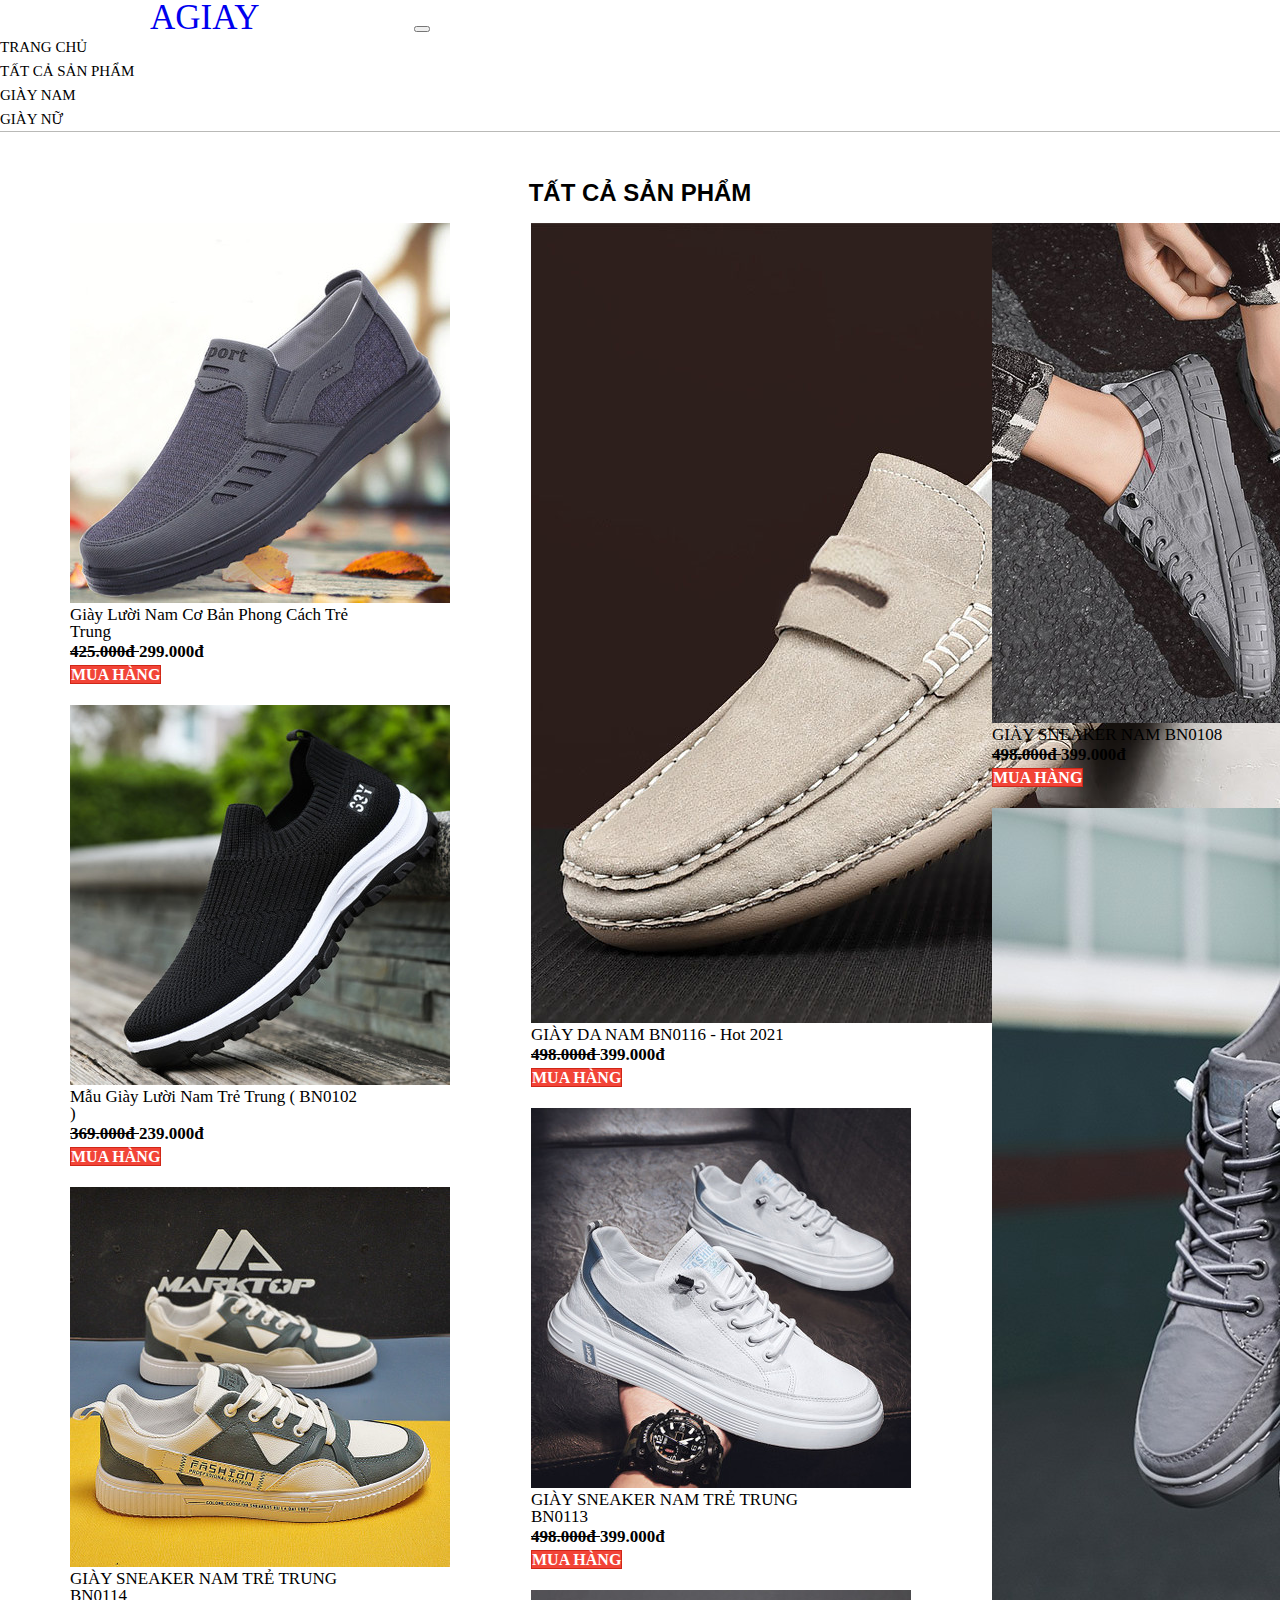
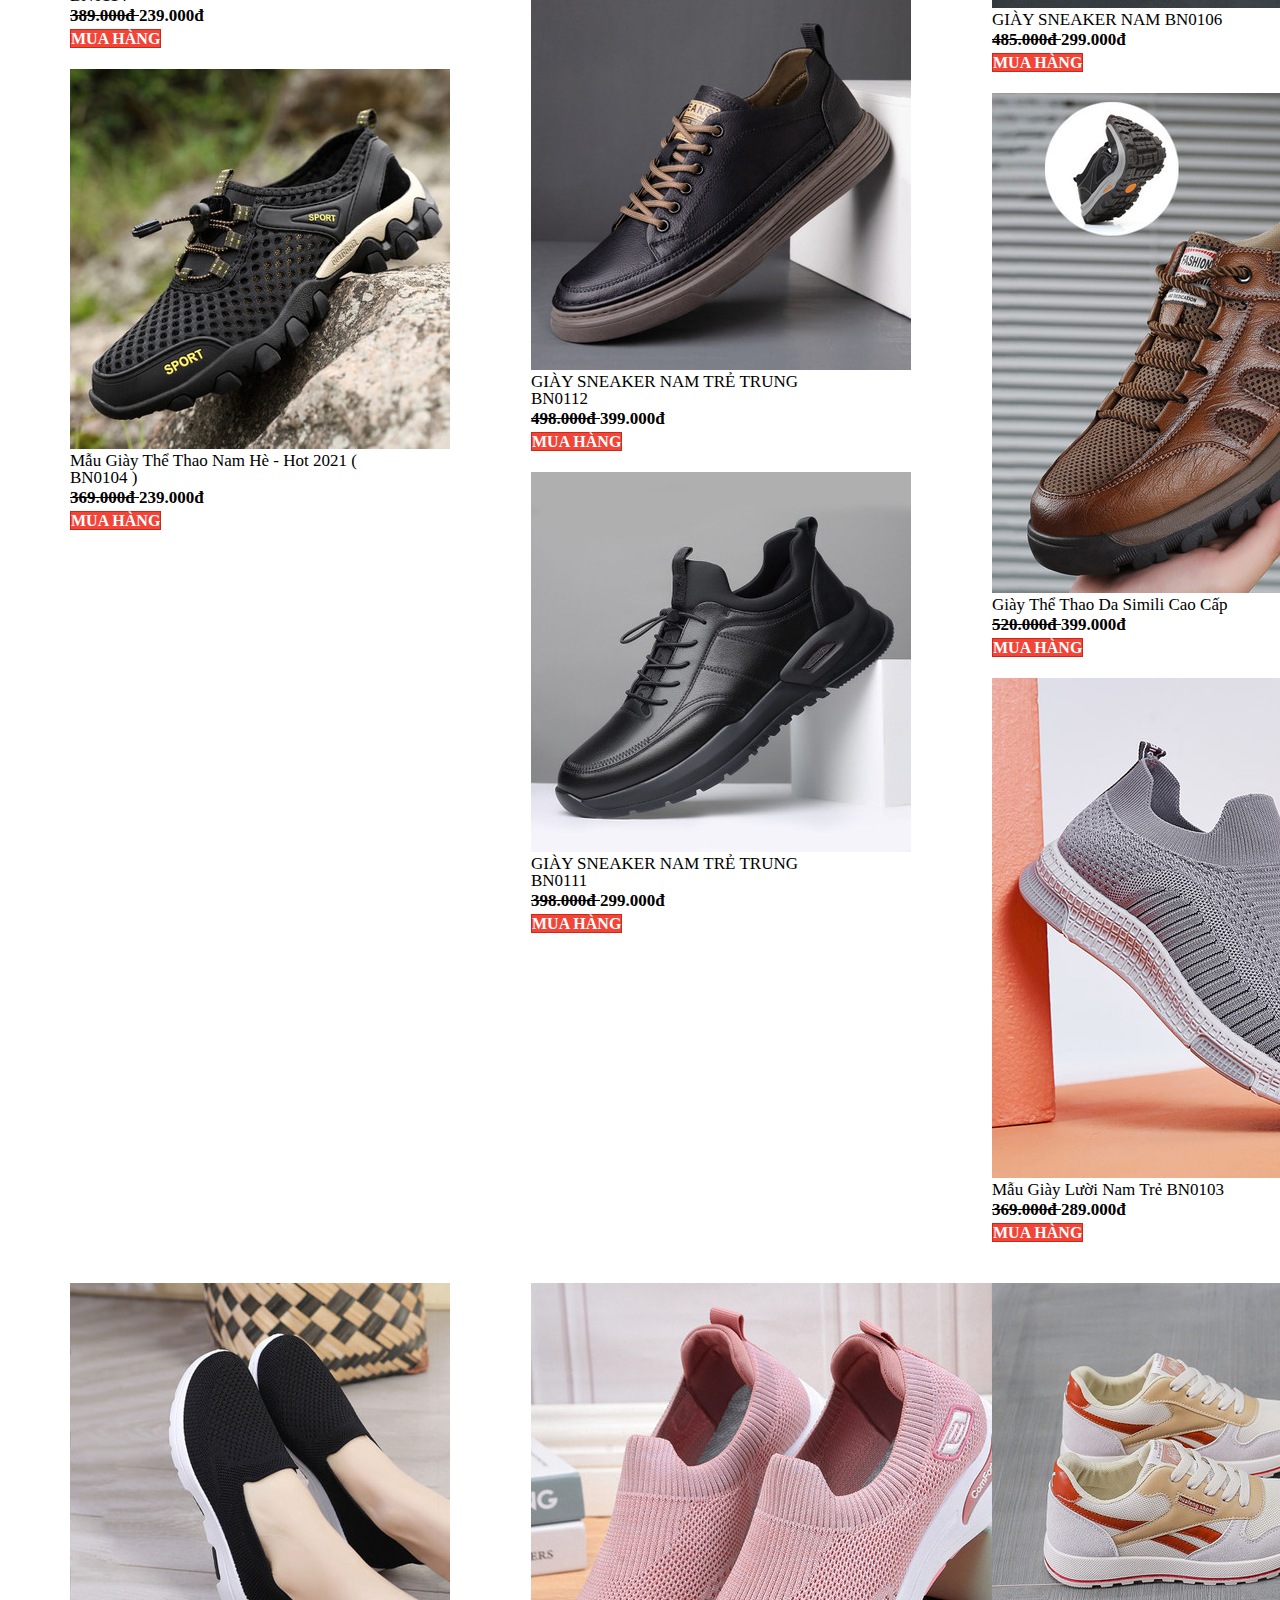
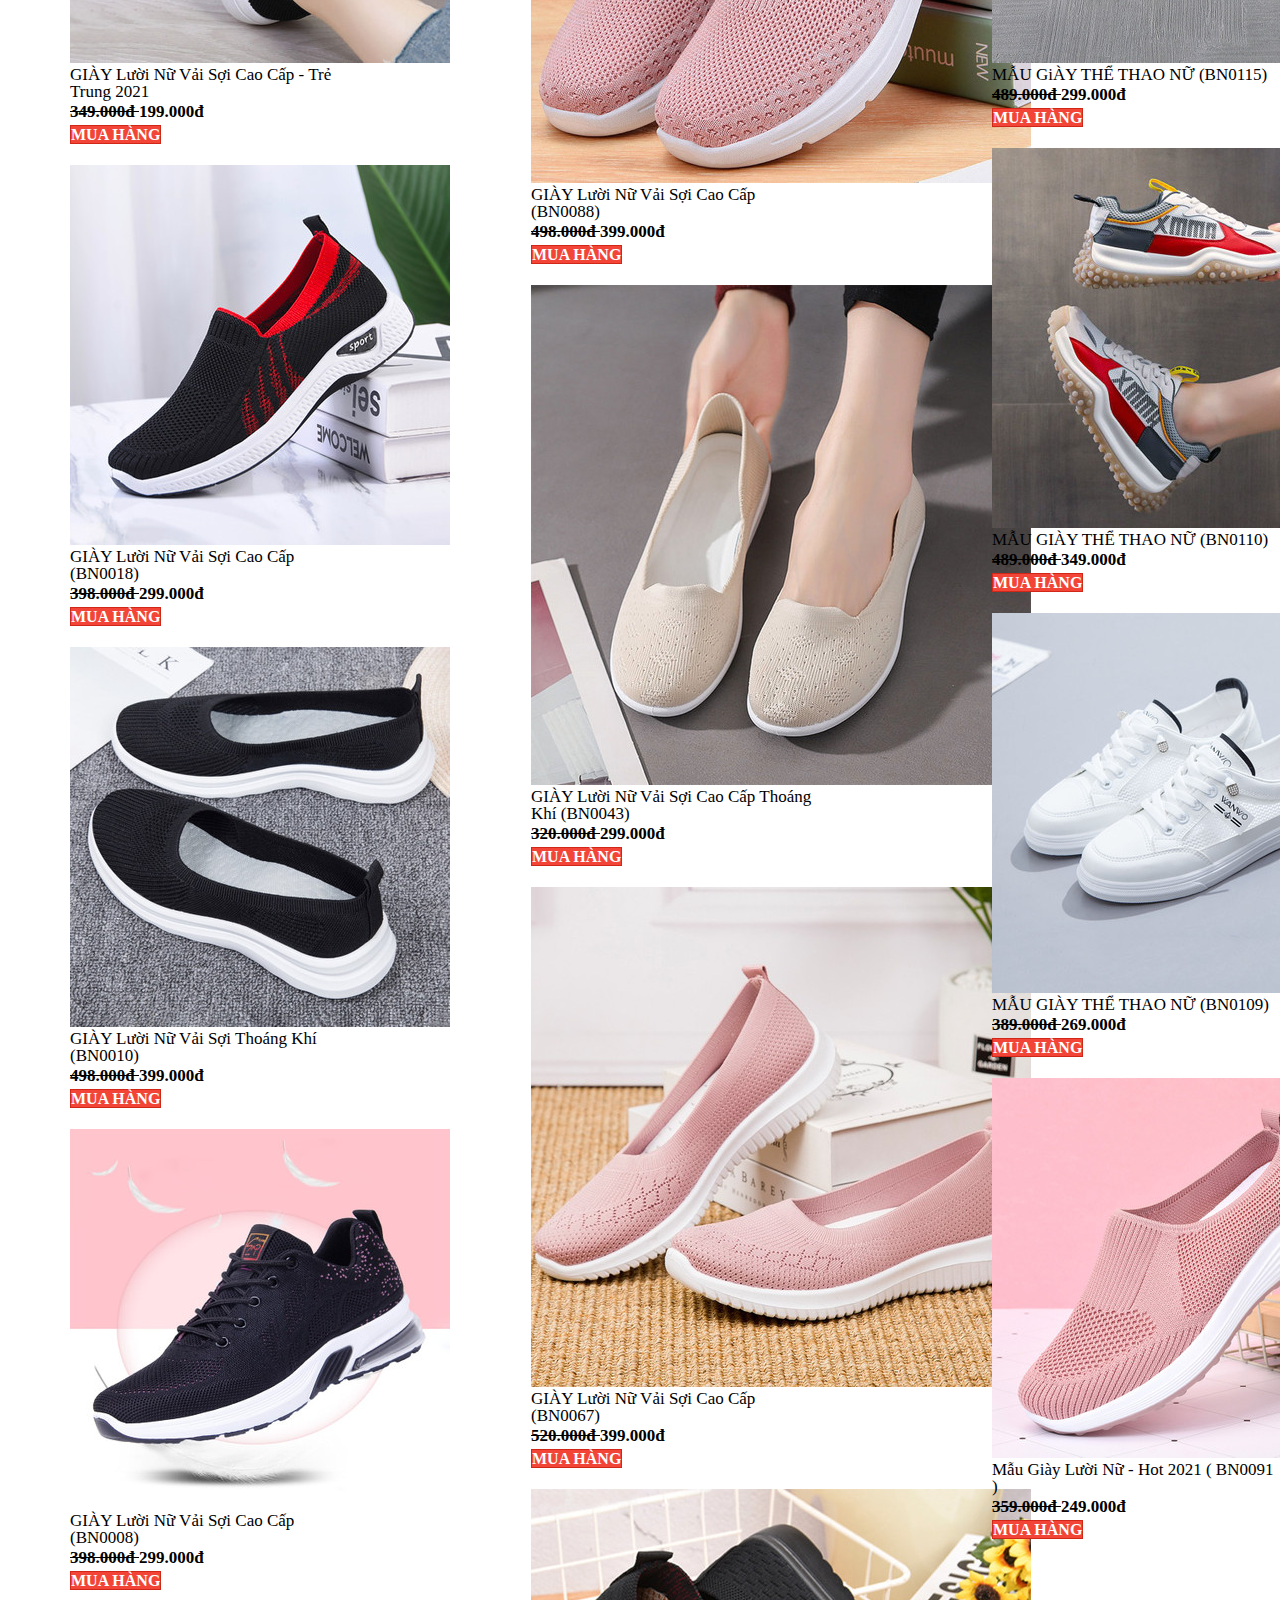
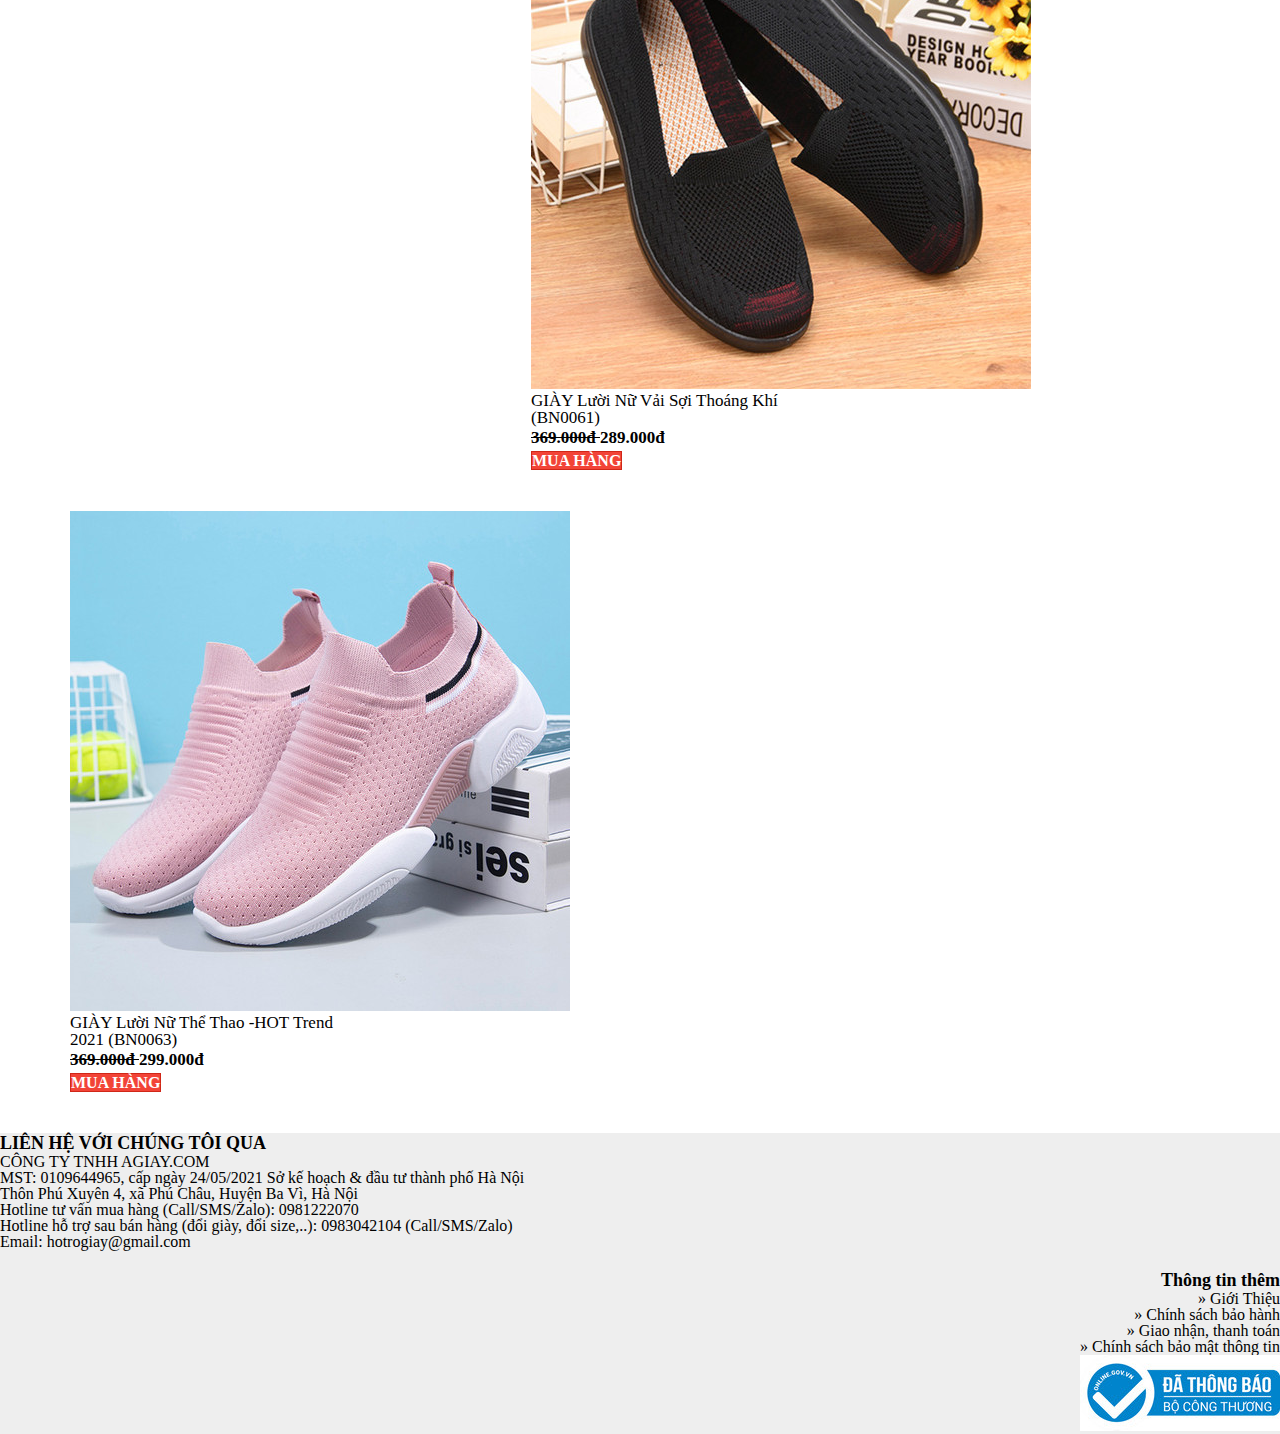
<file: AllProducts.html>
<!DOCTYPE html>
<html lang="en">

<head>
  <meta charset="UTF-8">
  <meta http-equiv="X-UA-Compatible" content="IE=edge">
  <meta name="viewport" content="width=device-width, initial-scale=1.0">
  <link rel="stylesheet" href="./Assets/css/reset.css">
  <link href="https://cdn.jsdelivr.net/npm/bootstrap@5.1.3/dist/css/bootstrap.min.css" rel="stylesheet"
    integrity="sha384-1BmE4kWBq78iYhFldvKuhfTAU6auU8tT94WrHftjDbrCEXSU1oBoqyl2QvZ6jIW3" crossorigin="anonymous" />
  <link rel="stylesheet" href="./Assets/css/style.css">
  <title>TẤT CẢ SẢN PHẨM - AGIAY</title>
</head>

<body>
  <!-- menu -->
  <div class="header">
    <div class="row w-100">
      <div class="col">
        <nav class="navbar navbar-expand-lg navbar-light bg-white">
          <div class="container-fluid">
            <a class="navbar-brand" href="./index.html">AGIAY</a>
            <button class="navbar-toggler" type="button" data-bs-toggle="collapse"
              data-bs-target="#navbarSupportedContent" aria-controls="navbarSupportedContent" aria-expanded="false"
              aria-label="Toggle navigation">
              <span class="navbar-toggler-icon"></span>
            </button>
            <div class="collapse navbar-collapse" id="navbarSupportedContent">
              <ul class="navbar-nav me-auto mb-2 mb-lg-0">
                <li class="nav-item">
                  <a class="nav-link" href="index.html">Trang chủ</a>
                </li>
                <li class="nav-item">
                  <a class="nav-link" href="#">Tất Cả Sản Phẩm</a>
                </li>
                <li class="nav-item">
                  <a class="nav-link" href="shoeMale.html">Giày Nam</a>
                </li>
                <li class="nav-item">
                  <a class="nav-link " href="shoeFemale.html">Giày Nữ</a>
                </li>
              </ul>

              </ul>
            </div>
          </div>
        </nav>
      </div>
    </div>
  </div>
  <!-- end:menu -->



  <div class="content">
    <h1>TẤT CẢ SẢN PHẨM</h1>
  </div>
  <div class="content-shoe">


    <!--product items -->
    <div class="row ">
      <div class="col">
        <div class="card" style="width: 18rem">
          <img src="./Assets/img/content-img/shoeMale/shoe1/shoe1.jpg" class="card-img-top" alt="..." />
          <div class="card-body">
            <h5 class="card-title">
              Giày Lười Nam Cơ Bản Phong Cách Trẻ Trung
            </h5>
            <p class="product-price">
              <span class="listed-price"> 425.000đ </span>
              <span class="promotional-price"> 299.000đ </span>
            </p>
            <a href="./view_informationMale.html" class="btn btn-primary">Mua hàng</a>
          </div>
        </div>
      </div>
      <!--product items -->
      <div class="col">
        <div class="card" style="width: 18rem">
          <img src="./Assets/img/content-img/shoeMale/shoe2/shoe2.jpg" class="card-img-top" alt="..." />
          <div class="card-body">
            <h5 class="card-title">
              Mẫu Giày Lười Nam Trẻ Trung ( BN0102 )
            </h5>
            <p class="product-price">
              <span class="listed-price"> 369.000đ </span>
              <span class="promotional-price"> 239.000đ </span>
            </p>
            <a href="./view_informationMale.html" class="btn btn-primary">Mua hàng</a>
          </div>
        </div>
      </div>
      <!--product items -->
      <div class="col">
        <div class="card" style="width: 18rem">
          <img src="./Assets/img/content-img/shoeMale/shoe3/shoe3.jpg" class="card-img-top" alt="..." />
          <div class="card-body">
            <h5 class="card-title">
              GIÀY SNEAKER NAM TRẺ TRUNG BN0114
            </h5>
            <p class="product-price">
              <span class="listed-price"> 389.000đ </span>
              <span class="promotional-price"> 239.000đ </span>
            </p>
            <a href="./view_informationMale.html" class="btn btn-primary">Mua hàng</a>
          </div>
        </div>
      </div>
      <!--product items -->
      <div class="col">
        <div class="card" style="width: 18rem">
          <img src="./Assets/img/content-img/shoeMale/shoe4/shoe4.jpg" class="card-img-top" alt="..." />
          <div class="card-body">
            <h5 class="card-title">
              Mẫu Giày Thể Thao Nam Hè - Hot 2021 ( BN0104 )
            </h5>
            <p class="product-price">
              <span class="listed-price"> 369.000đ </span>
              <span class="promotional-price"> 239.000đ </span>
            </p>
            <a href="./view_informationMale.html" class="btn btn-primary">Mua hàng</a>
          </div>
        </div>
      </div>
    </div>
    <!--product items -->
    <div class="row">
      <div class="col">
        <div class="card" style="width: 18rem">
          <img src="./Assets/img/content-img/shoeMale/shoe5/shoe5.jpg" class="card-img-top" alt="..." />
          <div class="card-body">
            <h5 class="card-title">
              GIÀY DA NAM BN0116 - Hot 2021
            </h5>
            <p class="product-price">
              <span class="listed-price"> 498.000đ </span>
              <span class="promotional-price"> 399.000đ </span>
            </p>
            <a href="./view_informationMale.html" class="btn btn-primary">Mua hàng</a>
          </div>
        </div>
      </div>
      <!--product items -->
      <div class="col">
        <div class="card" style="width: 18rem">
          <img src="./Assets/img/content-img/shoeMale/shoe6/shoe6.jpg" class="card-img-top" alt="..." />
          <div class="card-body">
            <h5 class="card-title">
              GIÀY SNEAKER NAM TRẺ TRUNG BN0113
            </h5>
            <p class="product-price">
              <span class="listed-price"> 498.000đ </span>
              <span class="promotional-price"> 399.000đ </span>
            </p>
            <a href="./view_informationMale.html" class="btn btn-primary">Mua hàng</a>
          </div>
        </div>
      </div>
      <!--product items -->
      <div class="col">
        <div class="card" style="width: 18rem">
          <img src="./Assets/img/content-img/shoeMale/shoe7/shoe7.jpg" class="card-img-top" alt="..." />
          <div class="card-body">
            <h5 class="card-title">
              GIÀY SNEAKER NAM TRẺ TRUNG BN0112
            </h5>
            <p class="product-price">
              <span class="listed-price"> 498.000đ </span>
              <span class="promotional-price"> 399.000đ </span>
            </p>
            <a href="./view_informationMale.html" class="btn btn-primary">Mua hàng</a>
          </div>
        </div>
      </div>
      <!--product items -->
      <div class="col">
        <div class="card" style="width: 18rem">
          <img src="./Assets/img/content-img/shoeMale/shoe8/shoe8.jpg" class="card-img-top" alt="..." />
          <div class="card-body">
            <h5 class="card-title">
              GIÀY SNEAKER NAM TRẺ TRUNG BN0111
            </h5>
            <p class="product-price">
              <span class="listed-price"> 398.000đ </span>
              <span class="promotional-price"> 299.000đ </span>
            </p>
            <a href="./view_informationMale.html" class="btn btn-primary">Mua hàng</a>
          </div>
        </div>

      </div>
    </div>
    <!--product items -->
    <div class="row">
      <div class="col">
        <div class="card" style="width: 18rem">
          <img src="./Assets/img/content-img/shoeMale/shoe9/shoe9.jpg" class="card-img-top" alt="..." />
          <div class="card-body">
            <h5 class="card-title">
              GIÀY SNEAKER NAM BN0108
            </h5>
            <p class="product-price">
              <span class="listed-price"> 498.000đ </span>
              <span class="promotional-price"> 399.000đ </span>
            </p>
            <a href="./view_informationMale.html" class="btn btn-primary">Mua hàng</a>
          </div>
        </div>
      </div>
      <!--product items -->
      <div class="col">
        <div class="card" style="width: 18rem">
          <img src="./Assets/img/content-img/shoeMale/shoe10/shoe10.jpg" class="card-img-top" alt="..." />
          <div class="card-body">
            <h5 class="card-title">
              GIÀY SNEAKER NAM BN0106
            </h5>
            <p class="product-price">
              <span class="listed-price"> 485.000đ </span>
              <span class="promotional-price"> 299.000đ </span>
            </p>
            <a href="./view_informationMale.html" class="btn btn-primary">Mua hàng</a>
          </div>
        </div>
      </div>
      <!--product items -->
      <div class="col">
        <div class="card" style="width: 18rem">
          <img src="./Assets/img/content-img/shoeMale/shoe11/shoe11.jpg" class="card-img-top" alt="..." />
          <div class="card-body">
            <h5 class="card-title">
              Giày Thể Thao Da Simili Cao Cấp
            </h5>
            <p class="product-price">
              <span class="listed-price"> 520.000đ </span>
              <span class="promotional-price"> 399.000đ </span>
            </p>
            <a href="./view_informationMale.html" class="btn btn-primary">Mua hàng</a>
          </div>
        </div>
      </div>
      <!--product items -->
      <div class="col">
        <div class="card" style="width: 18rem">
          <img src="./Assets/img/content-img/shoeMale/shoe12/shoe12.jpg" class="card-img-top" alt="..." />
          <div class="card-body">
            <h5 class="card-title">
              Mẫu Giày Lười Nam Trẻ BN0103
            </h5>
            <p class="product-price">
              <span class="listed-price"> 369.000đ </span>
              <span class="promotional-price"> 289.000đ </span>
            </p>
            <a href="./view-informationFeMale.html" class="btn btn-primary">Mua hàng</a>
          </div>
        </div>
      </div>
    </div>
    <!--product items -->
    <div class="row">
      <div class="col">
        <div class="card" style="width: 18rem">
          <img src="./Assets/img/content-img/shoeFemale/shoe5/shoe5.jpg" class="card-img-top" alt="..." />
          <div class="card-body">
            <h5 class="card-title">
              GIÀY Lười Nữ Vải Sợi Cao Cấp - Trẻ Trung 2021
            </h5>
            <p class="product-price">
              <span class="listed-price"> 349.000đ </span>
              <span class="promotional-price"> 199.000đ </span>
            </p>
            <a href="./view-informationFeMale.html" class="btn btn-primary">Mua hàng</a>
          </div>
        </div>
      </div>
      <!--product items -->
      <div class="col">
        <div class="card" style="width: 18rem">
          <img src="./Assets/img/content-img/shoeFemale/shoe6/shoe6.jpg" class="card-img-top" alt="..." />
          <div class="card-body">
            <h5 class="card-title">
              GIÀY Lười Nữ Vải Sợi Cao Cấp (BN0018)
            </h5>
            <p class="product-price">
              <span class="listed-price"> 398.000đ </span>
              <span class="promotional-price"> 299.000đ </span>
            </p>
            <a href="./view-informationFeMale.html" class="btn btn-primary">Mua hàng</a>
          </div>
        </div>
      </div>
      <!--product items -->
      <div class="col">
        <div class="card" style="width: 18rem">
          <img src="./Assets/img/content-img/shoeFemale/shoe7/shoe7.jpg" class="card-img-top" alt="..." />
          <div class="card-body">
            <h5 class="card-title">
              GIÀY Lười Nữ Vải Sợi Thoáng Khí (BN0010)
            </h5>
            <p class="product-price">
              <span class="listed-price"> 498.000đ </span>
              <span class="promotional-price"> 399.000đ </span>
            </p>
            <a href="./view-informationFeMale.html" class="btn btn-primary">Mua hàng</a>
          </div>
        </div>
      </div>
      <!--product items -->
      <div class="col">
        <div class="card" style="width: 18rem">
          <img src="./Assets/img/content-img/shoeFemale/shoe8/shoe8.jpg" class="card-img-top" alt="..." />
          <div class="card-body">
            <h5 class="card-title">
              GIÀY Lười Nữ Vải Sợi Cao Cấp (BN0008)
            </h5>
            <p class="product-price">
              <span class="listed-price"> 398.000đ </span>
              <span class="promotional-price"> 299.000đ </span>
            </p>
            <a href="./view-informationFeMale.html" class="btn btn-primary">Mua hàng</a>
          </div>
        </div>

      </div>
    </div>
    <!--product items -->
    <div class="row">
      <div class="col">
        <div class="card" style="width: 18rem">
          <img src="./Assets/img/content-img/shoeFemale/shoe9/shoe9.jpg" class="card-img-top" alt="..." />
          <div class="card-body">
            <h5 class="card-title">
              GIÀY Lười Nữ Vải Sợi Cao Cấp (BN0088)
            </h5>
            <p class="product-price">
              <span class="listed-price"> 498.000đ </span>
              <span class="promotional-price"> 399.000đ </span>
            </p>
            <a href="./view-informationFeMale.html" class="btn btn-primary">Mua hàng</a>
          </div>
        </div>
      </div>
      <!--product items -->
      <div class="col">
        <div class="card" style="width: 18rem">
          <img src="./Assets/img/content-img/shoeFemale/shoe10/shoe10.jpg" class="card-img-top" alt="..." />
          <div class="card-body">
            <h5 class="card-title">
              GIÀY Lười Nữ Vải Sợi Cao Cấp Thoáng Khí (BN0043)
            </h5>
            <p class="product-price">
              <span class="listed-price"> 320.000đ </span>
              <span class="promotional-price"> 299.000đ </span>
            </p>
            <a href="./view-informationFeMale.html" class="btn btn-primary">Mua hàng</a>
          </div>
        </div>
      </div>
      <!--product items -->
      <div class="col">
        <div class="card" style="width: 18rem">
          <img src="./Assets/img/content-img/shoeFemale/shoe11/shoe11.jpg" class="card-img-top" alt="..." />
          <div class="card-body">
            <h5 class="card-title">
              GIÀY Lười Nữ Vải Sợi Cao Cấp (BN0067)
            </h5>
            <p class="product-price">
              <span class="listed-price"> 520.000đ </span>
              <span class="promotional-price"> 399.000đ </span>
            </p>
            <a href="./view-informationFeMale.html" class="btn btn-primary">Mua hàng</a>
          </div>
        </div>
      </div>
      <!--product items -->
      <div class="col">
        <div class="card" style="width: 18rem">
          <img src="./Assets/img/content-img/shoeFemale/shoe12/shoe12.jpg" class="card-img-top" alt="..." />
          <div class="card-body">
            <h5 class="card-title">
              GIÀY Lười Nữ Vải Sợi Thoáng Khí (BN0061)
            </h5>
            <p class="product-price">
              <span class="listed-price"> 369.000đ </span>
              <span class="promotional-price"> 289.000đ </span>
            </p>
            <a href="./view-informationFeMale.html" class="btn btn-primary">Mua hàng</a>
          </div>
        </div>
      </div>
    </div>
    <div class="row ">
      <div class="col">
          <div class="card" style="width: 18rem">
              <img src="./Assets/img/content-img/shoeFemale/shoe1/shoe1.jpg" class="card-img-top" alt="..." />
              <div class="card-body">
                  <h5 class="card-title">
                      MẪU GiÀY THỂ THAO NỮ (BN0115)
                  </h5>
                  <p class="product-price">
                      <span class="listed-price"> 489.000đ </span>
                      <span class="promotional-price"> 299.000đ </span>
                  </p>
                  <a href="./view-informationFeMale.html" class="btn btn-primary">Mua hàng</a>
              </div>
          </div>
      </div>

      <div class="col">
          <div class="card" style="width: 18rem">
              <img src="./Assets/img/content-img/shoeFemale/shoe2/shoe2.jpg" class="card-img-top" alt="..." />
              <div class="card-body">
                  <h5 class="card-title">
                      MẪU GIÀY THỂ THAO NỮ (BN0110)
                  </h5>
                  <p class="product-price">
                      <span class="listed-price"> 489.000đ </span>
                      <span class="promotional-price"> 349.000đ </span>
                  </p>
                  <a href="./view-informationFeMale.html" class="btn btn-primary">Mua hàng</a>
              </div>
          </div>
      </div>

      <div class="col">
          <div class="card" style="width: 18rem">
              <img src="./Assets/img/content-img/shoeFemale/shoe3/shoe3.jpg" class="card-img-top" alt="..." />
              <div class="card-body">
                  <h5 class="card-title">
                      MẪU GIÀY THỂ THAO NỮ (BN0109)
                  </h5>
                  <p class="product-price">
                      <span class="listed-price"> 389.000đ </span>
                      <span class="promotional-price"> 269.000đ </span>
                  </p>
                  <a href="./view-informationFeMale.html" class="btn btn-primary">Mua hàng</a>
              </div>
          </div>
      </div>

      <div class="col">
          <div class="card" style="width: 18rem">
              <img src="./Assets/img/content-img/shoeFemale/shoe4/shoe4.jpg" class="card-img-top" alt="..." />
              <div class="card-body">
                  <h5 class="card-title">
                      Mẫu Giày Lười Nữ - Hot 2021 ( BN0091 )
                  </h5>
                  <p class="product-price">
                      <span class="listed-price"> 359.000đ </span>
                      <span class="promotional-price"> 249.000đ </span>
                  </p>
                  <a href="./view-informationFeMale.html" class="btn btn-primary">Mua hàng</a>
              </div>
          </div>
      </div>
  </div>
    <!--product items -->
    <div class="row ">
      <div class="col">
        <div class="card" style="width: 18rem">
          <img src="./Assets/img/content-img/shoeFemale/shoe13/shoe13.jpg" class="card-img-top" alt="..." />
          <div class="card-body">
            <h5 class="card-title ">
              GIÀY Lười Nữ Thể Thao -HOT Trend 2021 (BN0063)
            </h5>
            <p class="product-price">
              <span class="listed-price"> 369.000đ </span>
              <span class="promotional-price"> 299.000đ </span>
            </p>
            <a href="./view-informationFeMale.html" class="btn btn-primary">Mua hàng</a>
          </div>
        </div>
      </div>
    </div>
  </div>
  </div>

  
  <!-- </div> -->
  <!-- Start:Footer -->
  <div id="footer">
    <div class="container">
      <div class="row">
        <div class="col-xs-12 col-lg-6">
          <div class="contact-info">
            <h1>LIÊN HỆ VỚI CHÚNG TÔI QUA</h1>
            <P>
              <strong>CÔNG TY TNHH AGIAY.COM</strong>
            </P>
            <p>MST: 0109644965, cấp ngày 24/05/2021 Sở kế hoạch & đầu tư thành phố Hà Nội</p>
            <p>Thôn Phú Xuyên 4, xã Phú Châu, Huyện Ba Vì, Hà Nội</p>
            <p>Hotline tư vấn mua hàng (Call/SMS/Zalo): 0981222070</p>
            <p>Hotline hỗ trợ sau bán hàng (đổi giày, đổi size,..): 0983042104 (Call/SMS/Zalo)</p>
            <p>Email: hotrogiay@gmail.com</p>
          </div>
        </div>
        <div class="col-xs-12 col-lg-6">
          <div class="more-info">
            <h1 class="text-uppercase">Thông tin thêm</h1>
            <ul>
              <li><a href="">» Giới Thiệu</a></li>
              <li><a href="">» Chính sách bảo hành</a></li>
              <li><a href="">» Giao nhận, thanh toán</a></li>
              <li><a href="">» Chính sách bảo mật thông tin</a></li>
              <p>
                <img width="200px" height="76px" src="./Assets/img/footer/logo.jpg">
            </p>
            </ul>
          </div>

        </div>
      </div>
    </div>
  </div>
  <!-- end:footer -->
  <script src="https://cdn.jsdelivr.net/npm/bootstrap@5.1.3/dist/js/bootstrap.bundle.min.js"
    integrity="sha384-ka7Sk0Gln4gmtz2MlQnikT1wXgYsOg+OMhuP+IlRH9sENBO0LRn5q+8nbTov4+1p"
    crossorigin="anonymous"></script>
</body>

</html>
</file>
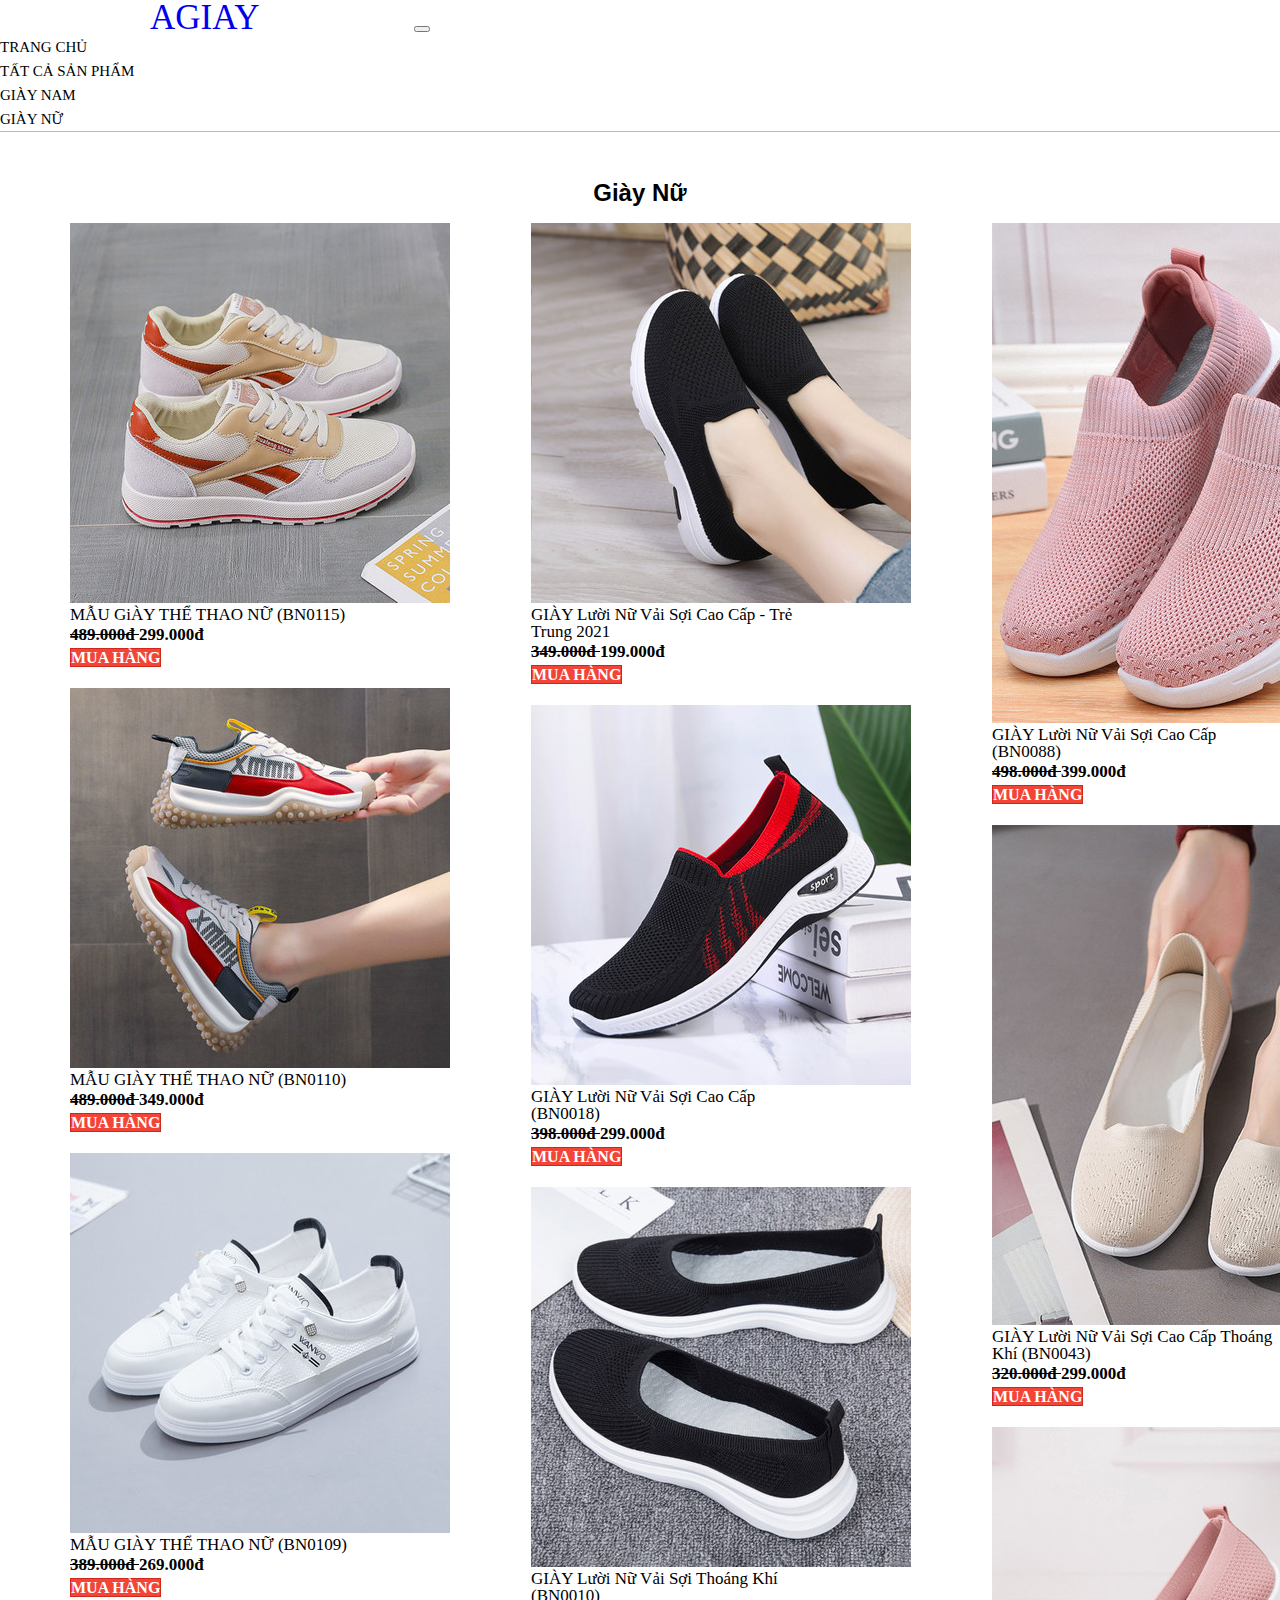
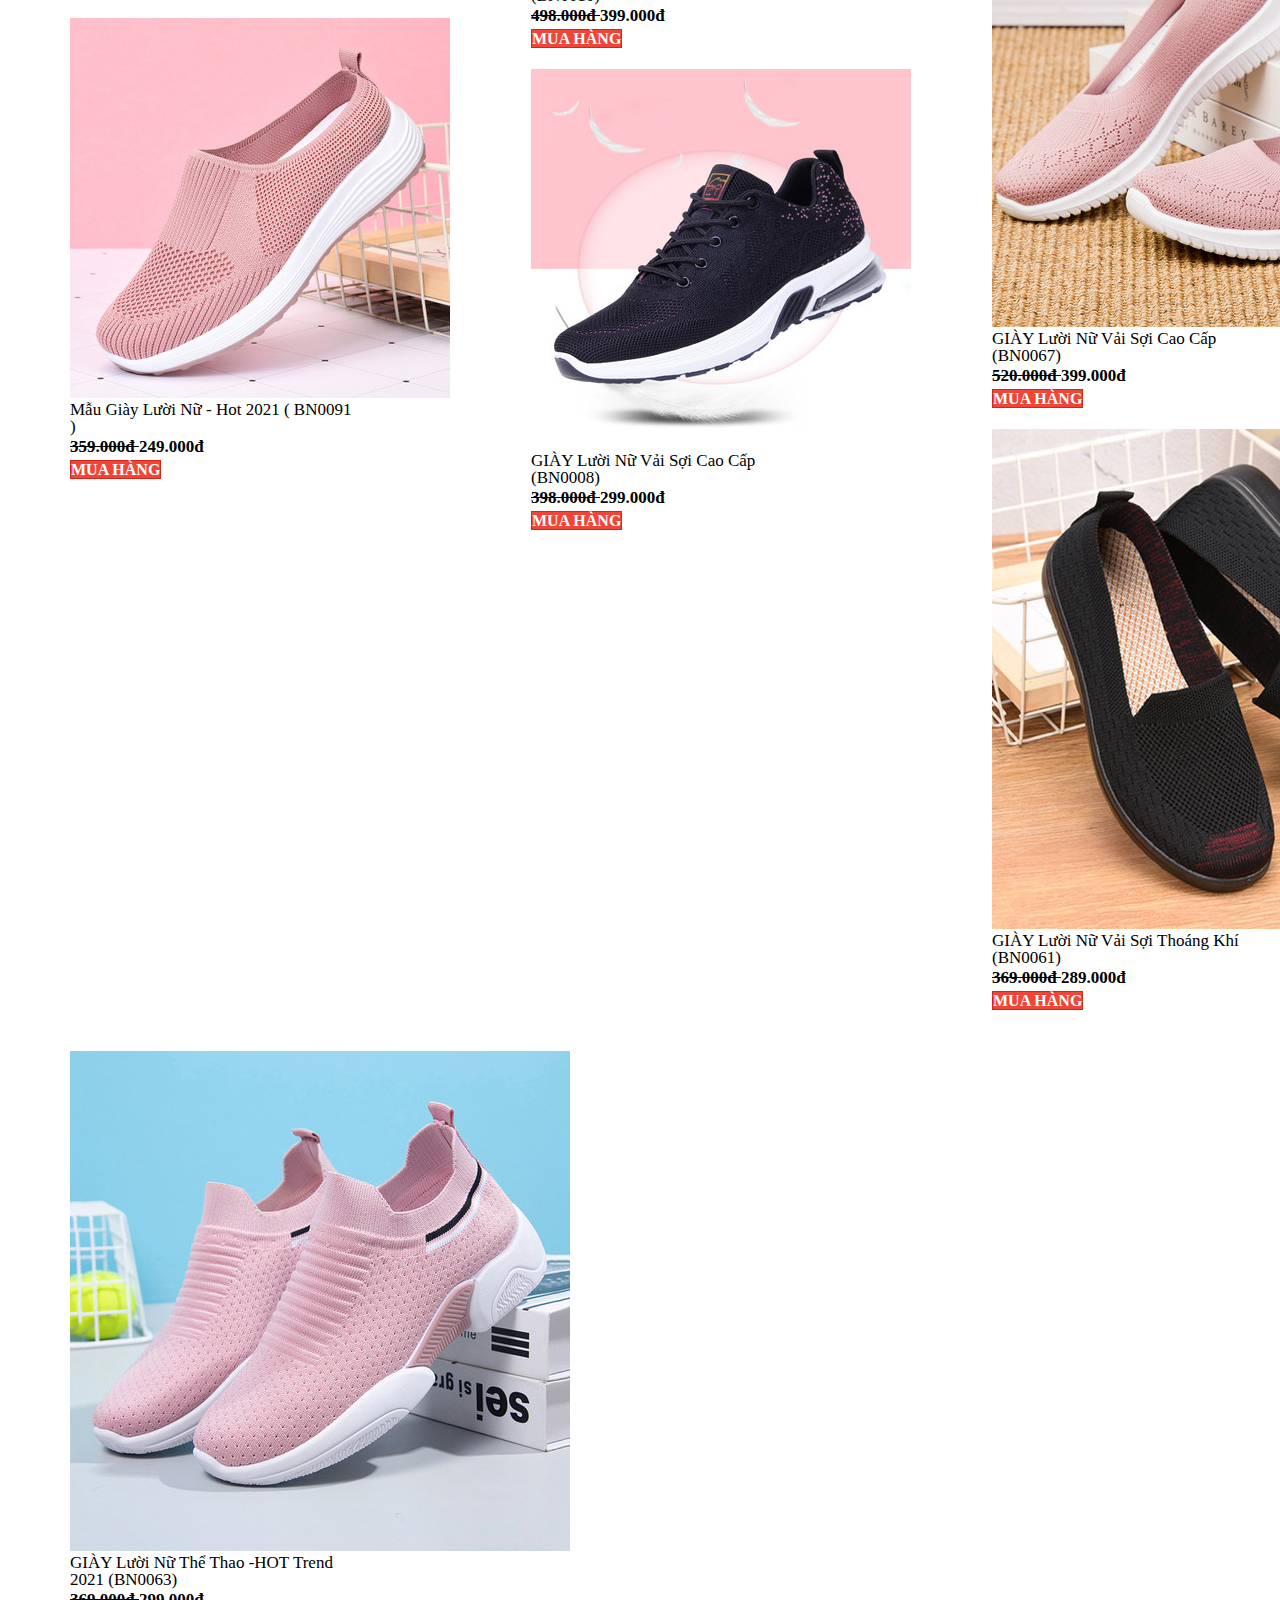
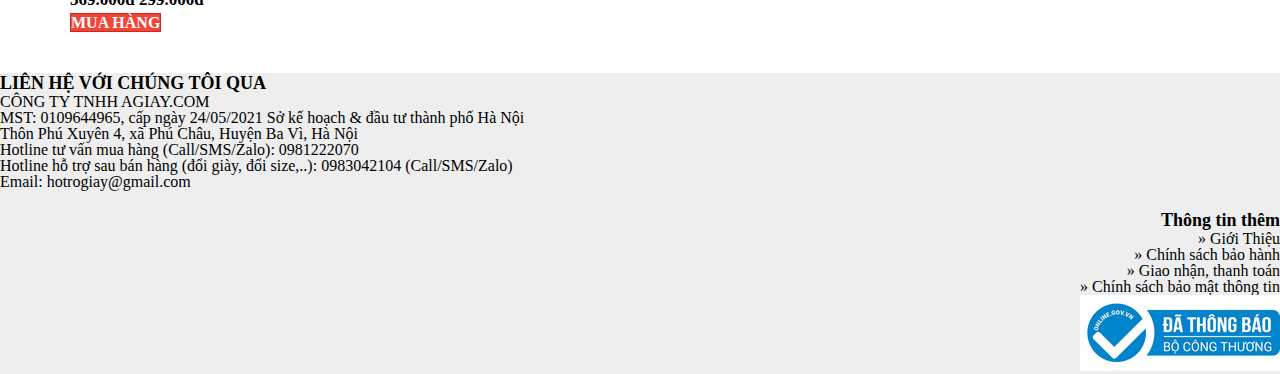
<file: shoeFemale.html>
<!DOCTYPE html>
<html lang="en">

<head>
    <meta charset="UTF-8">
    <meta http-equiv="X-UA-Compatible" content="IE=edge">
    <meta name="viewport" content="width=device-width, initial-scale=1.0">
    <link rel="stylesheet" href="./Assets/css/reset.css">
    <link href="https://cdn.jsdelivr.net/npm/bootstrap@5.1.3/dist/css/bootstrap.min.css" rel="stylesheet"
        integrity="sha384-1BmE4kWBq78iYhFldvKuhfTAU6auU8tT94WrHftjDbrCEXSU1oBoqyl2QvZ6jIW3" crossorigin="anonymous" />
    <link rel="stylesheet" href="./Assets/css/style.css">
    <title>GIÀY NỮ - AGIAY</title>
</head>

<body>
    <!-----------------------------------HEADER------------->
    <div class="header">
        <div class="row w-100">
            <div class="col">
                <nav class="navbar navbar-expand-lg navbar-light bg-white">
                    <div class="container-fluid">
                        <a class="navbar-brand" href="./index.html">AGIAY</a>
                        <button class="navbar-toggler" type="button" data-bs-toggle="collapse"
                            data-bs-target="#navbarSupportedContent" aria-controls="navbarSupportedContent"
                            aria-expanded="false" aria-label="Toggle navigation">
                            <span class="navbar-toggler-icon"></span>
                        </button>
                        <div class="collapse navbar-collapse" id="navbarSupportedContent">
                            <ul class="navbar-nav me-auto mb-2 mb-lg-0">
                                <li class="nav-item">
                                    <a class="nav-link" href="./index.html">Trang chủ</a>
                                </li>
                                <li class="nav-item">
                                    <a class="nav-link" href="./AllProducts.html">Tất Cả Sản Phẩm</a>
                                </li>
                                <li class="nav-item">
                                    <a class="nav-link" href="./shoeMale.html">Giày Nam</a>
                                </li>
                                <li class="nav-item">
                                    <a class="nav-link " href="./shoeFemale.html">Giày Nữ</a>
                                </li>
                            </ul>

                            </ul>
                        </div>
                    </div>
                </nav>
            </div>
        </div>
    </div>
    <!-----------------------------------END:HEADER------------->


    <!-- contentItems-cart -->
    <div class="content">
        <h1>Giày Nữ</h1>
    </div>
    <div class="content-shoe">
        <div class="row ">
            <div class="col">
                <div class="card" style="width: 18rem">
                    <img src="./Assets/img/content-img/shoeFemale/shoe1/shoe1.jpg" class="card-img-top" alt="..." />
                    <div class="card-body">
                        <h5 class="card-title">
                            MẪU GiÀY THỂ THAO NỮ (BN0115)
                        </h5>
                        <p class="product-price">
                            <span class="listed-price"> 489.000đ </span>
                            <span class="promotional-price"> 299.000đ </span>
                        </p>
                        <a href="./view-informationFeMale.html" class="btn btn-primary">Mua hàng</a>
                    </div>
                </div>
            </div>

            <div class="col">
                <div class="card" style="width: 18rem">
                    <img src="./Assets/img/content-img/shoeFemale/shoe2/shoe2.jpg" class="card-img-top" alt="..." />
                    <div class="card-body">
                        <h5 class="card-title">
                            MẪU GIÀY THỂ THAO NỮ (BN0110)
                        </h5>
                        <p class="product-price">
                            <span class="listed-price"> 489.000đ </span>
                            <span class="promotional-price"> 349.000đ </span>
                        </p>
                        <a href="./view-informationFeMale.html" class="btn btn-primary">Mua hàng</a>
                    </div>
                </div>
            </div>

            <div class="col">
                <div class="card" style="width: 18rem">
                    <img src="./Assets/img/content-img/shoeFemale/shoe3/shoe3.jpg" class="card-img-top" alt="..." />
                    <div class="card-body">
                        <h5 class="card-title">
                            MẪU GIÀY THỂ THAO NỮ (BN0109)
                        </h5>
                        <p class="product-price">
                            <span class="listed-price"> 389.000đ </span>
                            <span class="promotional-price"> 269.000đ </span>
                        </p>
                        <a href="./view-informationFeMale.html" class="btn btn-primary">Mua hàng</a>
                    </div>
                </div>
            </div>

            <div class="col">
                <div class="card" style="width: 18rem">
                    <img src="./Assets/img/content-img/shoeFemale/shoe4/shoe4.jpg" class="card-img-top" alt="..." />
                    <div class="card-body">
                        <h5 class="card-title">
                            Mẫu Giày Lười Nữ - Hot 2021 ( BN0091 )
                        </h5>
                        <p class="product-price">
                            <span class="listed-price"> 359.000đ </span>
                            <span class="promotional-price"> 249.000đ </span>
                        </p>
                        <a href="./view-informationFeMale.html" class="btn btn-primary">Mua hàng</a>
                    </div>
                </div>
            </div>
        </div>

        <div class="row">
            <div class="col">
                <div class="card" style="width: 18rem">
                    <img src="./Assets/img/content-img/shoeFemale/shoe5/shoe5.jpg" class="card-img-top" alt="..." />
                    <div class="card-body">
                        <h5 class="card-title">
                            GIÀY Lười Nữ Vải Sợi Cao Cấp - Trẻ Trung 2021
                        </h5>
                        <p class="product-price">
                            <span class="listed-price"> 349.000đ </span>
                            <span class="promotional-price"> 199.000đ </span>
                        </p>
                        <a href="./view-informationFeMale.html" class="btn btn-primary">Mua hàng</a>
                    </div>
                </div>
            </div>

            <div class="col">
                <div class="card" style="width: 18rem">
                    <img src="./Assets/img/content-img/shoeFemale/shoe6/shoe6.jpg" class="card-img-top" alt="..." />
                    <div class="card-body">
                        <h5 class="card-title">
                            GIÀY Lười Nữ Vải Sợi Cao Cấp (BN0018)
                        </h5>
                        <p class="product-price">
                            <span class="listed-price"> 398.000đ </span>
                            <span class="promotional-price"> 299.000đ </span>
                        </p>
                        <a href="./view-informationFeMale.html" class="btn btn-primary">Mua hàng</a>
                    </div>
                </div>
            </div>

            <div class="col">
                <div class="card" style="width: 18rem">
                    <img src="./Assets/img/content-img/shoeFemale/shoe7/shoe7.jpg" class="card-img-top" alt="..." />
                    <div class="card-body">
                        <h5 class="card-title">
                            GIÀY Lười Nữ Vải Sợi Thoáng Khí (BN0010)
                        </h5>
                        <p class="product-price">
                            <span class="listed-price"> 498.000đ </span>
                            <span class="promotional-price"> 399.000đ </span>
                        </p>
                        <a href="./view-informationFeMale.html" class="btn btn-primary">Mua hàng</a>
                    </div>
                </div>
            </div>

            <div class="col">
                <div class="card" style="width: 18rem">
                    <img src="./Assets/img/content-img/shoeFemale/shoe8/shoe8.jpg" class="card-img-top" alt="..." />
                    <div class="card-body">
                        <h5 class="card-title">
                            GIÀY Lười Nữ Vải Sợi Cao Cấp (BN0008)
                        </h5>
                        <p class="product-price">
                            <span class="listed-price"> 398.000đ </span>
                            <span class="promotional-price"> 299.000đ </span>
                        </p>
                        <a href="./view-informationFeMale.html" class="btn btn-primary">Mua hàng</a>
                    </div>
                </div>

            </div>
        </div>

        <div class="row">
            <div class="col">
                <div class="card" style="width: 18rem">
                    <img src="./Assets/img/content-img/shoeFemale/shoe9/shoe9.jpg" class="card-img-top" alt="..." />
                    <div class="card-body">
                        <h5 class="card-title">
                            GIÀY Lười Nữ Vải Sợi Cao Cấp (BN0088)
                        </h5>
                        <p class="product-price">
                            <span class="listed-price"> 498.000đ </span>
                            <span class="promotional-price"> 399.000đ </span>
                        </p>
                        <a href="./view-informationFeMale.html" class="btn btn-primary">Mua hàng</a>
                    </div>
                </div>
            </div>

            <div class="col">
                <div class="card" style="width: 18rem">
                    <img src="./Assets/img/content-img/shoeFemale/shoe10/shoe10.jpg" class="card-img-top" alt="..." />
                    <div class="card-body">
                        <h5 class="card-title">
                            GIÀY Lười Nữ Vải Sợi Cao Cấp Thoáng Khí (BN0043)
                        </h5>
                        <p class="product-price">
                            <span class="listed-price"> 320.000đ </span>
                            <span class="promotional-price"> 299.000đ </span>
                        </p>
                        <a href="./view-informationFeMale.html" class="btn btn-primary">Mua hàng</a>
                    </div>
                </div>
            </div>

            <div class="col">
                <div class="card" style="width: 18rem">
                    <img src="./Assets/img/content-img/shoeFemale/shoe11/shoe11.jpg" class="card-img-top" alt="..." />
                    <div class="card-body">
                        <h5 class="card-title">
                            GIÀY Lười Nữ Vải Sợi Cao Cấp (BN0067)
                        </h5>
                        <p class="product-price">
                            <span class="listed-price"> 520.000đ </span>
                            <span class="promotional-price"> 399.000đ </span>
                        </p>
                        <a href="./view-informationFeMale.html" class="btn btn-primary">Mua hàng</a>
                    </div>
                </div>
            </div>

            <div class="col">
                <div class="card" style="width: 18rem">
                    <img src="./Assets/img/content-img/shoeFemale/shoe12/shoe12.jpg" class="card-img-top" alt="..." />
                    <div class="card-body">
                        <h5 class="card-title">
                            GIÀY Lười Nữ Vải Sợi Thoáng Khí (BN0061)
                        </h5>
                        <p class="product-price">
                            <span class="listed-price"> 369.000đ </span>
                            <span class="promotional-price"> 289.000đ </span>
                        </p>
                        <a href="./view-informationFeMale.html" class="btn btn-primary">Mua hàng</a>
                    </div>
                </div>
            </div>
        </div>

        <div class="row ">
            <div class="col">
                <div class="card" style="width: 18rem">
                    <img src="./Assets/img/content-img/shoeFemale/shoe13/shoe13.jpg" class="card-img-top" alt="..." />
                    <div class="card-body">
                        <h5 class="card-title ">
                            GIÀY Lười Nữ Thể Thao -HOT Trend 2021 (BN0063)
                        </h5>
                        <p class="product-price">
                            <span class="listed-price"> 369.000đ </span>
                            <span class="promotional-price"> 299.000đ </span>
                        </p>
                        <a href="./view-informationFeMale.html" class="btn btn-primary">Mua hàng</a>
                    </div>
                </div>
            </div>
        </div>
    </div>
    <!-- Start:Footer -->
    <div id="footer">
        <div class="container">
            <div class="row">
                <div class="col-xs-12 col-lg-6">
                    <div class="contact-info">
                        <h1>LIÊN HỆ VỚI CHÚNG TÔI QUA</h1>
                        <P>
                            <strong>CÔNG TY TNHH AGIAY.COM</strong>
                        </P>
                        <p>MST: 0109644965, cấp ngày 24/05/2021 Sở kế hoạch & đầu tư thành phố Hà Nội</p>
                        <p>Thôn Phú Xuyên 4, xã Phú Châu, Huyện Ba Vì, Hà Nội</p>
                        <p>Hotline tư vấn mua hàng (Call/SMS/Zalo): 0981222070</p>
                        <p>Hotline hỗ trợ sau bán hàng (đổi giày, đổi size,..): 0983042104 (Call/SMS/Zalo)</p>
                        <p>Email: hotrogiay@gmail.com</p>
                    </div>
                </div>
                <div class="col-xs-12 col-lg-6">
                    <div class="more-info">
                        <h1 class="text-uppercase">Thông tin thêm</h1>
                        <ul>
                            <li><a href="">» Giới Thiệu</a></li>
                            <li><a href="">» Chính sách bảo hành</a></li>
                            <li><a href="">» Giao nhận, thanh toán</a></li>
                            <li><a href="">» Chính sách bảo mật thông tin</a></li>
                            <p>
                                <img width="200px" height="76px" src="./Assets/img/footer/logo.jpg">
                            </p>
                        </ul>
                    </div>

                </div>
            </div>
        </div>
    </div>
    <!-- end:footer -->
    <script src="https://cdn.jsdelivr.net/npm/bootstrap@5.1.3/dist/js/bootstrap.bundle.min.js"
    integrity="sha384-ka7Sk0Gln4gmtz2MlQnikT1wXgYsOg+OMhuP+IlRH9sENBO0LRn5q+8nbTov4+1p"
    crossorigin="anonymous"></script>
</body>

</html>
</file>
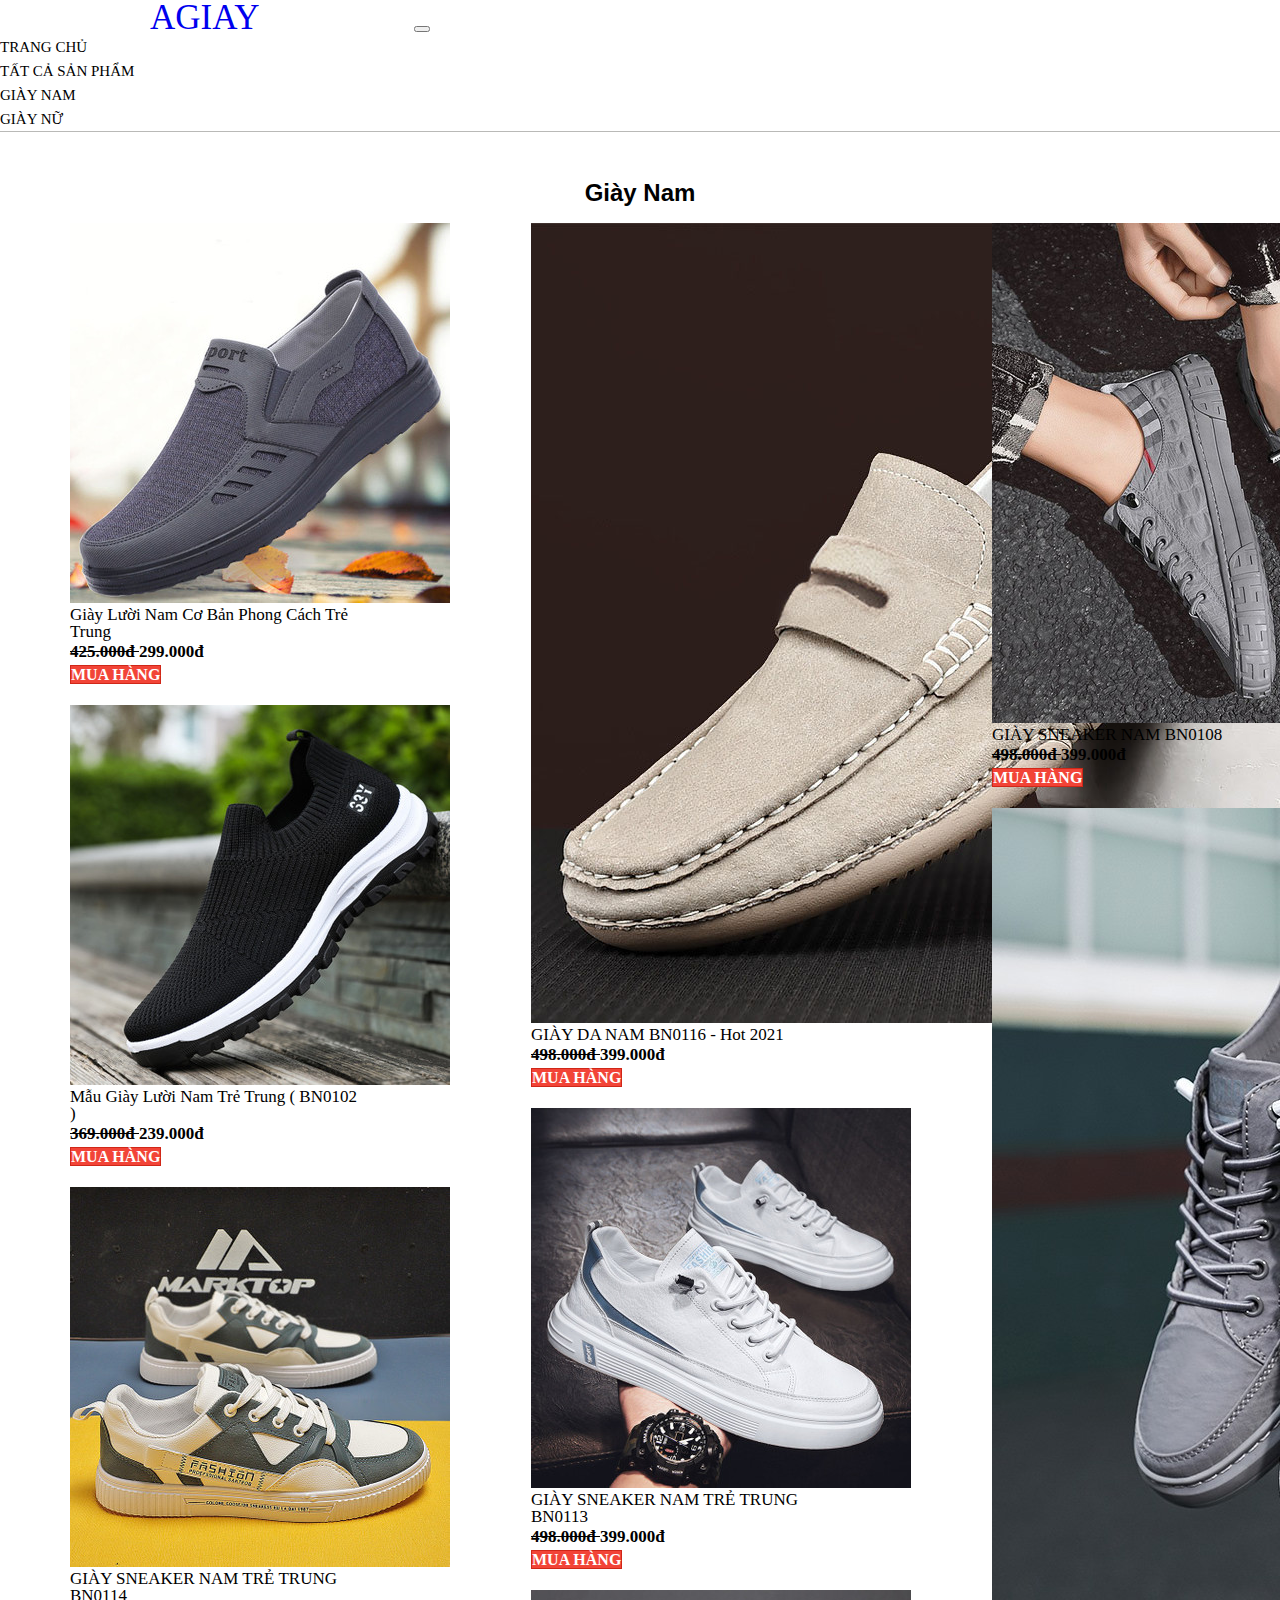
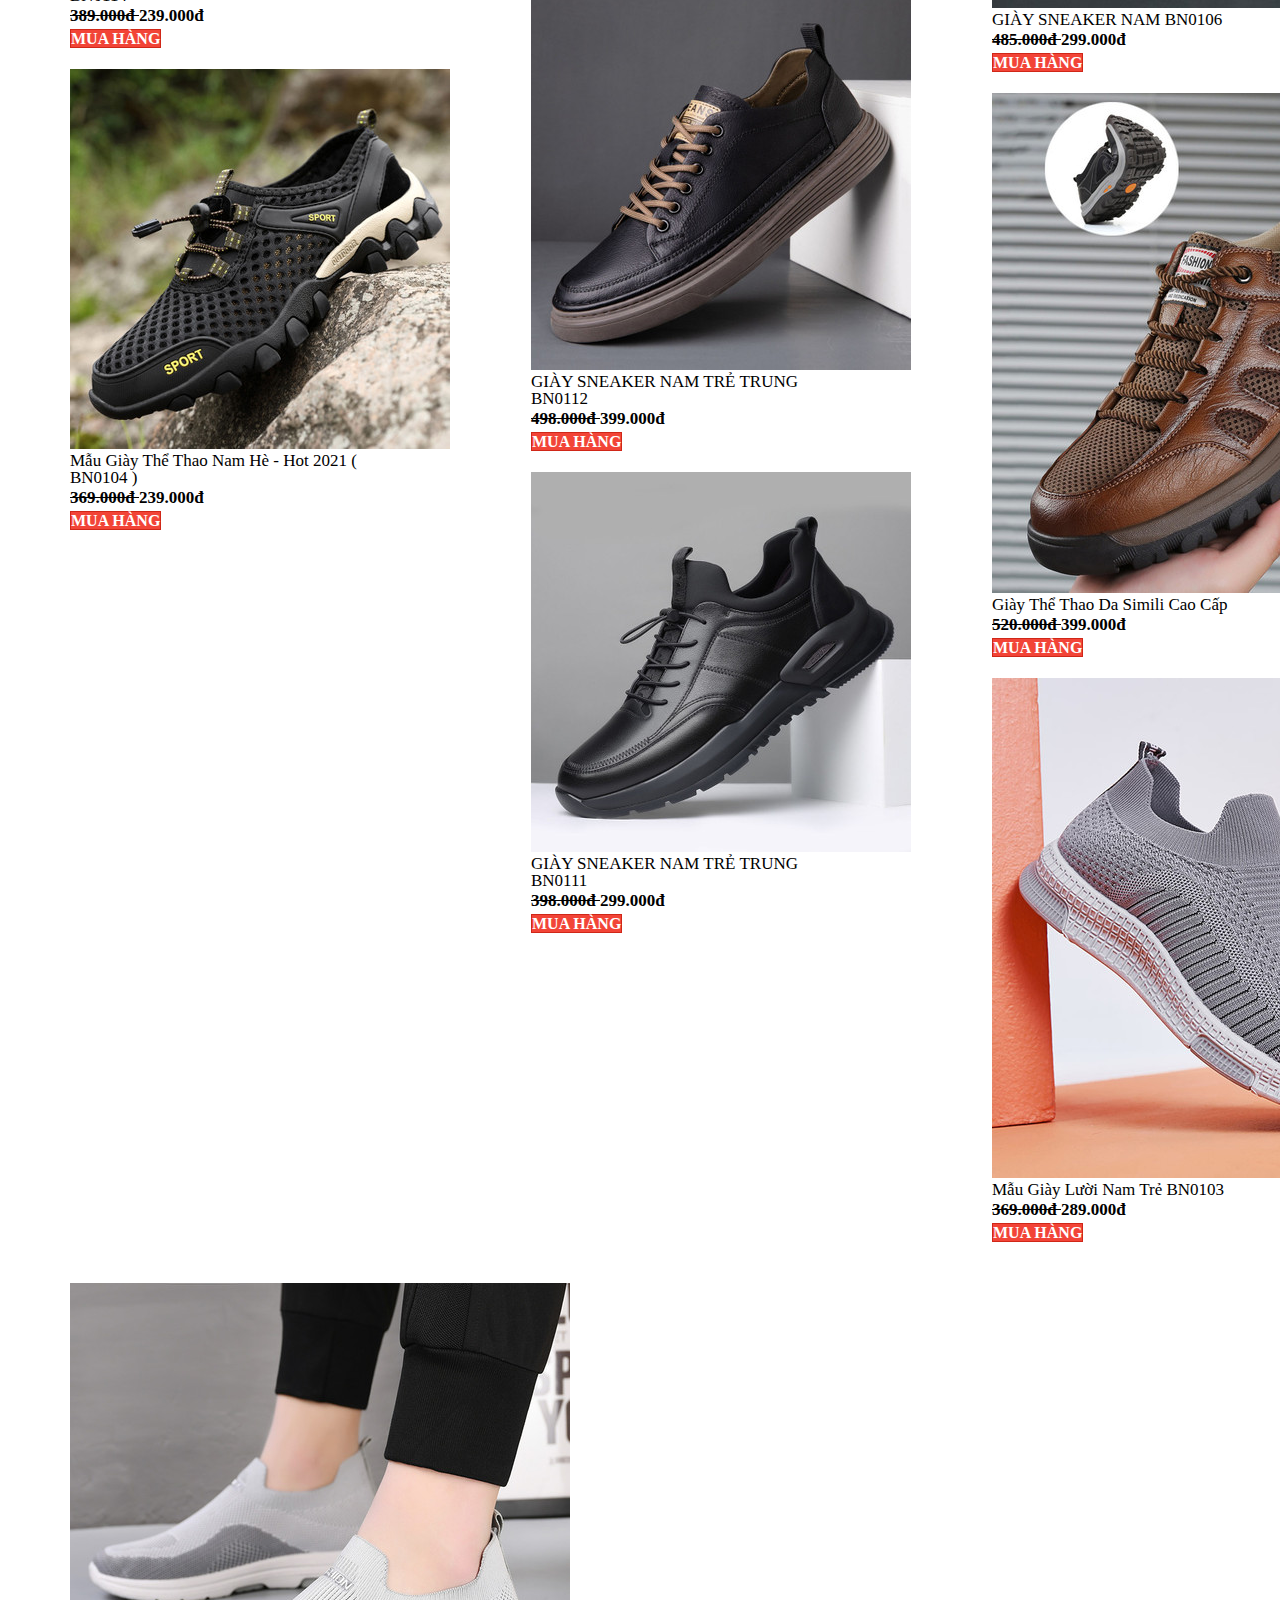
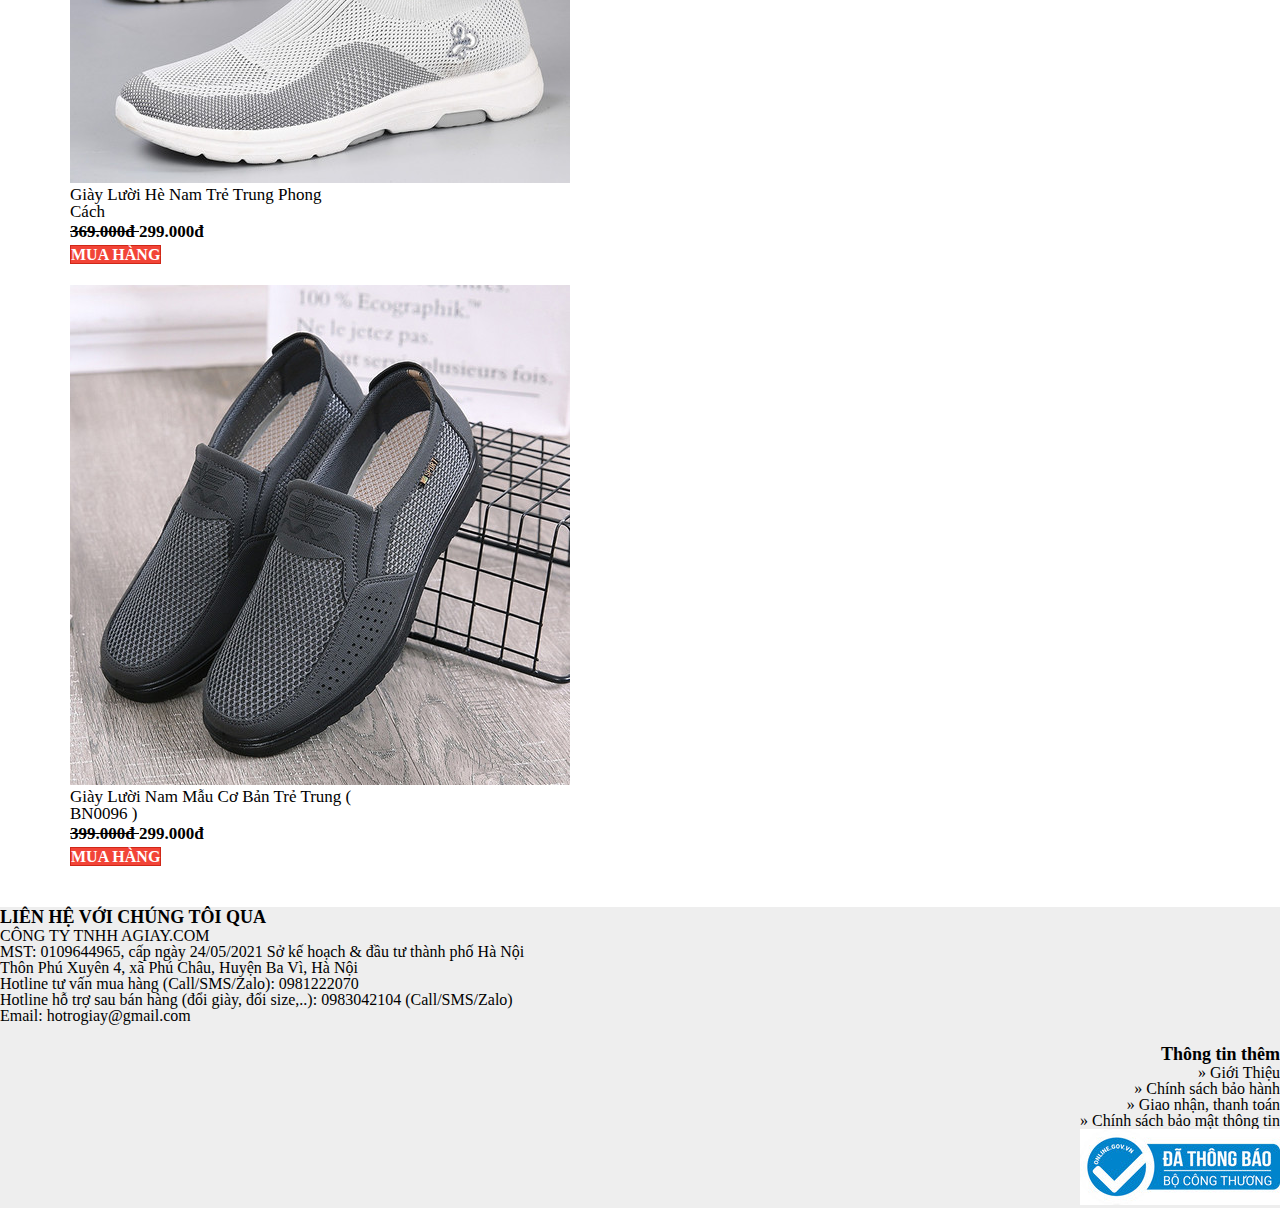
<file: shoeMale.html>
<!DOCTYPE html>
<html lang="en">

<head>
  <meta charset="UTF-8" />
  <meta http-equiv="X-UA-Compatible" content="IE=edge" />
  <meta name="viewport" content="width=device-width, initial-scale=1.0" />
  <link rel="stylesheet" href="./Assets/css/reset.css">
  <link href="https://cdn.jsdelivr.net/npm/bootstrap@5.1.3/dist/css/bootstrap.min.css" rel="stylesheet"
    integrity="sha384-1BmE4kWBq78iYhFldvKuhfTAU6auU8tT94WrHftjDbrCEXSU1oBoqyl2QvZ6jIW3" crossorigin="anonymous" />
  <link rel="stylesheet" href="./Assets/css/style.css" />
  <title>GIÀY NAM - AGIAY</title>
</head>

<body>
  <!-----------------------------------HEADER------------->
  <div class="header">
    <div class="row w-100">
      <div class="col">
        <nav class="navbar navbar-expand-lg navbar-light bg-white">
          <div class="container-fluid">
            <a class="navbar-brand" href="./index.html">AGIAY</a>
            <button class="navbar-toggler" type="button" data-bs-toggle="collapse"
              data-bs-target="#navbarSupportedContent" aria-controls="navbarSupportedContent" aria-expanded="false"
              aria-label="Toggle navigation">
              <span class="navbar-toggler-icon"></span>
            </button>
            <div class="collapse navbar-collapse" id="navbarSupportedContent">
              <ul class="navbar-nav me-auto mb-2 mb-lg-0">
                <li class="nav-item">
                  <a class="nav-link" href="./index.html">Trang chủ</a>
                </li>
                <li class="nav-item">
                  <a class="nav-link" href="./AllProducts.html">Tất Cả Sản Phẩm</a>
                </li>
                <li class="nav-item">
                  <a class="nav-link" href="./shoeMale.html">Giày Nam</a>
                </li>
                <li class="nav-item">
                  <a class="nav-link" href="./shoeFemale.html">Giày Nữ</a>
                </li>
              </ul>
            </div>
          </div>
        </nav>
      </div>
    </div>
  </div>
  <!-----------------------------------END:HEADER------------->

  <!-- contentItems-cart -->
  <div class="content">
    <h1>Giày Nam</h1>
  </div>
  <div class="content-shoe">
    <div class="row">
      <div class="col">
        <div class="card" style="width: 18rem">
          <img src="./Assets/img/content-img/shoeMale/shoe1/shoe1.jpg" class="card-img-top" alt="..." />
          <div class="card-body">
            <h5 class="card-title">
              Giày Lười Nam Cơ Bản Phong Cách Trẻ Trung
            </h5>
            <p class="product-price">
              <span class="listed-price"> 425.000đ </span>
              <span class="promotional-price"> 299.000đ </span>
            </p>
            <a href="./view_informationMale.html" class="btn btn-primary">Mua hàng</a>
          </div>
        </div>
      </div>

      <div class="col">
        <div class="card" style="width: 18rem">
          <img src="./Assets/img/content-img/shoeMale/shoe2/shoe2.jpg" class="card-img-top" alt="..." />
          <div class="card-body">
            <h5 class="card-title">Mẫu Giày Lười Nam Trẻ Trung ( BN0102 )</h5>
            <p class="product-price">
              <span class="listed-price"> 369.000đ </span>
              <span class="promotional-price"> 239.000đ </span>
            </p>
            <a href="./view_informationMale.html" class="btn btn-primary">Mua hàng</a>
          </div>
        </div>
      </div>

      <div class="col">
        <div class="card" style="width: 18rem">
          <img src="./Assets/img/content-img/shoeMale/shoe3/shoe3.jpg" class="card-img-top" alt="..." />
          <div class="card-body">
            <h5 class="card-title">GIÀY SNEAKER NAM TRẺ TRUNG BN0114</h5>
            <p class="product-price">
              <span class="listed-price"> 389.000đ </span>
              <span class="promotional-price"> 239.000đ </span>
            </p>
            <a href="./view_informationMale.html" class="btn btn-primary">Mua hàng</a>
          </div>
        </div>
      </div>

      <div class="col">
        <div class="card" style="width: 18rem">
          <img src="./Assets/img/content-img/shoeMale/shoe4/shoe4.jpg" class="card-img-top" alt="..." />
          <div class="card-body">
            <h5 class="card-title">
              Mẫu Giày Thể Thao Nam Hè - Hot 2021 ( BN0104 )
            </h5>
            <p class="product-price">
              <span class="listed-price"> 369.000đ </span>
              <span class="promotional-price"> 239.000đ </span>
            </p>
            <a href="./view_informationMale.html" class="btn btn-primary">Mua hàng</a>
          </div>
        </div>
      </div>
    </div>

    <div class="row">
      <div class="col">
        <div class="card" style="width: 18rem">
          <img src="./Assets/img/content-img/shoeMale/shoe5/shoe5.jpg" class="card-img-top" alt="..." />
          <div class="card-body">
            <h5 class="card-title">GIÀY DA NAM BN0116 - Hot 2021</h5>
            <p class="product-price">
              <span class="listed-price"> 498.000đ </span>
              <span class="promotional-price"> 399.000đ </span>
            </p>
            <a href="./view_informationMale.html" class="btn btn-primary">Mua hàng</a>
          </div>
        </div>
      </div>

      <div class="col">
        <div class="card" style="width: 18rem">
          <img src="./Assets/img/content-img/shoeMale/shoe6/shoe6.jpg" class="card-img-top" alt="..." />
          <div class="card-body">
            <h5 class="card-title">GIÀY SNEAKER NAM TRẺ TRUNG BN0113</h5>
            <p class="product-price">
              <span class="listed-price"> 498.000đ </span>
              <span class="promotional-price"> 399.000đ </span>
            </p>
            <a href="./view_informationMale.html" class="btn btn-primary">Mua hàng</a>
          </div>
        </div>
      </div>

      <div class="col">
        <div class="card" style="width: 18rem">
          <img src="./Assets/img/content-img/shoeMale/shoe7/shoe7.jpg" class="card-img-top" alt="..." />
          <div class="card-body">
            <h5 class="card-title">GIÀY SNEAKER NAM TRẺ TRUNG BN0112</h5>
            <p class="product-price">
              <span class="listed-price"> 498.000đ </span>
              <span class="promotional-price"> 399.000đ </span>
            </p>
            <a href="./view_informationMale.html" class="btn btn-primary">Mua hàng</a>
          </div>
        </div>
      </div>

      <div class="col">
        <div class="card" style="width: 18rem">
          <img src="./Assets/img/content-img/shoeMale/shoe8/shoe8.jpg" class="card-img-top" alt="..." />
          <div class="card-body">
            <h5 class="card-title">GIÀY SNEAKER NAM TRẺ TRUNG BN0111</h5>
            <p class="product-price">
              <span class="listed-price"> 398.000đ </span>
              <span class="promotional-price"> 299.000đ </span>
            </p>
            <a href="./view_informationMale.html" class="btn btn-primary">Mua hàng</a>
          </div>
        </div>
      </div>
    </div>

    <div class="row">
      <div class="col">
        <div class="card" style="width: 18rem">
          <img src="./Assets/img/content-img/shoeMale/shoe9/shoe9.jpg" class="card-img-top" alt="..." />
          <div class="card-body">
            <h5 class="card-title">GIÀY SNEAKER NAM BN0108</h5>
            <p class="product-price">
              <span class="listed-price"> 498.000đ </span>
              <span class="promotional-price"> 399.000đ </span>
            </p>
            <a href="./view_informationMale.html" class="btn btn-primary">Mua hàng</a>
          </div>
        </div>
      </div>

      <div class="col">
        <div class="card" style="width: 18rem">
          <img src="./Assets/img/content-img/shoeMale/shoe10/shoe10.jpg" class="card-img-top" alt="..." />
          <div class="card-body">
            <h5 class="card-title">GIÀY SNEAKER NAM BN0106</h5>
            <p class="product-price">
              <span class="listed-price"> 485.000đ </span>
              <span class="promotional-price"> 299.000đ </span>
            </p>
            <a href="./view_informationMale.html" class="btn btn-primary">Mua hàng</a>
          </div>
        </div>
      </div>

      <div class="col">
        <div class="card" style="width: 18rem">
          <img src="./Assets/img/content-img/shoeMale/shoe11/shoe11.jpg" class="card-img-top" alt="..." />
          <div class="card-body">
            <h5 class="card-title">Giày Thể Thao Da Simili Cao Cấp</h5>
            <p class="product-price">
              <span class="listed-price"> 520.000đ </span>
              <span class="promotional-price"> 399.000đ </span>
            </p>
            <a href="./view_informationMale.html" class="btn btn-primary">Mua hàng</a>
          </div>
        </div>
      </div>

      <div class="col">
        <div class="card" style="width: 18rem">
          <img src="./Assets/img/content-img/shoeMale/shoe12/shoe12.jpg" class="card-img-top" alt="..." />
          <div class="card-body">
            <h5 class="card-title">Mẫu Giày Lười Nam Trẻ BN0103</h5>
            <p class="product-price">
              <span class="listed-price"> 369.000đ </span>
              <span class="promotional-price"> 289.000đ </span>
            </p>
            <a href="./view_informationMale.html" class="btn btn-primary">Mua hàng</a>
          </div>
        </div>
      </div>
    </div>

    <div class="row">
      <div class="col">
        <div class="card" style="width: 18rem">
          <img src="./Assets/img/content-img/shoeMale/shoe13/shoe13.jpg" class="card-img-top" alt="..." />
          <div class="card-body">
            <h5 class="card-title">Giày Lười Hè Nam Trẻ Trung Phong Cách</h5>
            <p class="product-price">
              <span class="listed-price"> 369.000đ </span>
              <span class="promotional-price"> 299.000đ </span>
            </p>
            <a href="./view_informationMale.html" class="btn btn-primary">Mua hàng</a>
          </div>
        </div>
      </div>

      <div class="col">
        <div class="card" style="width: 18rem">
          <img src="./Assets/img/content-img/shoeMale/shoe14/shoe14.jpg" class="card-img-top" alt="..." />
          <div class="card-body">
            <h5 class="card-title">
              Giày Lười Nam Mẫu Cơ Bản Trẻ Trung ( BN0096 )
            </h5>
            <p class="product-price">
              <span class="listed-price"> 399.000đ </span>
              <span class="promotional-price"> 299.000đ </span>
            </p>
            <a href="./view_informationMale.html" class="btn btn-primary">Mua hàng</a>
          </div>
        </div>
      </div>
    </div>
  </div>
  <!-- Start:Footer -->
  <div id="footer">
    <div class="container">
      <div class="row">
        <div class="col-xs-12 col-lg-6">
          <div class="contact-info">
            <h1>LIÊN HỆ VỚI CHÚNG TÔI QUA</h1>
            <P>
              <strong>CÔNG TY TNHH AGIAY.COM</strong>
            </P>
            <p>MST: 0109644965, cấp ngày 24/05/2021 Sở kế hoạch & đầu tư thành phố Hà Nội</p>
            <p>Thôn Phú Xuyên 4, xã Phú Châu, Huyện Ba Vì, Hà Nội</p>
            <p>Hotline tư vấn mua hàng (Call/SMS/Zalo): 0981222070</p>
            <p>Hotline hỗ trợ sau bán hàng (đổi giày, đổi size,..): 0983042104 (Call/SMS/Zalo)</p>
            <p>Email: hotrogiay@gmail.com</p>
          </div>
        </div>
        <div class="col-xs-12 col-lg-6">
          <div class="more-info">
            <h1 class="text-uppercase">Thông tin thêm</h1>
            <ul>
              <li><a href="">» Giới Thiệu</a></li>
              <li><a href="">» Chính sách bảo hành</a></li>
              <li><a href="">» Giao nhận, thanh toán</a></li>
              <li><a href="">» Chính sách bảo mật thông tin</a></li>
              <p>
                <img width="200px" height="76px" src="./Assets/img/footer/logo.jpg">
            </p>
            </ul>
          </div>

        </div>
      </div>
    </div>
  </div>
  <!-- end:footer -->
  <script src="https://cdn.jsdelivr.net/npm/bootstrap@5.1.3/dist/js/bootstrap.bundle.min.js"
    integrity="sha384-ka7Sk0Gln4gmtz2MlQnikT1wXgYsOg+OMhuP+IlRH9sENBO0LRn5q+8nbTov4+1p"
    crossorigin="anonymous"></script>
</body>

</html>
</file>
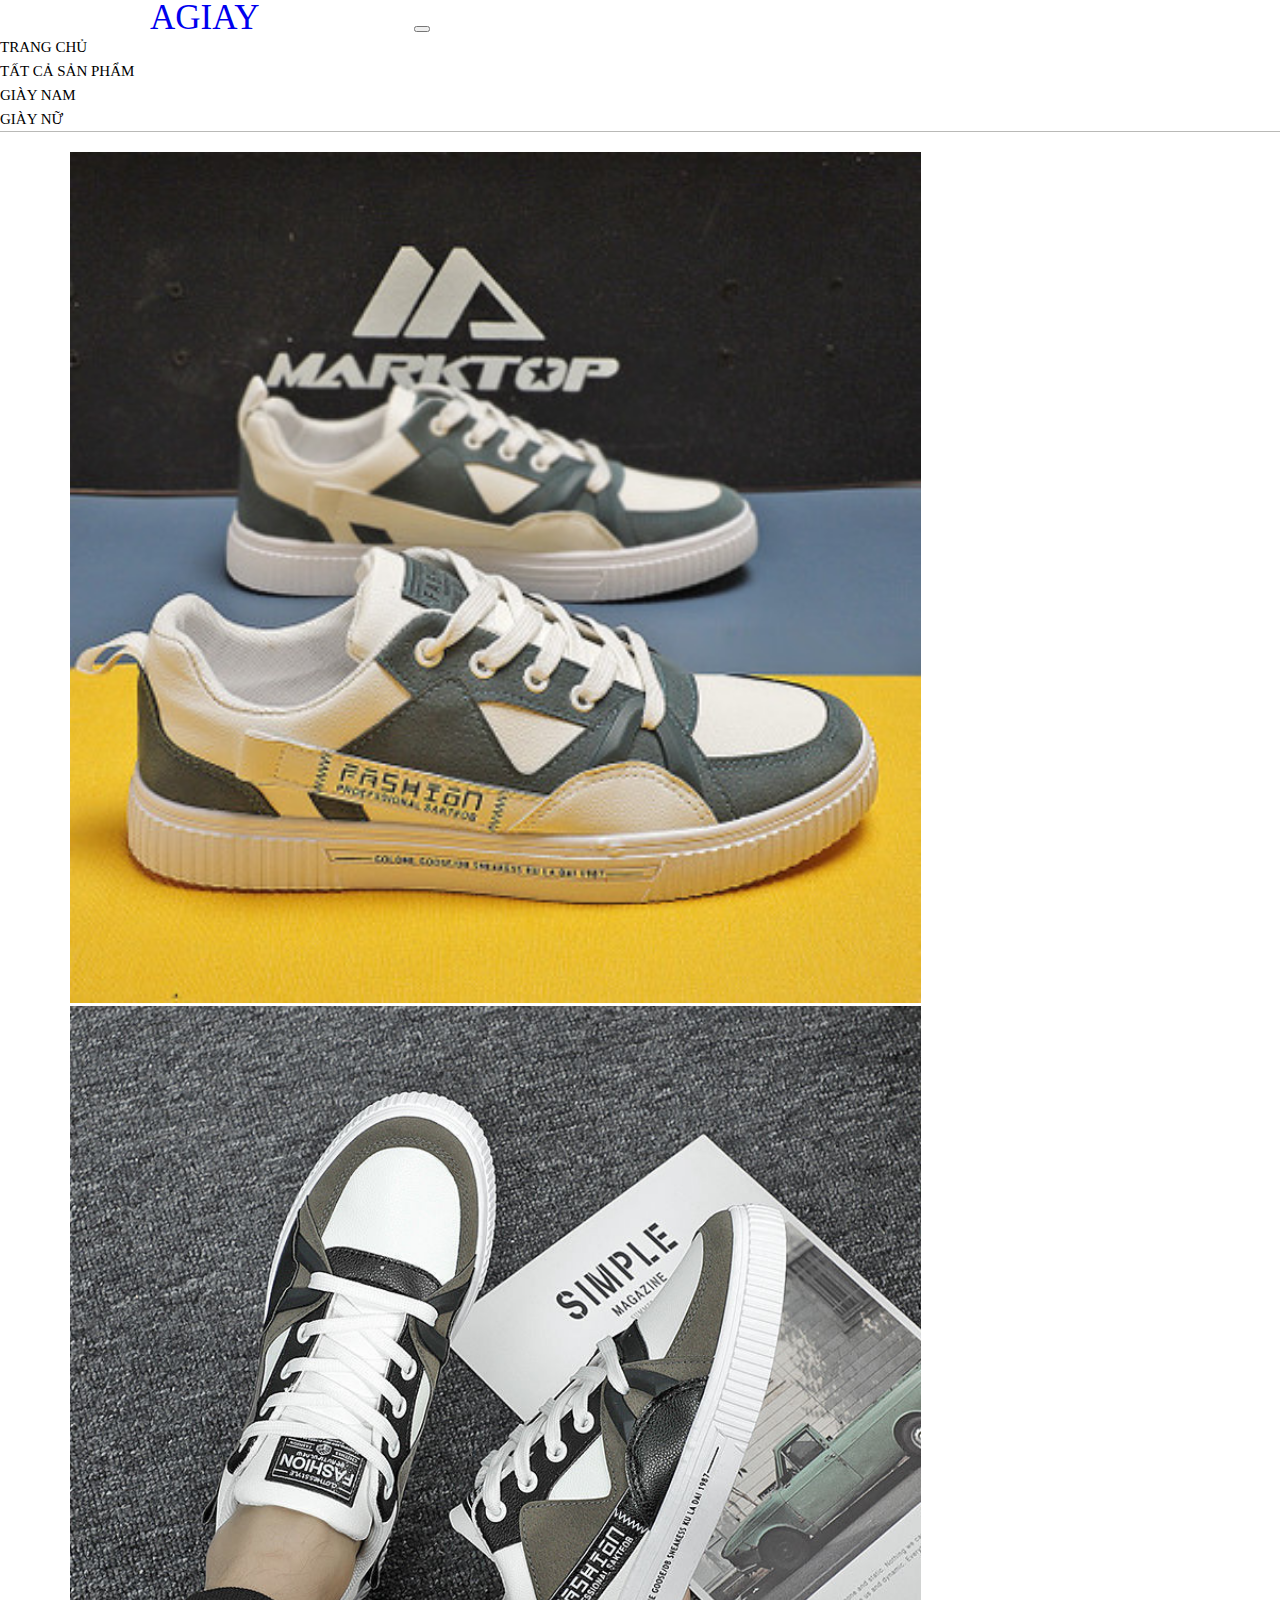
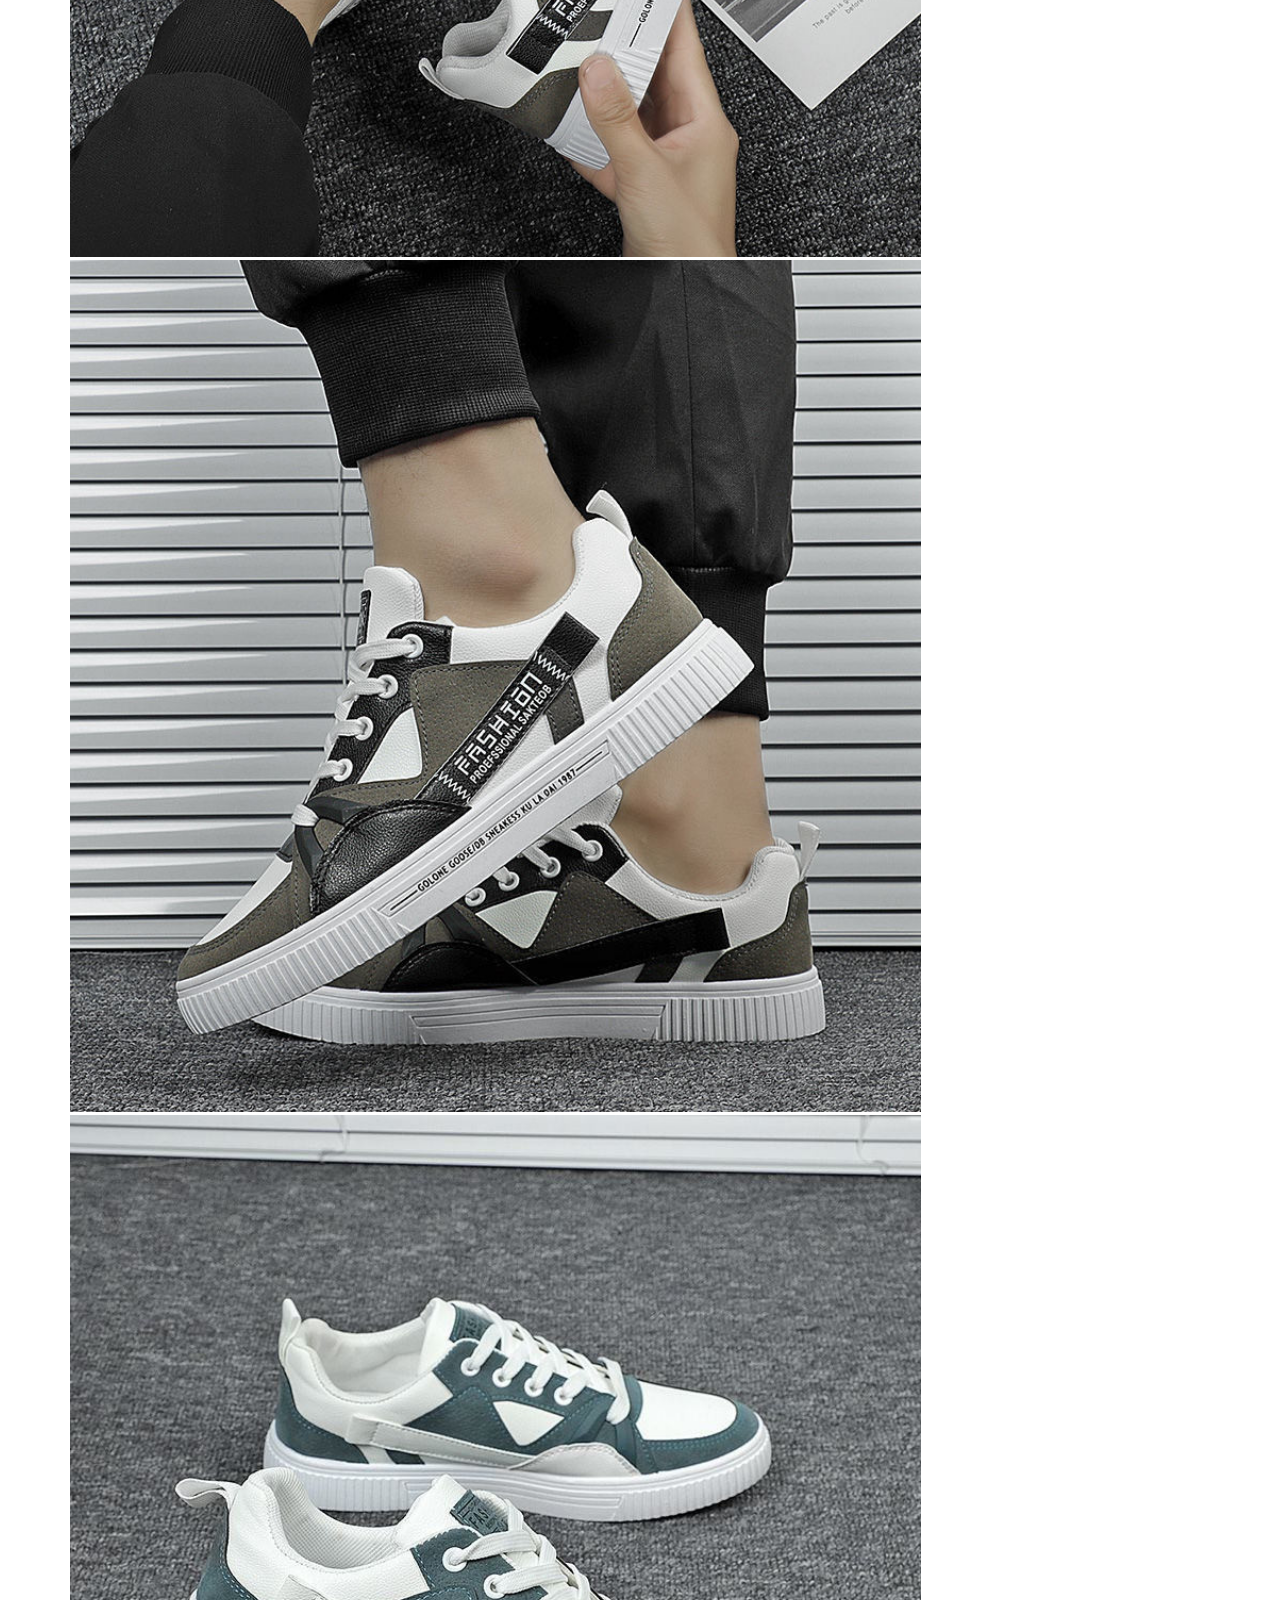
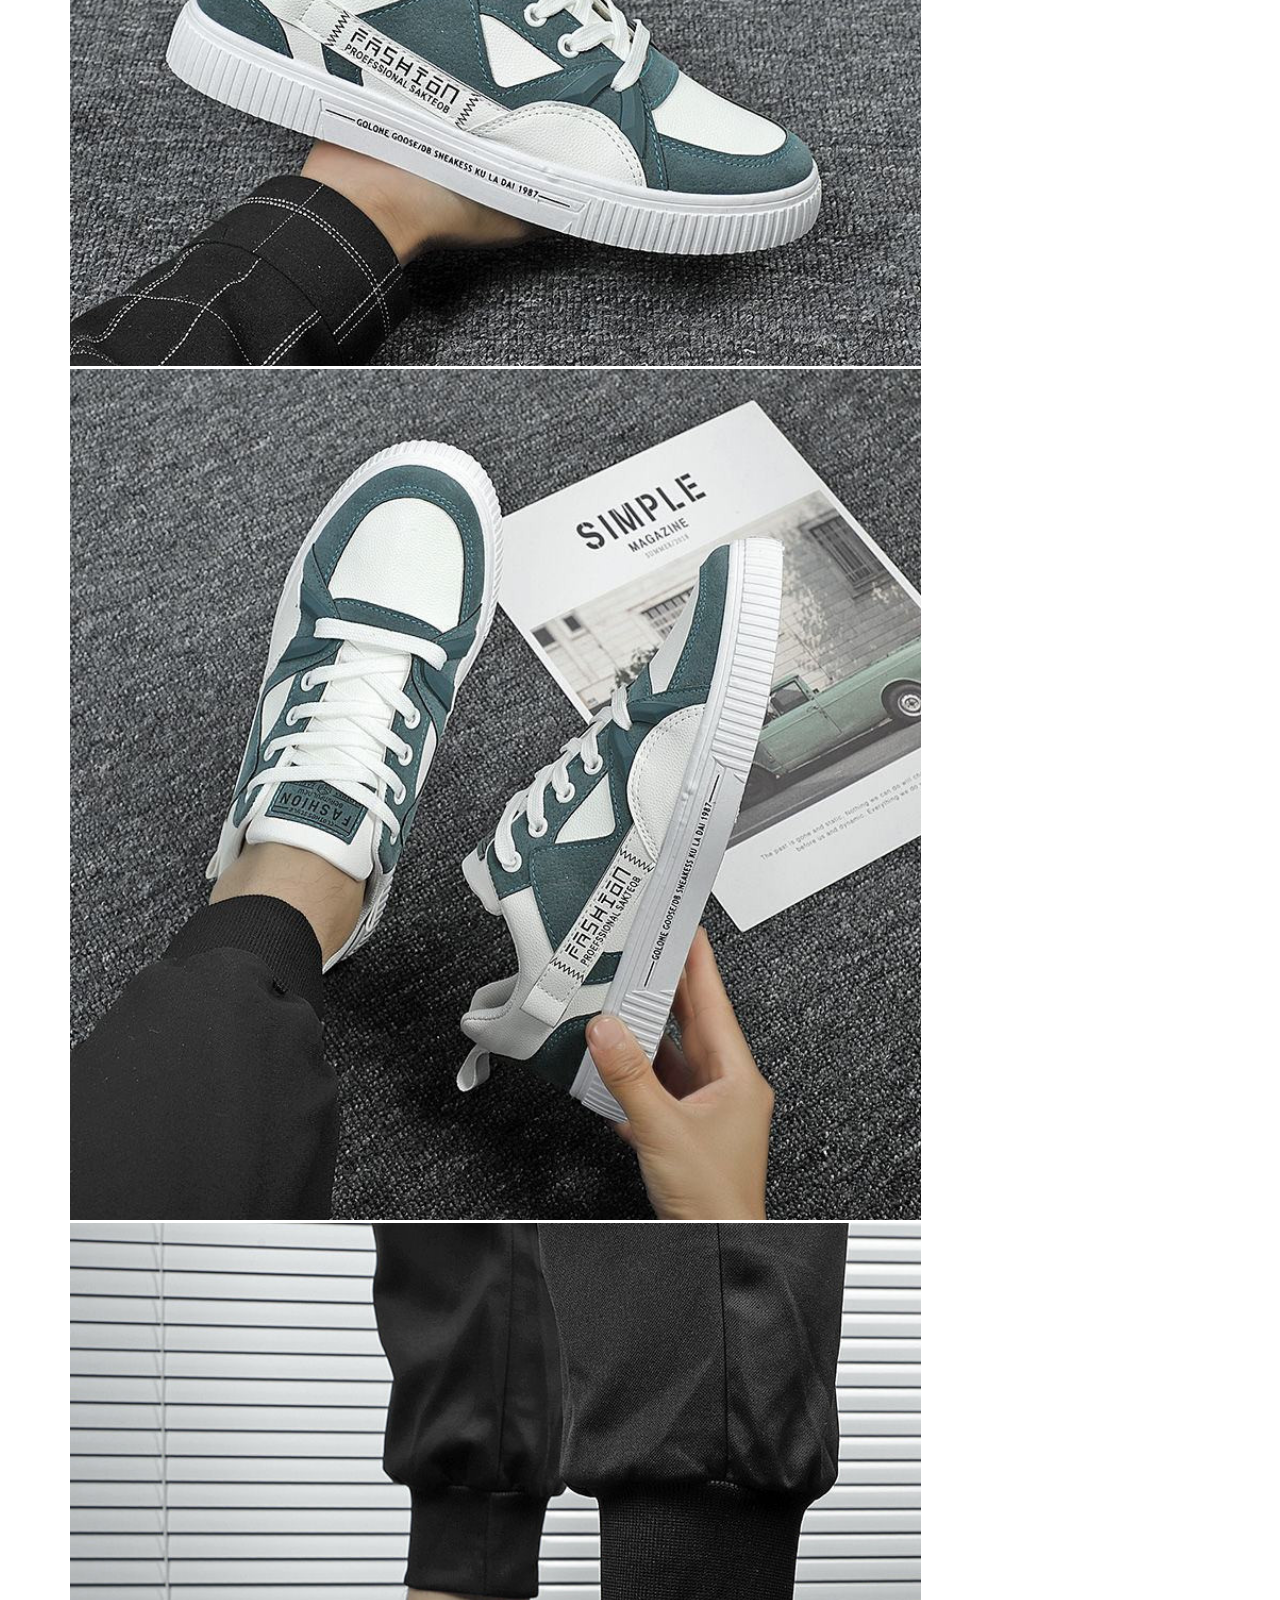
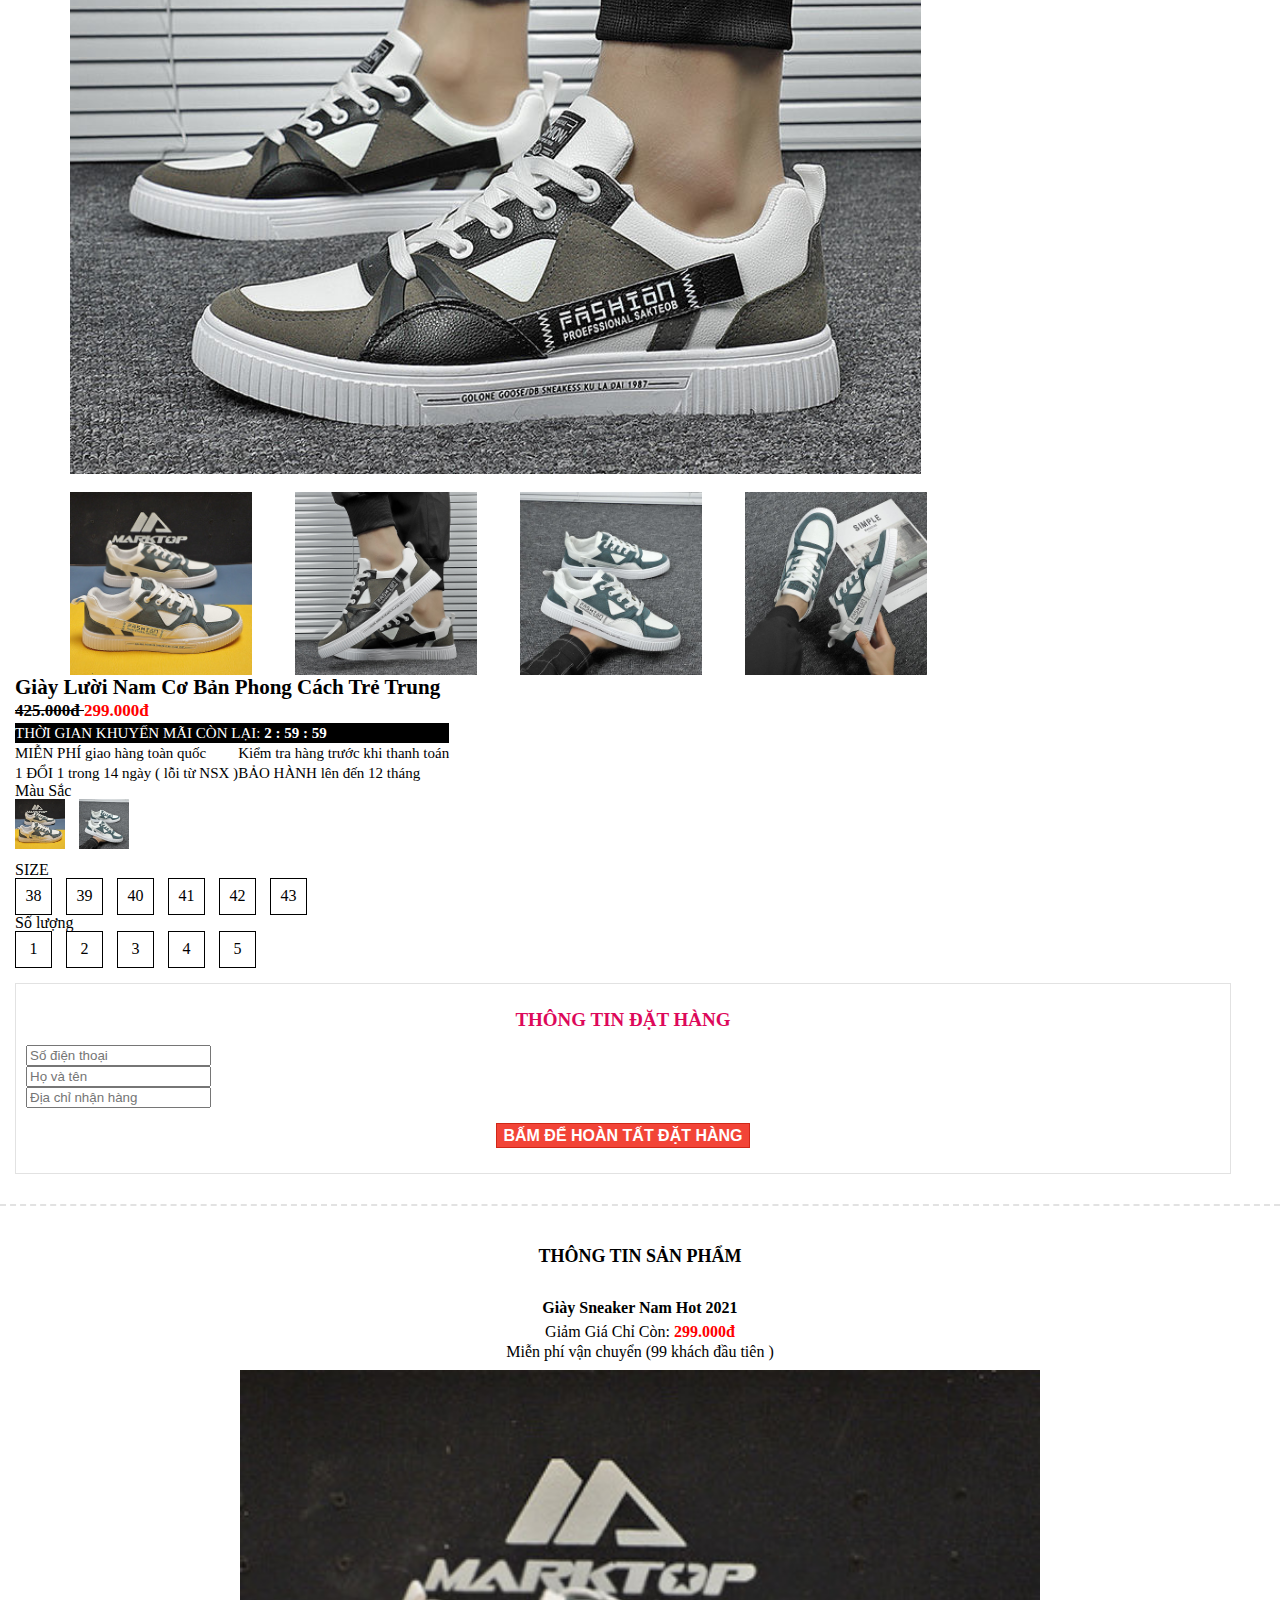
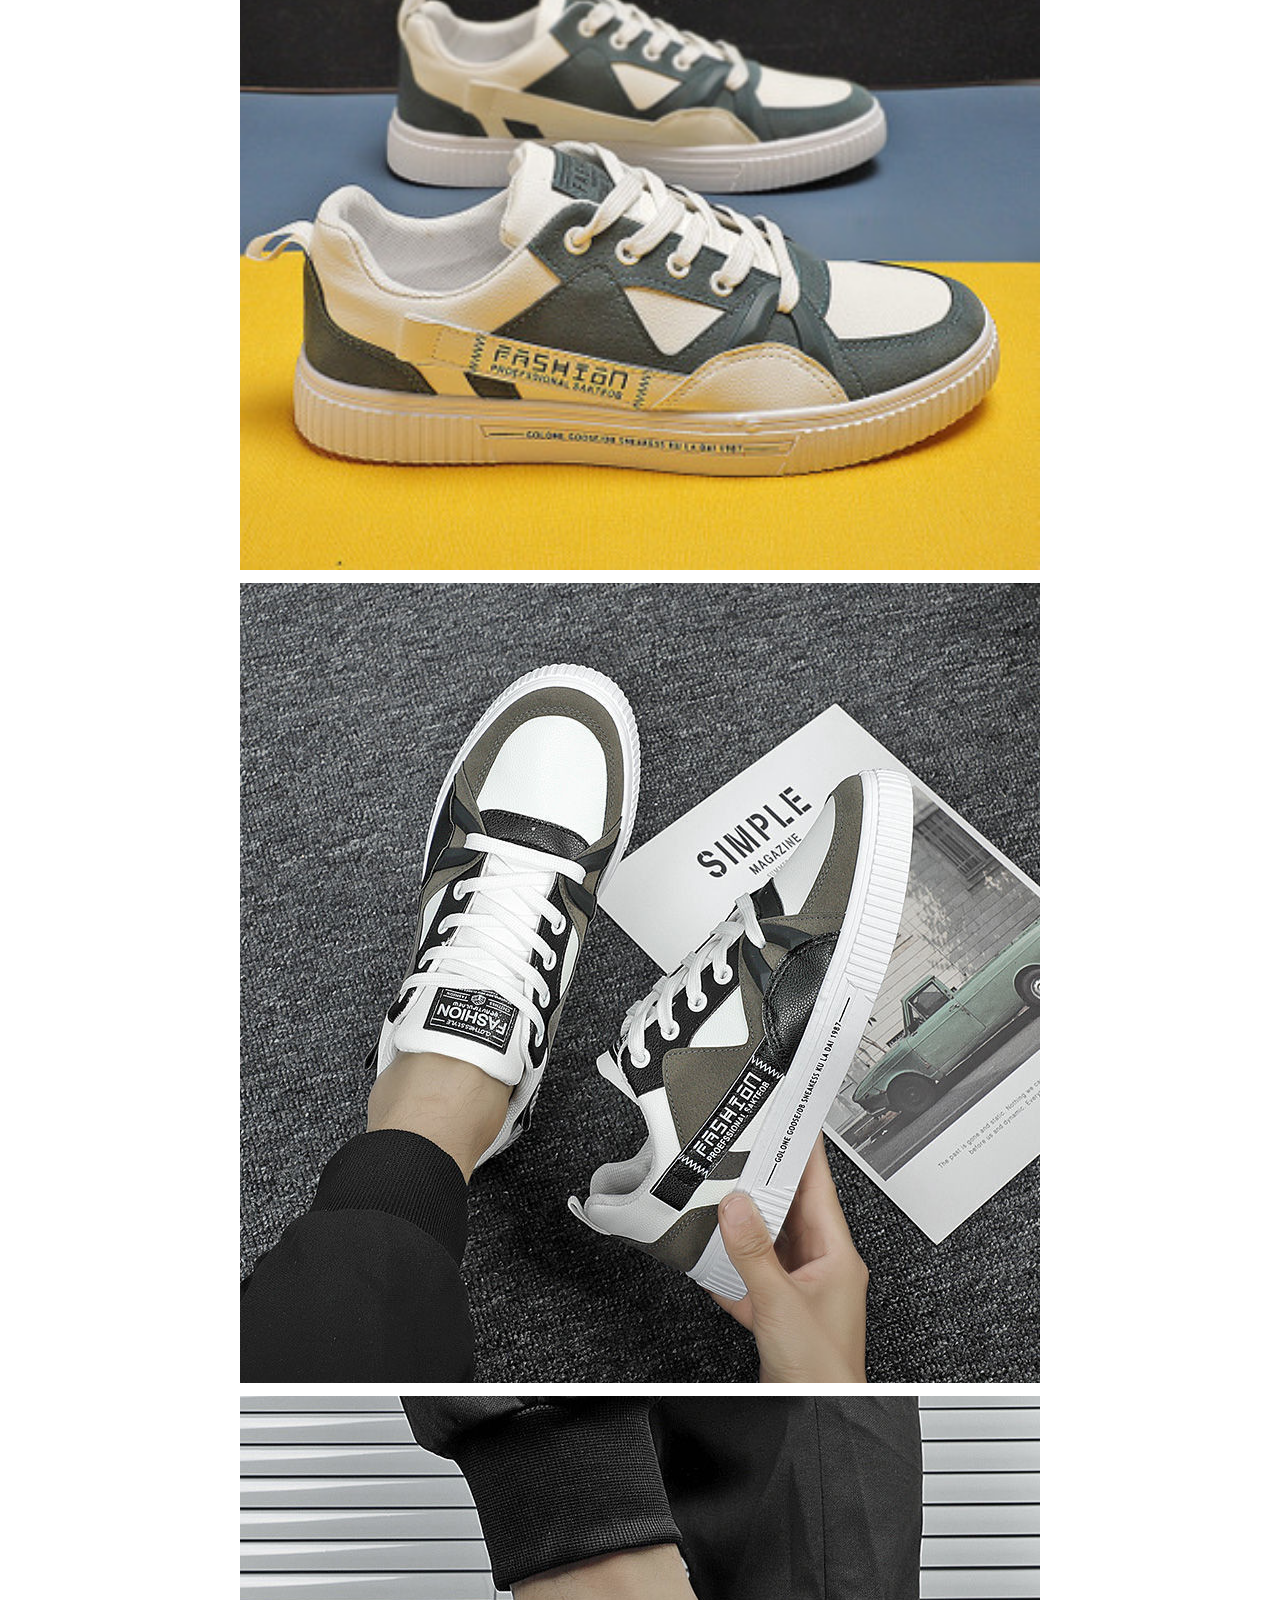
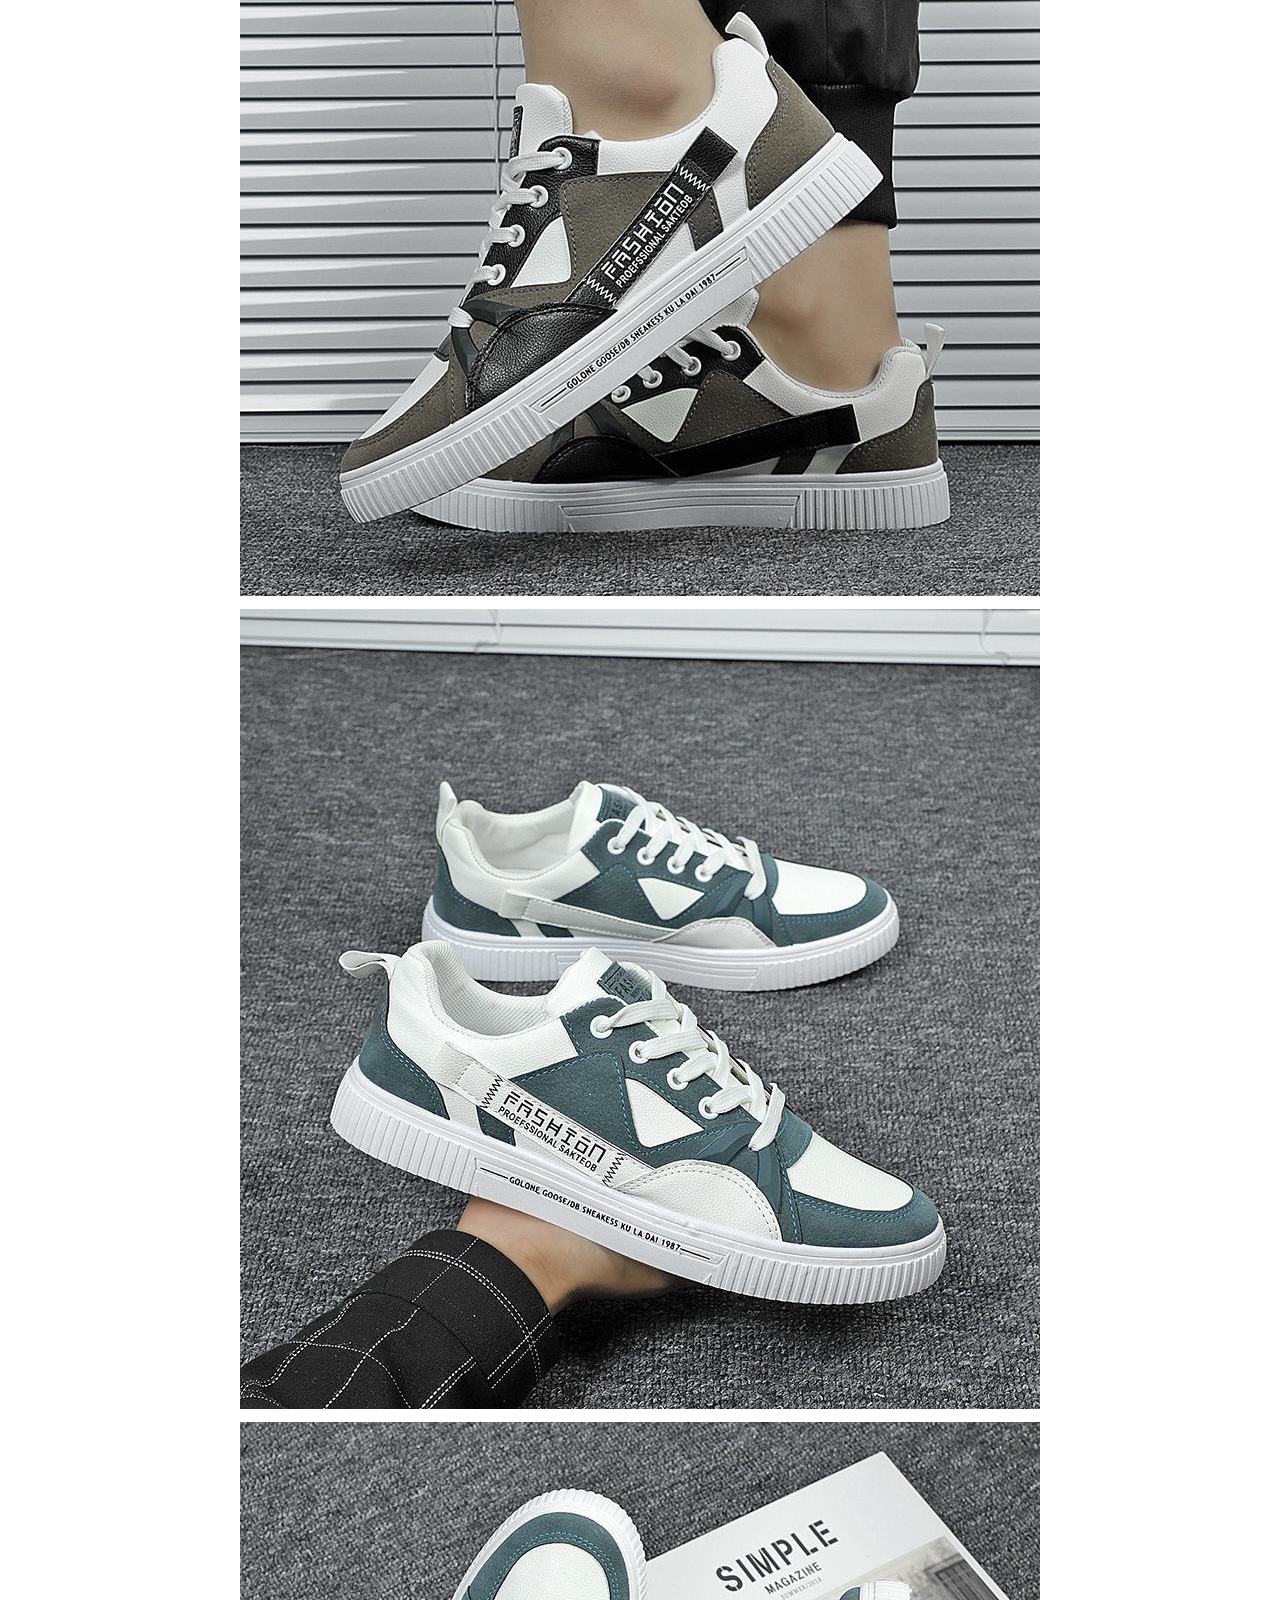
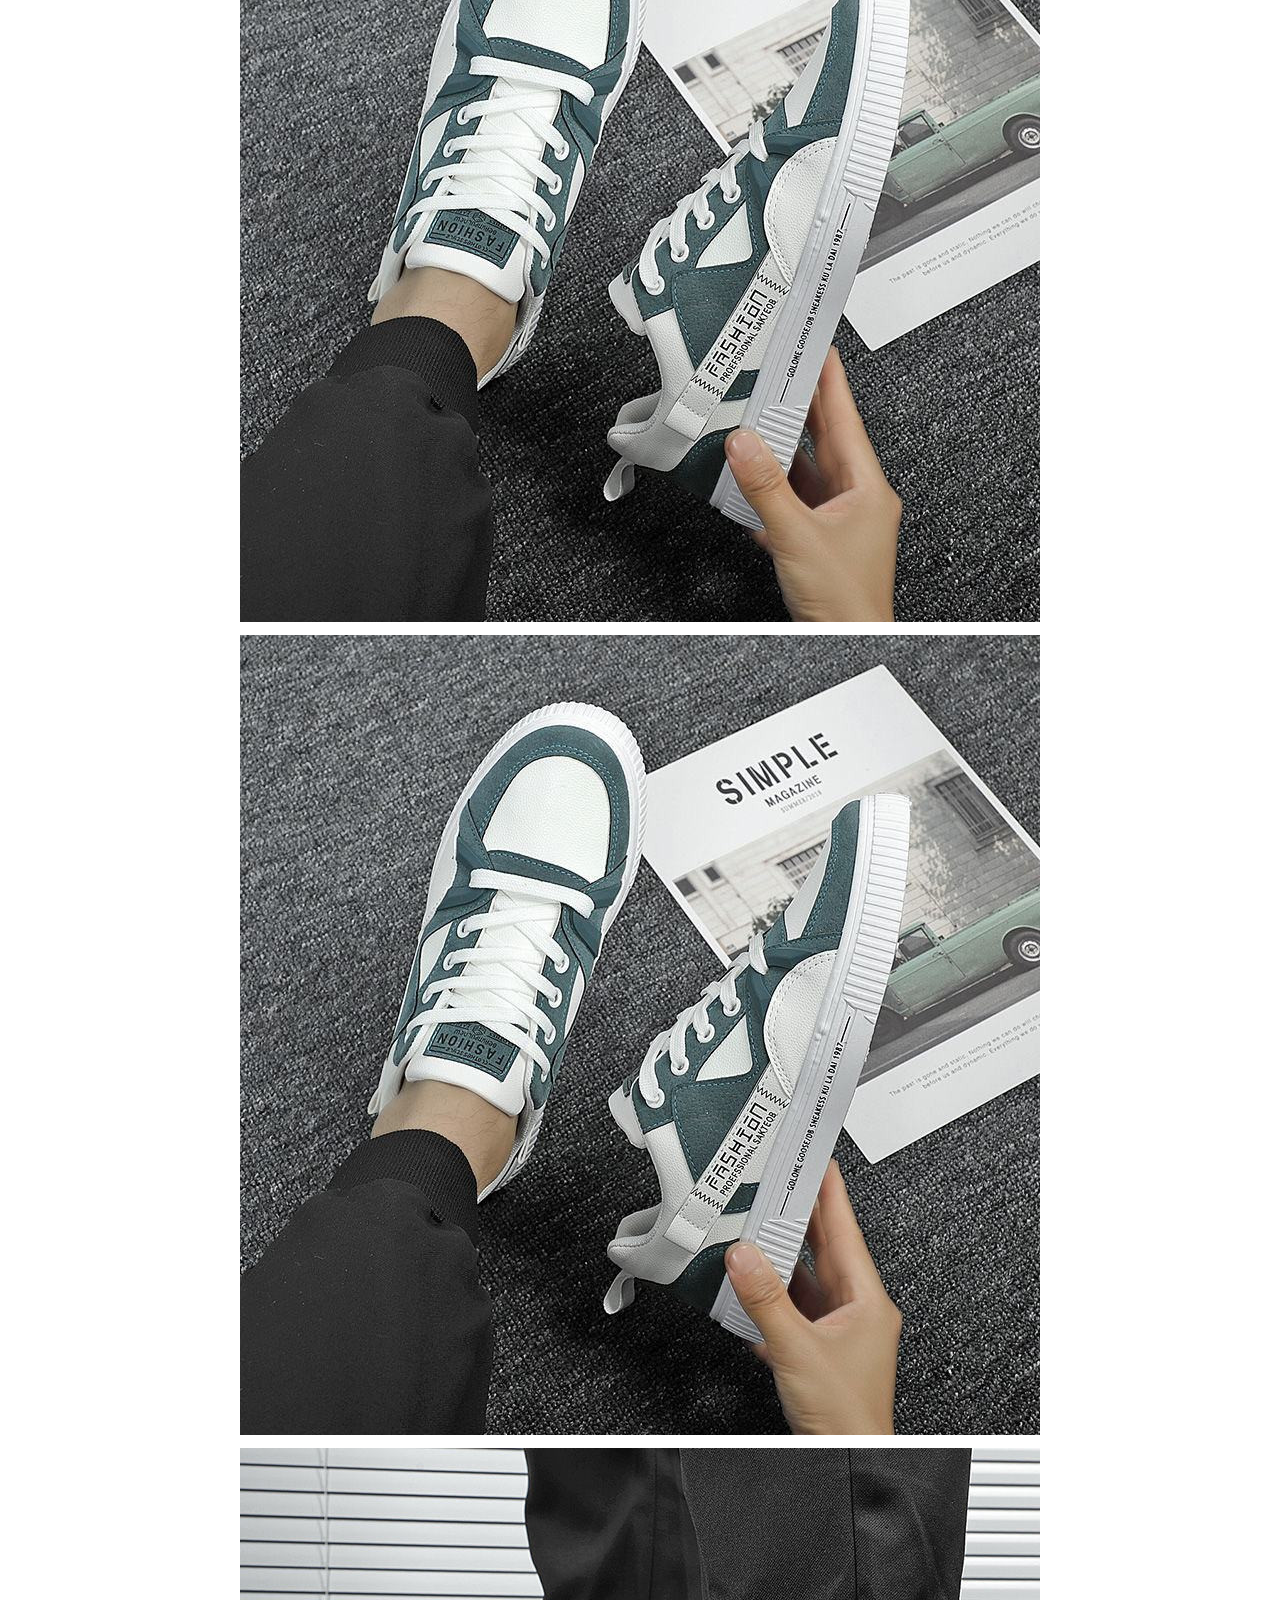
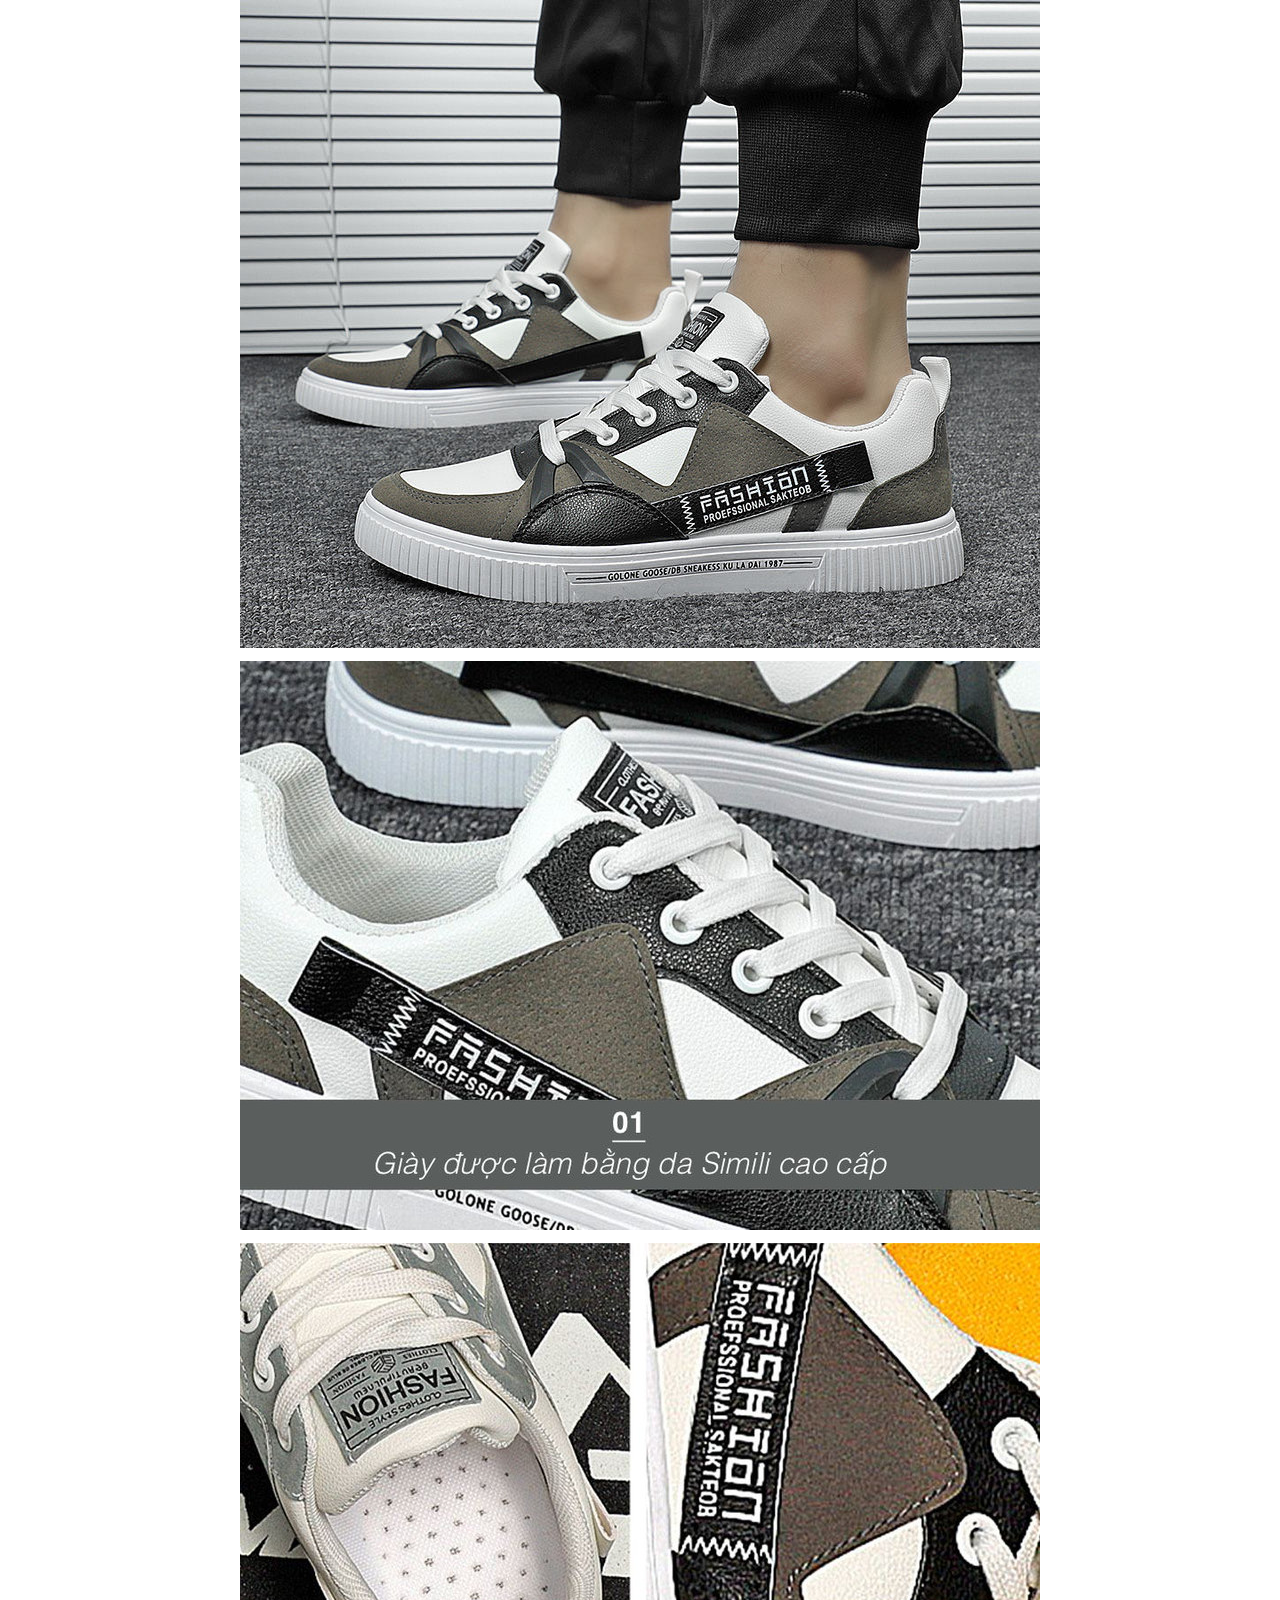
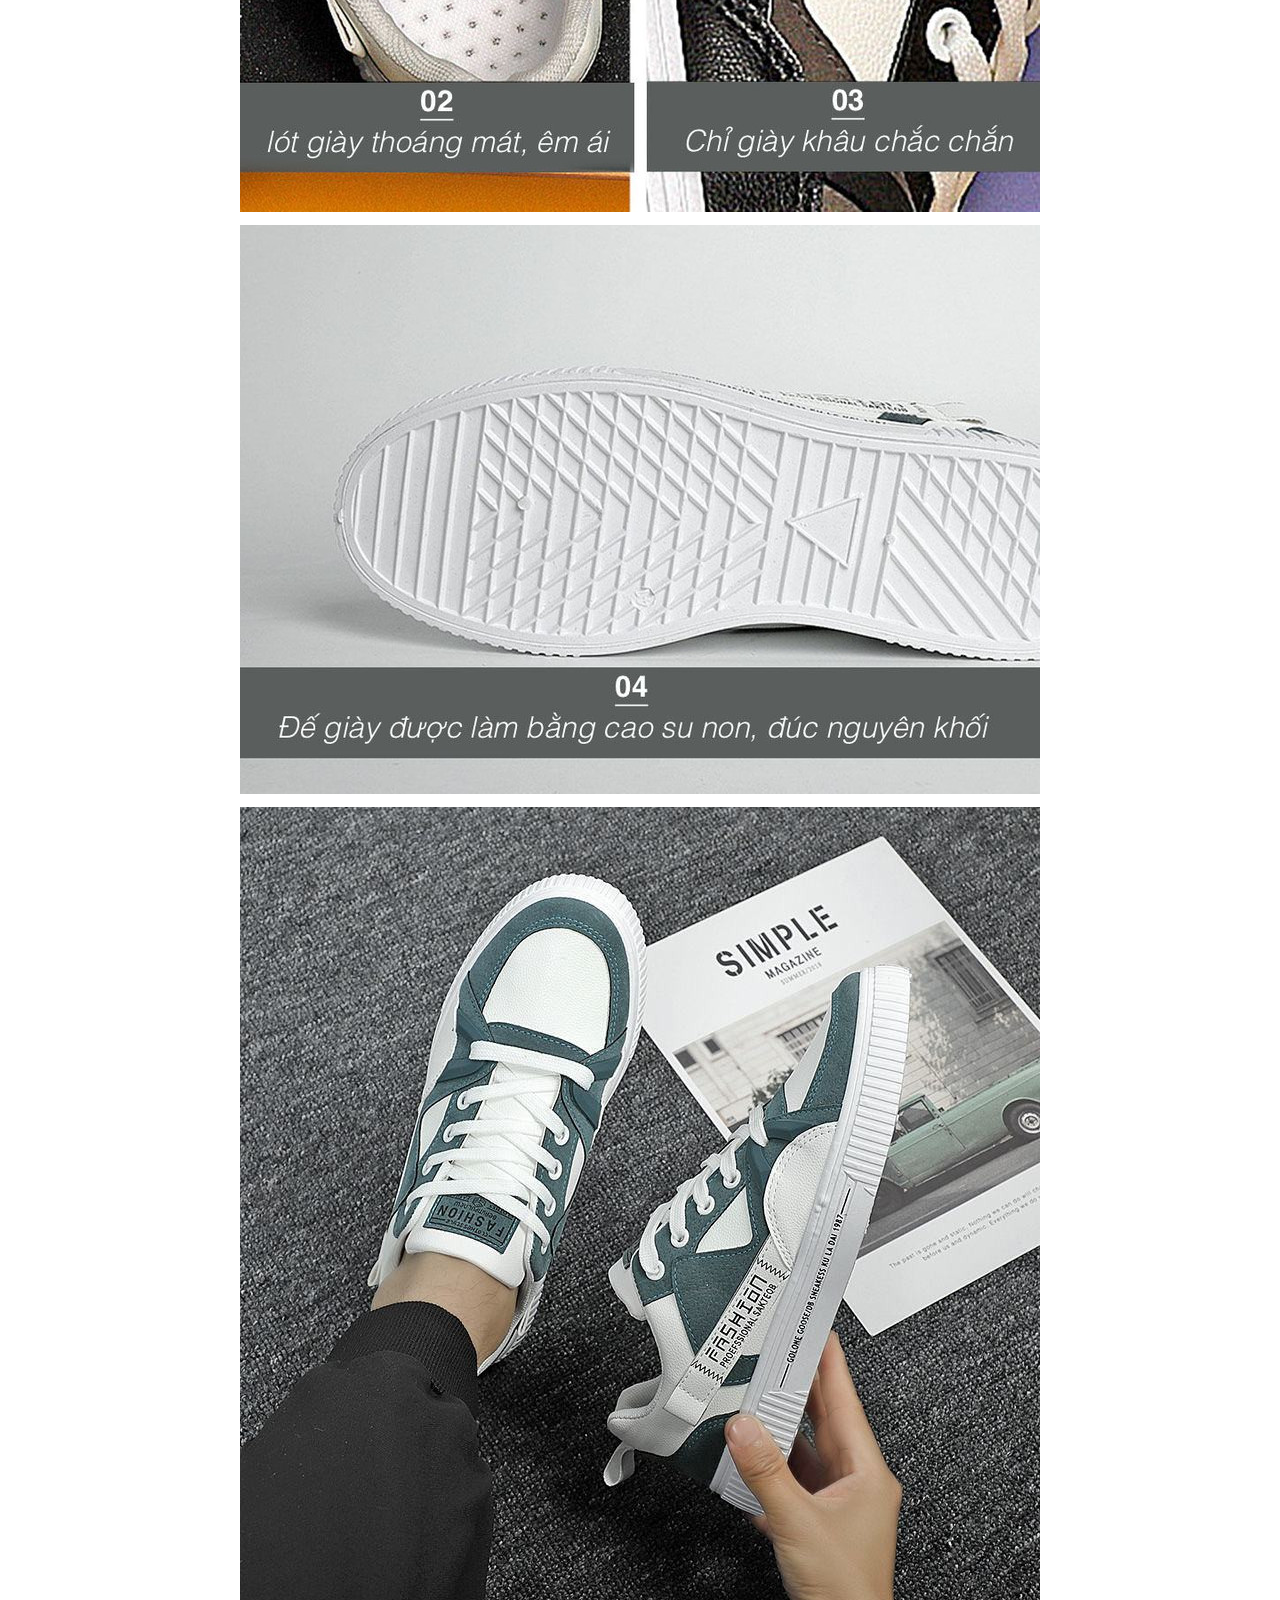
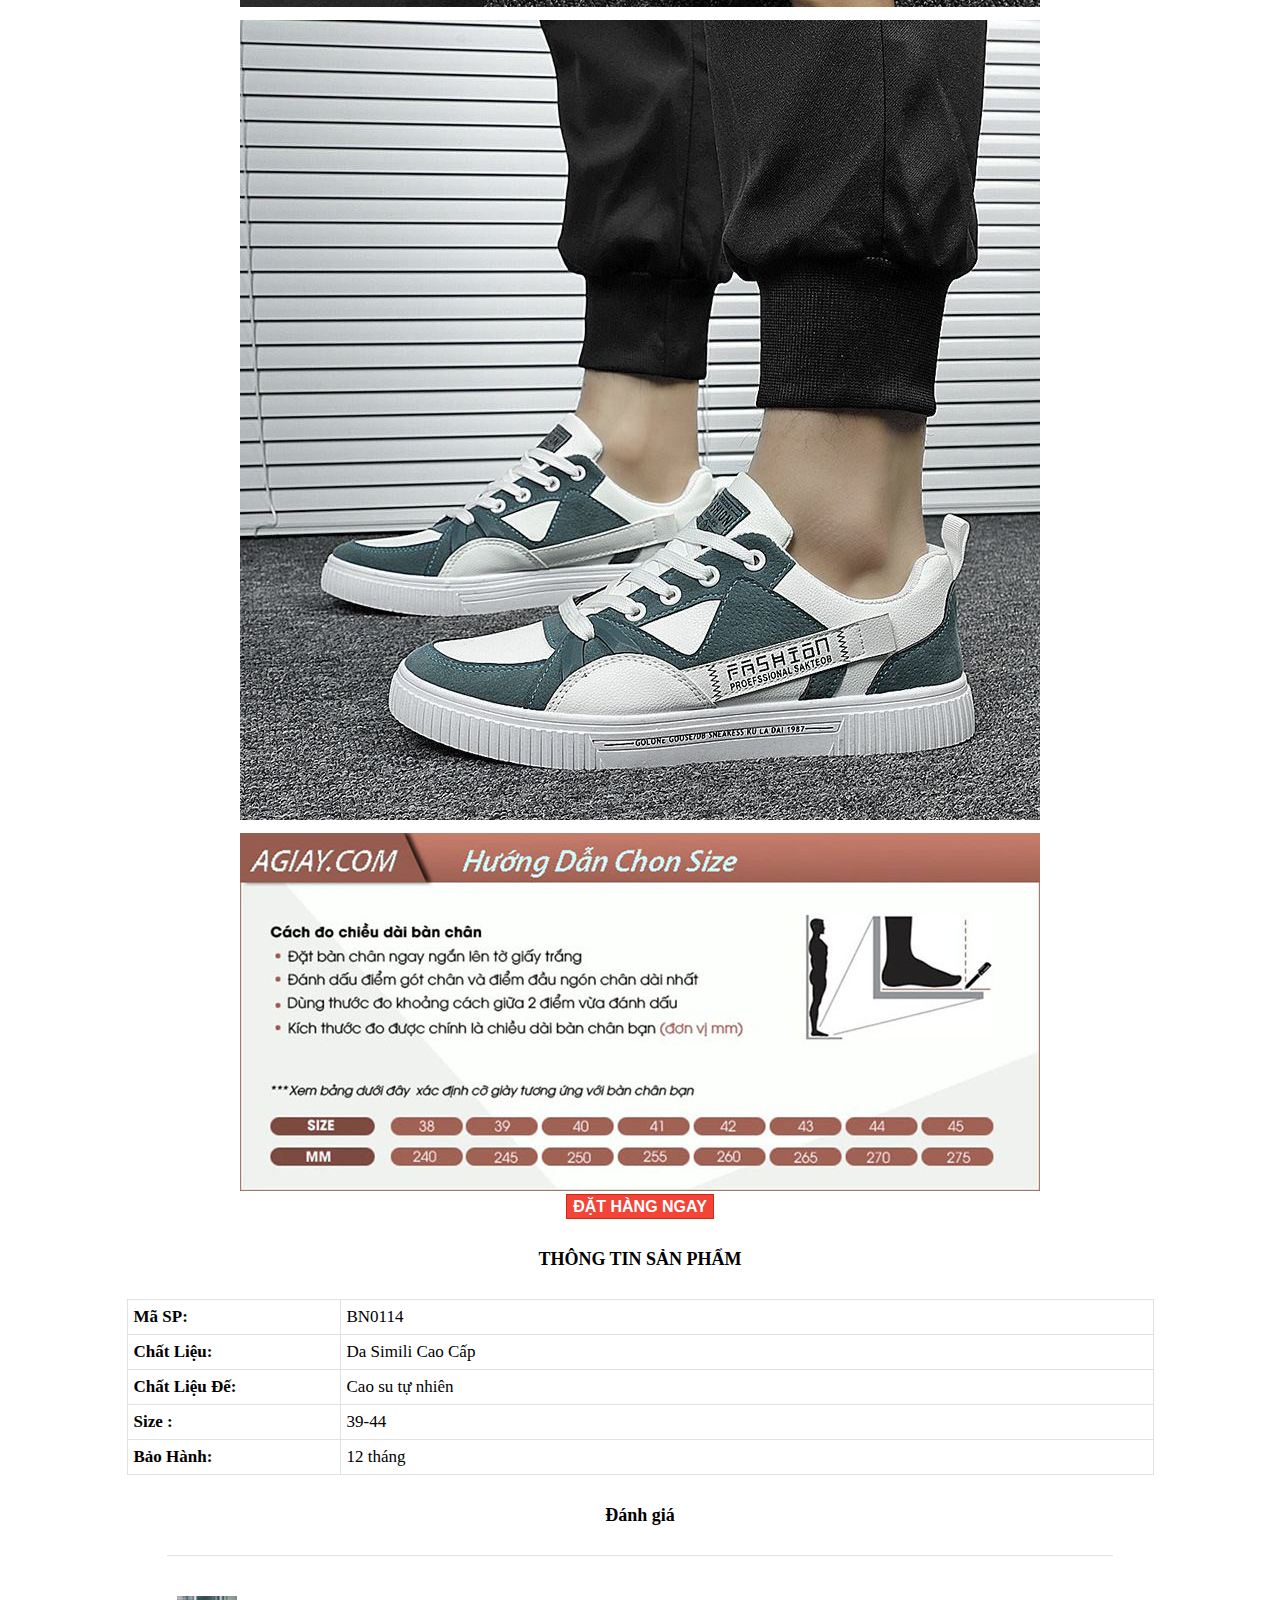
<file: view_informationMale.html>
<!DOCTYPE html>
<html lang="en">

<head>
  <meta charset="UTF-8" />
  <meta http-equiv="X-UA-Compatible" content="IE=edge" />
  <meta name="viewport" content="width=device-width, initial-scale=1.0" />
  <title>Giày Lười Nam Cơ Bản Phong Cách Trẻ Trung - AGIAY</title>
  <link rel="stylesheet" href="./Assets/css/reset.css">
  <link href="https://cdn.jsdelivr.net/npm/bootstrap@5.1.3/dist/css/bootstrap.min.css" rel="stylesheet"
    integrity="sha384-1BmE4kWBq78iYhFldvKuhfTAU6auU8tT94WrHftjDbrCEXSU1oBoqyl2QvZ6jIW3" crossorigin="anonymous" />
  <link rel="stylesheet" href="https://cdnjs.cloudflare.com/ajax/libs/font-awesome/6.1.1/css/all.min.css"
    integrity="sha512-KfkfwYDsLkIlwQp6LFnl8zNdLGxu9YAA1QvwINks4PhcElQSvqcyVLLD9aMhXd13uQjoXtEKNosOWaZqXgel0g=="
    crossorigin="anonymous" referrerpolicy="no-referrer" />

  <link rel="stylesheet" href="./Assets/css/style.css">

</head>

<body>
  <!-----------------------------------HEADER------------->
  <div class="header">
    <div class="row w-100">
      <div class="col">
        <nav class="navbar navbar-expand-lg navbar-light bg-white">
          <div class="container-fluid">
            <a class="navbar-brand" href="./index.html">AGIAY</a>
            <button class="navbar-toggler" type="button" data-bs-toggle="collapse"
              data-bs-target="#navbarSupportedContent" aria-controls="navbarSupportedContent" aria-expanded="false"
              aria-label="Toggle navigation">
              <span class="navbar-toggler-icon"></span>
            </button>
            <div class="collapse navbar-collapse" id="navbarSupportedContent">
              <ul class="navbar-nav me-auto mb-2 mb-lg-0">
                <li class="nav-item">
                  <a class="nav-link" href="./index.html">Trang chủ</a>
                </li>
                <li class="nav-item">
                  <a class="nav-link" href="./AllProducts.html">Tất Cả Sản Phẩm</a>
                </li>
                <li class="nav-item">
                  <a class="nav-link" href="./shoeMale.html">Giày Nam</a>
                </li>
                <li class="nav-item">
                  <a class="nav-link" href="./shoeFeMale.html">Giày Nữ</a>
                </li>
              </ul>
            </div>
          </div>
        </nav>
      </div>
    </div>
  </div>
  <!-----------------------------------END:HEADER------------->
  <!-- START:PRODUCT ----------------------------------------->
  <div class="product">
    <div class="row ">
      <!--==============product-content-left==============-->
      <div class="col-xs-12 col-lg-6">
        <div class="product-content-left ">
          <div class="product-content-left-big-img ">
            <div id="carouselExampleSlidesOnly" class="carousel slide" data-bs-ride="carousel">
              <div class="carousel-inner">
                <div class="carousel-item active">
                  <img src="./Assets/img/content-img/shoeMale/shoe3/shoe3.jpg" class="d-block" alt="...">
                </div>
                <div class="carousel-item">
                  <img src="./Assets/img/content-img/shoeMale/shoe3/shoe3_1.jpg" class="d-block" alt="...">
                </div>
                <div class="carousel-item">
                  <img src="./Assets/img/content-img/shoeMale/shoe3/shoe3_2.jpg" class="d-block" alt="...">
                </div>
                <div class="carousel-item">
                  <img src="./Assets/img/content-img/shoeMale/shoe3/shoe3_3.jpg" class="d-block" alt="...">
                </div>
                <div class="carousel-item">
                  <img src="./Assets/img/content-img/shoeMale/shoe3/shoe3_4.jpg" class="d-block" alt="...">
                </div>
                <div class="carousel-item">
                  <img src="./Assets/img/content-img/shoeMale/shoe3/shoe3_5.jpg" class="d-block" alt="...">
                </div>
              </div>
            </div>
          </div>
          <div class="product-content-left-small-img ">
            <img class="img-fluid " src="./Assets/img/content-img/shoeMale/shoe3/shoe3.jpg" alt="">
            <img class="img-fluid" src="./Assets/img/content-img/shoeMale/shoe3/shoe3_2.jpg" alt="">
            <img class="img-fluid " src="./Assets/img/content-img/shoeMale/shoe3/shoe3_3.jpg" alt="">
            <img class="img-fluid " src="./Assets/img/content-img/shoeMale/shoe3/shoe3_4.jpg" alt="">
          </div>
        </div>
      </div>
      <!-- ======================= end:product-content-left================== -->


      <!-- ============product-content-right======================== -->
      <div class="col-xs-12 col-lg-6">
        <div class="product-content-right ">
          <div class="product-content-right-item">
            <h5 class="product-name">
              Giày Lười Nam Cơ Bản Phong Cách Trẻ Trung
            </h5>
            <p class="product-price">
              <span class="listed-price"> 425.000đ </span>
              <span class="promotional-price" style="color: red;"> 299.000đ </span>
            </p>
            <table class="table table-bordered">
              <tr class="countdown">
                <td colspan="2">THỜI GIAN KHUYẾN MÃI CÒN LẠI:
                  <id id="countdown-timer" style="font-weight: 700;"></id>
                </td>

              </tr>
              <tr>
                <td><i class="fa-solid fa-truck-arrow-right"></i> MIỄN PHÍ giao hàng toàn quốc</td>
                <td><i class="fa-solid fa-dollar-sign"></i> Kiểm tra hàng trước khi thanh toán</td>
              </tr>
              <tr>
                <td><i class="fa-solid fa-arrows-rotate"></i> 1 ĐỔI 1 trong 14 ngày ( lỗi từ NSX )</td>
                <td> <i class="fa-solid fa-shield"></i> BẢO HÀNH lên đến 12 tháng</td>
              </tr>
            </table>
            <!--=========product-color=========== -->
            <div class="product-color">
              <div class="product-property-label">
                <p>Màu Sắc</p>
              </div>
              <span> <img src="./Assets/img/content-img/shoeMale/shoe3/shoe3.jpg" alt=""> </span>
              <span> <img src="./Assets/img/content-img/shoeMale/shoe3/shoe3_3.jpg" alt=""> </span>
            </div>
            <!--=========end:product-color=========== -->
            <!--======== product-size =============-->
            <div class="product-size">
              <div class="product-property-label">
                <p class="size">SIZE</p>
              </div>
              <div class="product-size-options">
                <span>38</span>
                <span>39</span>
                <span>40</span>
                <span>41</span>
                <span>42</span>
                <span>43</span>
              </div>
            </div>
            <!--======== end:product-size ==============-->
            <!--============= product-amount ===========-->
            <div class="product-amount">
              <div class="product-property-label">
                <p class="amount">Số lượng</p>
              </div>
              <div class="product-amount-options">
                <span>1</span>
                <span>2</span>
                <span>3</span>
                <span>4</span>
                <span>5</span>
              </div>
            </div>
            <!-- end:product-amount -->
            <!-- START: product-order -->
            <div class="product-order" id="submit">
              <form>
                <div class="mb-3">
                  <p>THÔNG TIN ĐẶT HÀNG</p>
                </div>
                <div class="mb-3">
                  <input type="text" class="form-control" id="phoneNumber" placeholder="Số điện thoại">
                </div>
                <div class="mb-3">
                  <input type="text" class="form-control" id="fullName" placeholder="Họ và tên">
                </div>
                <div class="mb-3">
                  <input type="text" class="form-control" id="address" placeholder="Địa chỉ nhận hàng">
                </div>
                <p><button type="submit" class="btn btn-primary"  onclick="productOrder()" > <a class="scroll-link">Bấm để hoàn tất đặt
                    hàng</a> </button></p>
              </form>
            </div>
            <!-- END:product-order -->
          </div>
        </div>
      </div>
    </div>
  </div>
  <!-- =================end:product-content-right============ -->
  <!-- END:PRODUCT -->

  <!--*****************************************************  -->



  <!-- STRAR:PRODUCT-DETAILS -->
  <div class="product-details col-xs-12 col-sm-12">
    <h3>THÔNG TIN SẢN PHẨM</h3>
    <!-- =======product-details-content============= -->
    <div class="product-details-content">
      <p class="product-details-content1">Giày Sneaker Nam Hot 2021</p>
      <p class="product-details-content2">Giảm Giá Chỉ Còn: <span class="promotional-price" style="color: red;">
          299.000đ </span> </p>
      <p class="product-details-content2">Miễn phí vận chuyển (99 khách đầu tiên )</p>
      <p class="product-details-img">
        <img src="./Assets/img/content-img/shoeMale/shoe3/shoe3.jpg" alt="">
        <img src="./Assets/img/content-img/shoeMale/shoe3/shoe3_1.jpg" alt="">
        <img src="./Assets/img/content-img/shoeMale/shoe3/shoe3_2.jpg" alt="">
        <img src="./Assets/img/content-img/shoeMale/shoe3/shoe3_3.jpg" alt="">
        <img src="./Assets/img/content-img/shoeMale/shoe3/shoe3_4.jpg" alt="">
        <img src="./Assets/img/content-img/shoeMale/shoe3/shoe3_4.jpg" alt="">
        <img src="./Assets/img/content-img/shoeMale/shoe3/shoe3_5.jpg" alt="">
        <img src="./Assets/img/content-img/shoeMale/shoe3/shoe3_6.jpg" alt="">
        <img src="./Assets/img/content-img/shoeMale/shoe3/shoe3_7.jpg" alt="">
        <img src="./Assets/img/content-img/shoeMale/shoe3/shoe3_8.jpg" alt="">
        <img src="./Assets/img/content-img/shoeMale/shoe3/shoe3_9.jpg" alt="">
        <img src="./Assets/img/content-img/shoeMale/shoe3/shoe3_10.jpg" alt="">
        <img src="./Assets/img/content-img/shoeMale/shoe3/shoe3_11.jpg" alt="">
      </p>
      <div>
        <p><button type="submit" class="btn btn-primary" ><i class="fa-solid fa-hand-point-right"></i><a class="scroll-link" href="#submit">Đặt hàng
            ngay</a> <i class="fa-solid fa-hand-point-left"></i></i></button></p>
      </div>
    </div>
    <!-- =======end:product-details-content============= -->

    <!--===================== product-details-table=============== -->
    <h3>THÔNG TIN SẢN PHẨM</h3>
    <table class="details-table ">
      <tr>
        <td class="product-details-table-left">Mã SP:</td>
        <td class="product-details-table-right">BN0114</td>
      </tr>
      <tr>
        <td class="product-details-table-left">Chất Liệu:</td>
        <td class="product-details-table-right">Da Simili Cao Cấp</td>
      </tr>
      <tr>
        <td class="product-details-table-left">Chất Liệu Đế:</td>
        <td class="product-details-table-right">Cao su tự nhiên</td>
      </tr>
      <tr>
        <td class="product-details-table-left">Size :</td>
        <td class="product-details-table-right">39-44</td>
      </tr>
      <tr>
        <td class="product-details-table-left">Bảo Hành:</td>
        <td class="product-details-table-right">12 tháng</td>
      </tr>
    </table>
    <!--=====================end: product-details-table=============== -->


    <!--======================= product-evaluate====================== -->
    <h3>Đánh giá</h3>
    <table class="table-evaluate">
      <tr class="table-evaluate-content">
        <td><img src="./Assets/img/evaluate/evaluate1.jpg" alt=""></td>
        <td>
          <div class="evaluate-name">
            Le Quang
          </div>
          <div class="evaluate-stars">
            <i class="fa-solid fa-star"></i><i class="fa-solid fa-star"></i><i class="fa-solid fa-star"></i><i
              class="fa-solid fa-star"></i><i class="fa-solid fa-star"></i>
          </div>
          <div class="evaluate-comment">
            <p>Giày đẹp, thoáng mát mà lịch sự 👍</p>
          </div>
        </td>
      </tr>
      <tr class="table-evaluate-content">
        <td><img src="./Assets/img/evaluate/evaluate2.jpg" alt=""></td>
        <td>
          <div class="evaluate-name">
            Trần Tú
          </div>
          <div class="evaluate-stars">
            <i class="fa-solid fa-star"></i><i class="fa-solid fa-star"></i><i class="fa-solid fa-star"></i><i
              class="fa-solid fa-star"></i><i class="fa-solid fa-star"></i>
          </div>
          <div class="evaluate-comment">
            <p>Shop phục vụ rất tốt và chu đáo. Sản phẩm thì rất giống hình, giày đi êm và thoải mái</p>
          </div>
        </td>
      </tr>
      <tr class="table-evaluate-content">
        <td>
          <div class="evaluate-img">
            <img src="./Assets/img/evaluate/evaluate3.jpg" alt="">
          </div>
        </td>
        <td>
          <div class="evaluate-name">
            Trâm Anh
          </div>
          <div class="evaluate-stars">
            <i class="fa-solid fa-star"></i><i class="fa-solid fa-star"></i><i class="fa-solid fa-star"></i><i
              class="fa-solid fa-star"></i><i class="fa-solid fa-star"></i>
          </div>
          <div class="evaluate-comment">
            <p>Giày chắc chắn, êm mềm, ôm chân. Ông chồng khó chịu của tôi đã hài lòng. Độ bền cần thời gian mới kiểm
              chứng được. Cám ơn shop</p>
          </div>
        </td>
      </tr>
      <tr class="table-evaluate-content">
        <td><img src="./Assets/img/evaluate/evaluate4.jpg" alt=""></td>
        <td>
          <div class="evaluate-name">
            Duy Tùng
          </div>
          <div class="evaluate-stars">
            <i class="fa-solid fa-star"></i><i class="fa-solid fa-star"></i><i class="fa-solid fa-star"></i><i
              class="fa-solid fa-star"></i><i class="fa-regular fa-star"></i>
          </div>
          <div class="evaluate-comment">
            <p>Sp đúng giá tiền, đáng để mua lại. Giao hàng hơi chậm nên cho 4 sao 🤓</p>
          </div>
        </td>
      </tr>
      <tr class="table-evaluate-content">
        <td><img src="./Assets/img/evaluate/evaluate5.jpg" alt=""></td>
        <td>
          <div class="evaluate-name">
            Huy Quang
          </div>
          <div class="evaluate-stars">
            <i class="fa-solid fa-star"></i><i class="fa-solid fa-star"></i><i class="fa-solid fa-star"></i><i
              class="fa-solid fa-star"></i><i class="fa-solid fa-star"></i>
          </div>
          <div class="evaluate-comment">
            <p>Đóng gói sản phẩm đẹp và chắc chắn thời gian giao hàng nhanh hơn dự kiến sản phẩm đẹp giống hình rất đáng
              tiền</p>
          </div>
        </td>
      </tr>
    </table>
    <!--======================= end:product-evaluate====================== -->
    <div class="product-details-submit">
      <p><button type="submit" class="btn btn-primary" ><a class="scroll-link">Đánh giá sản phẩm</a></button></p>
    </div>
  </div>

  <!-- END:PRODUCT DETAILS -->



  <!-- =============================================== -->


  <!-- Start:Footer -->
  <div id="footer">
    <div class="container">
      <div class="row">
        <div class="col-xs-12 col-lg-6">
          <div class="contact-info">
            <h1>LIÊN HỆ VỚI CHÚNG TÔI QUA</h1>
            <P>
              <strong>CÔNG TY TNHH AGIAY.COM</strong>
            </P>
            <p>MST: 0109644965, cấp ngày 24/05/2021 Sở kế hoạch & đầu tư thành phố Hà Nội</p>
            <p>Thôn Phú Xuyên 4, xã Phú Châu, Huyện Ba Vì, Hà Nội</p>
            <p>Hotline tư vấn mua hàng (Call/SMS/Zalo): 0981222070</p>
            <p>Hotline hỗ trợ sau bán hàng (đổi giày, đổi size,..): 0983042104 (Call/SMS/Zalo)</p>
            <p>Email: hotrogiay@gmail.com</p>
          </div>
        </div>
        <div class="col-xs-12 col-lg-6">
          <div class="more-info">
            <h1 class="text-uppercase">Thông tin thêm</h1>
            <ul>
              <li><a href="">» Giới Thiệu</a></li>
              <li><a href="">» Chính sách bảo hành</a></li>
              <li><a href="">» Giao nhận, thanh toán</a></li>
              <li><a href="">» Chính sách bảo mật thông tin</a></li>
              <p>
                <img width="200px" height="76px" src="./Assets/img/footer/logo.jpg">
            </p>
            </ul>
          </div>

        </div>
      </div>
    </div>
  </div>
  <!-- end:footer -->
  <script src="https://cdn.jsdelivr.net/npm/bootstrap@5.1.3/dist/js/bootstrap.bundle.min.js"
    integrity="sha384-ka7Sk0Gln4gmtz2MlQnikT1wXgYsOg+OMhuP+IlRH9sENBO0LRn5q+8nbTov4+1p"
    crossorigin="anonymous"></script>
  <script src="./Assets/js/viewInformation.js"></script>
</body>

</html>
</file>
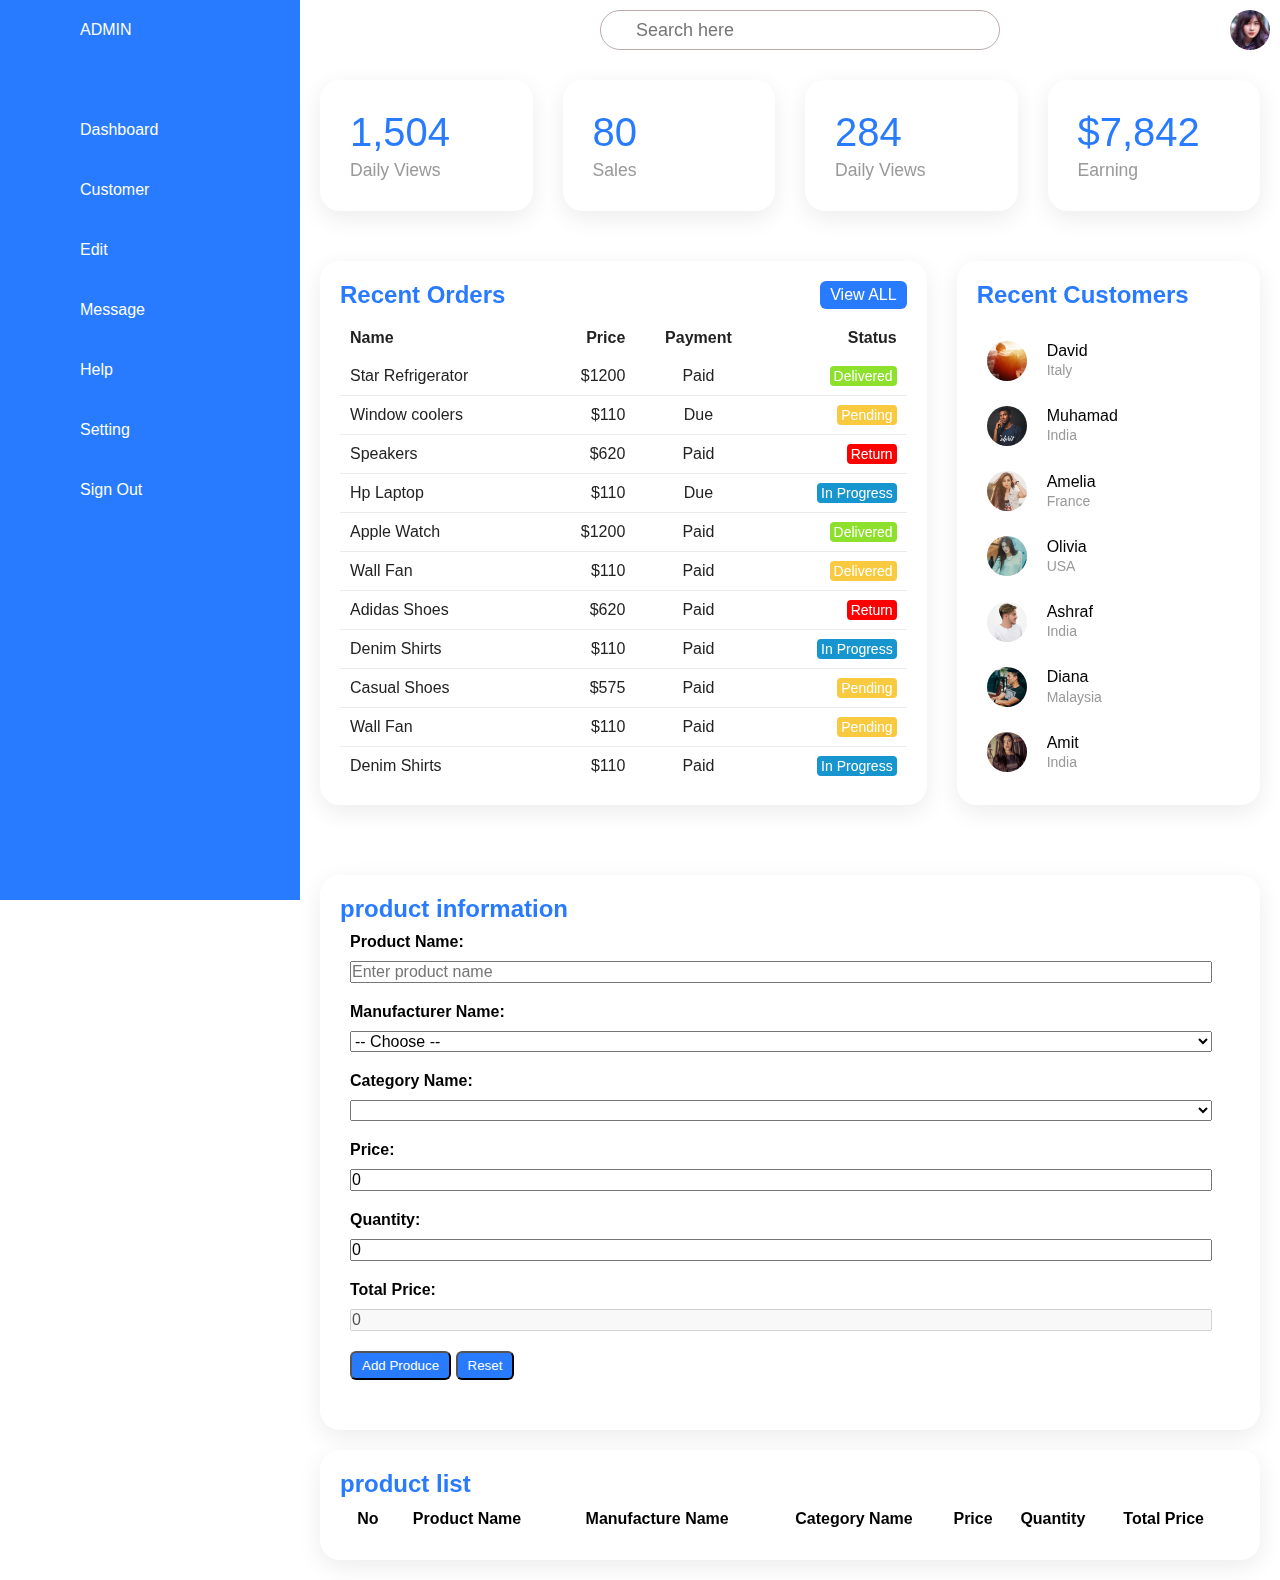
<file: Admin/admin.html>
<!DOCTYPE html>
<html lang="en">

<head>
  <meta charset="UTF-8" />
  <meta http-equiv="X-UA-Compatible" content="IE=edge" />
  <meta name="viewport" content="width=device-width, initial-scale=1.0" />
  <link rel="stylesheet" href="https://cdnjs.cloudflare.com/ajax/libs/font-awesome/6.1.1/css/all.min.css"
    integrity="sha512-KfkfwYDsLkIlwQp6LFnl8zNdLGxu9YAA1QvwINks4PhcElQSvqcyVLLD9aMhXd13uQjoXtEKNosOWaZqXgel0g=="
    crossorigin="anonymous" referrerpolicy="no-referrer" />
  <link rel="stylesheet" href="../Assets/css/mainAdmin.css" />
  <title>HOME</title>
</head>

<body>
  <div class="container">
    <div class="navigation">
      <ul>
        <li>
          <a href="">
            <span class="icon"></span>
            <span class="title">ADMIN</span>
          </a>
        </li>

        <li>
          <a href="">
            <span class="icon"><i class="fa-solid fa-house-chimney-user"></i></span>
            <span class="title">Dashboard</span>
          </a>
        </li>

        <li>
          <a href="">
            <span class="icon"><i class="fa-solid fa-user-group"></i></span>
            <span class="title">Customer</span>
          </a>
        </li>

        <li>
          <a href="#product">
            <span class="icon"><i class="fa-regular fa-pen-to-square"></i></i></span>
            <span class="title">Edit</span>
          </a>
        </li>

        <li>
          <a href="">
            <span class="icon"><i class="fa-regular fa-comment"></i></span>
            <span class="title">Message</span>
          </a>
        </li>

        <li>
          <a href="">
            <span class="icon"><i class="fa-solid fa-question"></i></span>
            <span class="title">Help</span>
          </a>
        </li>

        <li>
          <a href="">
            <span class="icon"><i class="fa-solid fa-gear"></i></span>
            <span class="title">Setting</span>
          </a>
        </li>

        <li>
          <a href="./admin-login.html">
            <span class="icon"><i class="fa-solid fa-right-from-bracket"></i></span>
            <span class="title">Sign Out</span>
          </a>
        </li>
      </ul>
    </div>
    <!-- main -->
    <div class="main">
      <div class="topbar">
        <div class="toggle">
          <i class="fa-solid fa-bars"></i>
        </div>
        <!-- search -->
        <div class="search">
          <label>
            <input type="text" placeholder="Search here">
            <i class="fa-solid fa-magnifying-glass"></i>
          </label>
        </div>
        <!-- user-name -->
        <div class="user">
          <img src="../Assets/img/customer/user.jpg" alt="">
        </div>
      </div>
      <!-- userImg -->
      <div class="cardBox">
        <div class="card">
          <div>
            <div class="numbers">1,504</div>
            <div class="cardName">Daily Views</div>
          </div>
          <div class="iconBx">
            <ion-icon name="eye-outline"></ion-icon>
          </div>
        </div>
        <div class="card">
          <div>
            <div class="numbers">80</div>
            <div class="cardName">Sales</div>
          </div>
          <div class="iconBx">
            <ion-icon name="cart-outline"></ion-icon>
          </div>
        </div>
        <div class="card">
          <div>
            <div class="numbers">284</div>
            <div class="cardName">Daily Views</div>
          </div>
          <div class="iconBx">
            <ion-icon name="chatbubble-outline"></ion-icon>
          </div>
        </div>
        <div class="card">
          <div>
            <div class="numbers">$7,842</div>
            <div class="cardName">Earning</div>
          </div>
          <div class="iconBx">
            <ion-icon name="cash-outline"></ion-icon>
          </div>
        </div>
      </div>
      <!-- details list -->
      <div class="details">
        <div class="recentOrders">
          <div class="cardHeader">
            <h2>Recent Orders</h2>
            <a href="#" class="btn">View ALL</a>
          </div>
          <table>
            <thead>
              <tr>
                <td>Name</td>
                <td>Price</td>
                <td>Payment</td>
                <td>Status</td>
              </tr>
            </thead>
            <tbody>
              <tr>
                <td>Star Refrigerator</td>
                <td>$1200</td>
                <td>Paid</td>
                <td><span class="status delivered">Delivered</span></td>
              </tr>
              <tr>
                <td>Window coolers</td>
                <td>$110</td>
                <td>Due</td>
                <td><span class="status pending">Pending</span></td>
              </tr>
              <tr>
                <td>Speakers</td>
                <td>$620</td>
                <td>Paid</td>
                <td><span class="status return">Return</span></td>
              </tr>
              <tr>
                <td>Hp Laptop</td>
                <td>$110</td>
                <td>Due</td>
                <td><span class="status inprogress">In Progress</span></td>
              </tr>
              <tr>
                <td>Apple Watch</td>
                <td>$1200</td>
                <td>Paid</td>
                <td><span class="status delivered">Delivered</span></td>
              </tr>
              <tr>
                <td>Wall Fan</td>
                <td>$110</td>
                <td>Paid</td>
                <td><span class="status pending">Delivered</span></td>
              </tr>
              <tr>
                <td>Adidas Shoes</td>
                <td>$620</td>
                <td>Paid</td>
                <td><span class="status return">Return</span></td>
              </tr>
              <tr>
                <td>Denim Shirts</td>
                <td>$110</td>
                <td>Paid</td>
                <td><span class="status inprogress">In Progress</span></td>
              </tr>
              <tr>
                <td>Casual Shoes</td>
                <td>$575</td>
                <td>Paid</td>
                <td><span class="status pending">Pending</span></td>
              </tr>
              <tr>
                <td>Wall Fan</td>
                <td>$110</td>
                <td>Paid</td>
                <td><span class="status pending">Pending</span></td>
              </tr>
              <tr>
                <td>Denim Shirts</td>
                <td>$110</td>
                <td>Paid</td>
                <td><span class="status inprogress">In Progress</span></td>
              </tr>
            </tbody>
          </table>
        </div>

        <!-- new customers -->
        <div class="recentCustomers">
          <div class="cardHeader">
            <h2>Recent Customers</h2>
          </div>
          <table>
            <tr>
              <td width="60px">
                <div class="imgBx">
                  <img src="../Assets/img/customer/img1.jpg" alt="" />
                </div>
              </td>
              <td>
                <h4>David<br /><span>Italy</span></h4>
              </td>
            </tr>
            <tr>
              <td width="60px">
                <div class="imgBx">
                  <img src="../Assets/img/customer/img2.jpg" alt="" />
                </div>
              </td>
              <td>
                <h4>Muhamad<br /><span>India</span></h4>
              </td>
            </tr>
            <tr>
              <td width="60px">
                <div class="imgBx">
                  <img src="../Assets/img/customer/img3.jpg" alt="" />
                </div>
              </td>
              <td>
                <h4>Amelia<br /><span>France</span></h4>
              </td>
            </tr>
            <tr>
              <td width="60px">
                <div class="imgBx">
                  <img src="../Assets/img/customer/img4.jpg" alt="" />
                </div>
              </td>
              <td>
                <h4>Olivia<br /><span>USA</span></h4>
              </td>
            </tr>
            <tr>
              <td width="60px">
                <div class="imgBx">
                  <img src="../Assets/img/customer/img5.jpg" alt="" />
                </div>
              </td>
              <td>
                <h4>Ashraf<br /><span>India</span></h4>
              </td>
            </tr>
            <tr>
              <td width="60px">
                <div class="imgBx">
                  <img src="../Assets/img/customer/img6.jpg" alt="" />
                </div>
              </td>
              <td>
                <h4>Diana<br /><span>Malaysia</span></h4>
              </td>
            </tr>
            <tr>
              <td width="60px">
                <div class="imgBx">
                  <img src="../Assets/img/customer/img7.jpg" alt="" />
                </div>
              </td>
              <td>
                <h4>Amit<br /><span>India</span></h4>
              </td>
            </tr>
          </table>
        </div>
      </div>

      <!-- product list -->
      <div id="product">
        <div class="panel">
          <div class="cardHeader">
            <h2>product information</h2>
          </div>
          <div class="panel-body">
            <form method="post">
              <div class="form-group">
                <label>Product Name:</label>
                <input type="number" name="index" id="index" value="" hidden="true">
                <input class="form-control" type="text" name="product_name" id="product_name" placeholder="Enter product name">
              </div>
              <div class="form-group">
                <label>Manufacturer Name:</label>
                <select class="form-control" id="manuafaturer_name" onchange="changeManufaturer()">
                  <option value="">-- Choose --</option>
                </select>
              </div>
              <div class="form-group">
                <label>Category Name:</label>
                <select class="form-control" id="category_name">
                </select>
              </div>
              <div class="form-group">
                <label>Price:</label>
                <input class="form-control" type="number" name="price" id="price" placeholder="Enter price" value="0" onkeyup="updateTotalPrice()">
              </div>
              <div class="form-group">
                <label>Quantity:</label>
                <input class="form-control" type="text" name="quantity" id="quantity" placeholder="Enter quantity" value="0" onkeyup="updateTotalPrice()">
              </div>
              <div class="form-group">
                <label>Total Price:</label>
                <input class="form-control" type="text" name="total_price" id="total_price" value="0" disabled="true">
              </div>
              <div class="form-group">
                <button class="btn btn-success" type="button" onclick="addProduct()">Add Produce</button>
                <button class="btn btn-danger" type="reset">Reset</button>
              </div>
            </form>
          </div>
        </div>
        <div class="panel">
          <div class="cardHeader">
            <h2>product list</h2>
          </div>
          <div class="panel-body">
            <table class="table">
              <thead>
                <tr>
                  <th>No</th>
                  <th>Product Name</th>
                  <th>Manufacture Name</th>
                  <th>Category Name</th>
                  <th>Price</th>
                  <th>Quantity</th>
                  <th>Total Price</th>
                  <th></th>
                  <th></th>
                </tr>
              </thead>
              <tbody id="result">
              </tbody>
            </table>
          </div>
        </div>
      </div>
    </div>
    
  </div>
  <script src="../Assets/js/mainAdmin.js"></script>
</body>

</html>
</file>
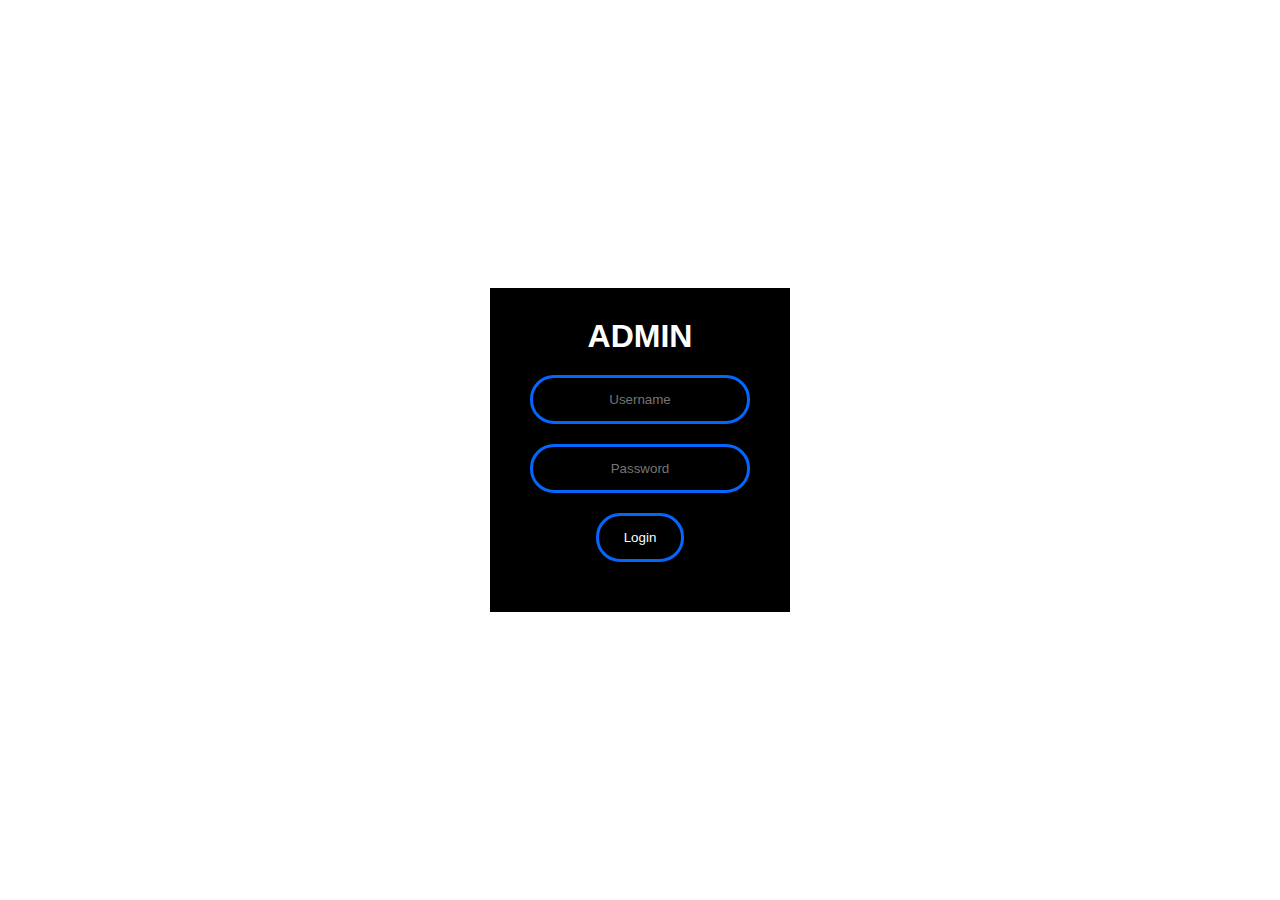
<file: Admin/AdminLogin.html>
<!DOCTYPE html>
<html lan="en" and dir="Itr">

<head>
	<meta charset="UTF-8" />
	<meta http-equiv="X-UA-Compatible" content="IE=edge" />
	<meta name="viewport" content="width=device-width, initial-scale=1.0" />
	<link rel="stylesheet" href="https://cdnjs.cloudflare.com/ajax/libs/font-awesome/6.1.1/css/all.min.css"
		integrity="sha512-KfkfwYDsLkIlwQp6LFnl8zNdLGxu9YAA1QvwINks4PhcElQSvqcyVLLD9aMhXd13uQjoXtEKNosOWaZqXgel0g=="
		crossorigin="anonymous" referrerpolicy="no-referrer" />
	<title>ADMIN LOGIN</title>
	<link rel="stylesheet" href="./css/style.css">
</head>

<body class="admin-login">
	<form class="box">
		<h1>Admin</h1>
		<input type="text" onkeyup="check()" autocomplete="off" placeholder="Username" id="username">
		<input type="password" onkeyup="check()" autocomplete="off" placeholder="Password" id="password">
		<a href="./AdminPage.html"><input type="button" name="" id="login" value="Login"></a>
	</form>
</body>

</html>
<script type="text/javascript" src="./js/AdminLogin.js"></script>
</body>

</html>
</file>
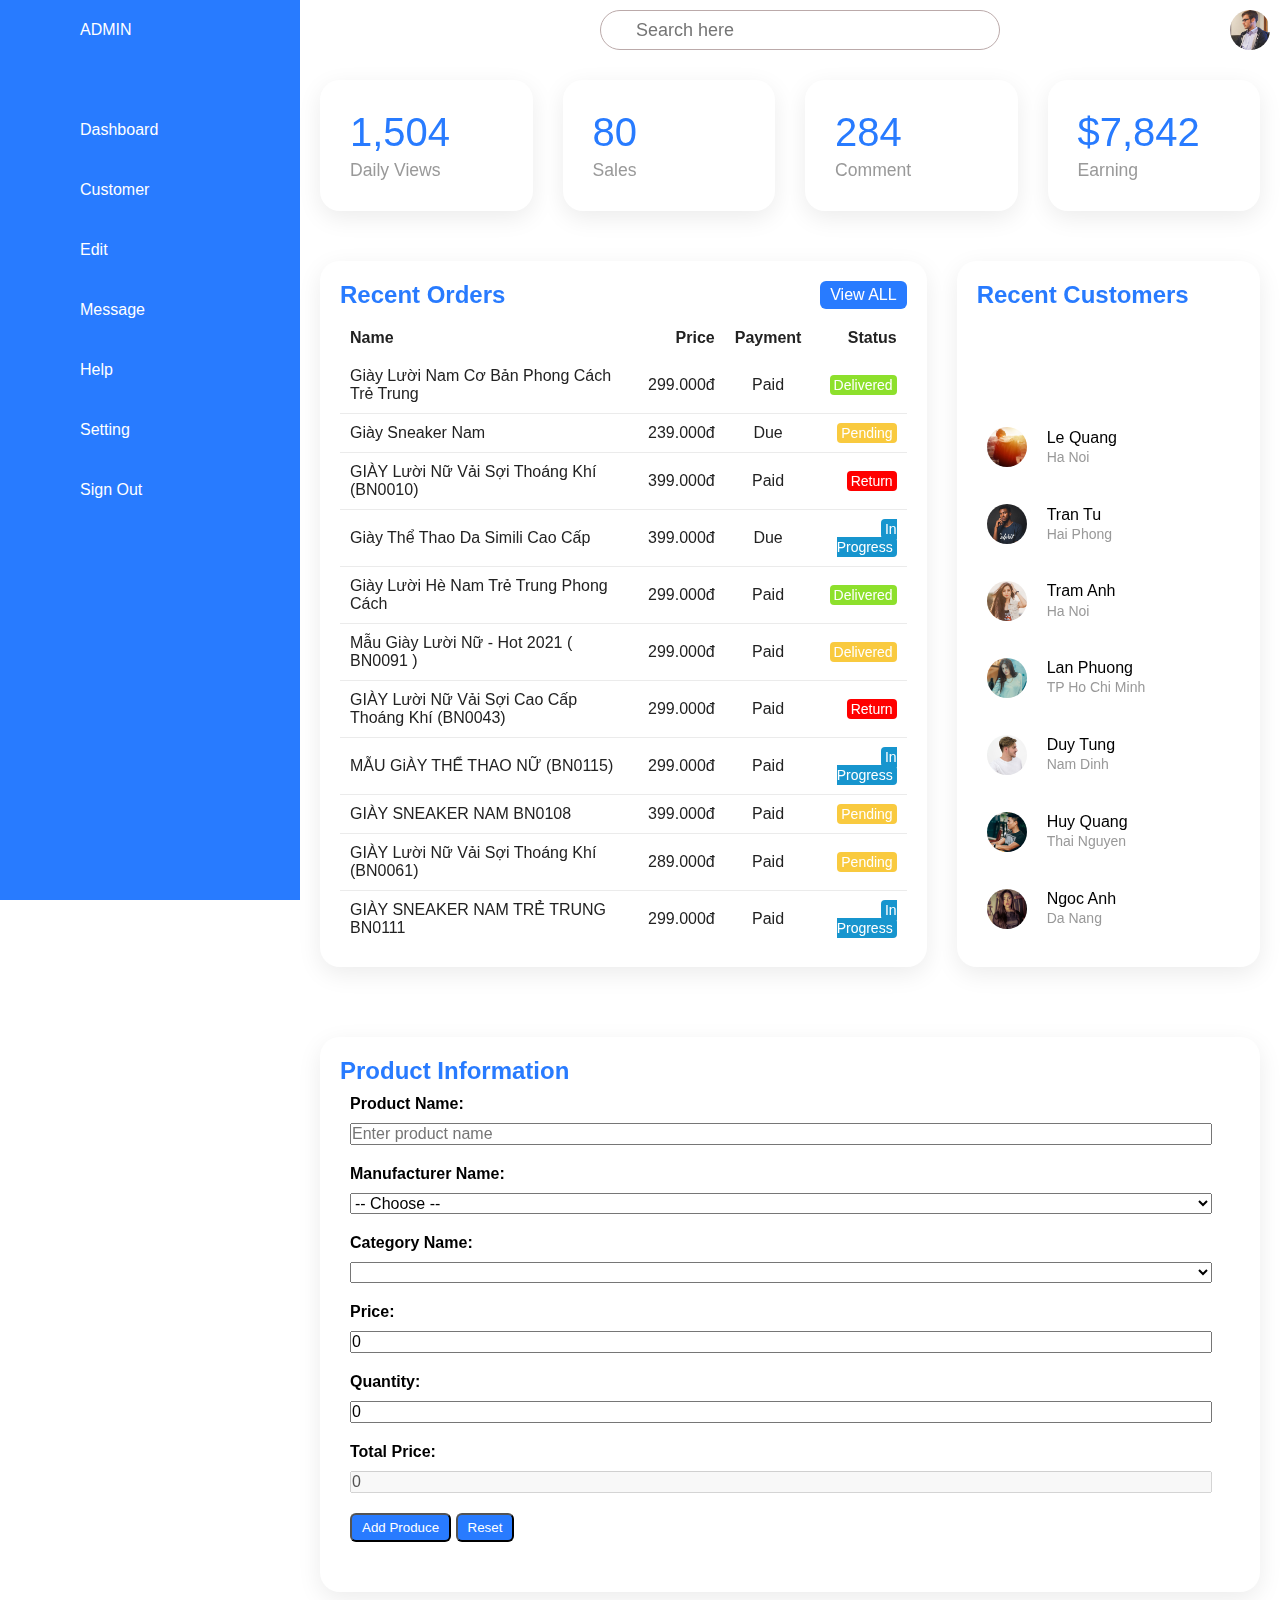
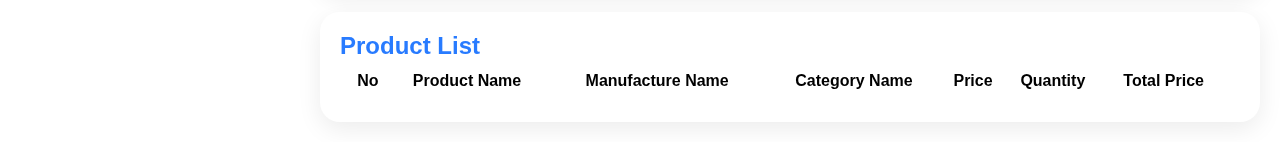
<file: Admin/AdminPage.html>
<!DOCTYPE html>
<html lang="en">

<head>
  <meta charset="UTF-8" />
  <meta http-equiv="X-UA-Compatible" content="IE=edge" />
  <meta name="viewport" content="width=device-width, initial-scale=1.0" />
  <link rel="stylesheet" href="https://cdnjs.cloudflare.com/ajax/libs/font-awesome/6.1.1/css/all.min.css"
    integrity="sha512-KfkfwYDsLkIlwQp6LFnl8zNdLGxu9YAA1QvwINks4PhcElQSvqcyVLLD9aMhXd13uQjoXtEKNosOWaZqXgel0g=="
    crossorigin="anonymous" referrerpolicy="no-referrer" />
  <link rel="stylesheet" href="./css/style.css" />
  <title>ADMIN PAGE</title>
</head>
<body class="admin-page">
  <div class="container">
    <div class="navigation">
      <ul>
        <li>
          <a href="">
            <span class="icon"><i class="fa-regular fa-user"></i></span>
            <span class="title">ADMIN</span>
          </a>
        </li>

        <li>
          <a href="">
            <span class="icon"><i class="fa-solid fa-house-chimney-user"></i></span>
            <span class="title">Dashboard</span>
          </a>
        </li>

        <li>
          <a href="">
            <span class="icon"><i class="fa-solid fa-user-group"></i></span>
            <span class="title">Customer</span>
          </a>
        </li>

        <li>
          <a href="#product">
            <span class="icon"><i class="fa-regular fa-pen-to-square"></i></i></span>
            <span class="title">Edit</span>
          </a>
        </li>

        <li>
          <a href="">
            <span class="icon"><i class="fa-regular fa-comment"></i></span>
            <span class="title">Message</span>
          </a>
        </li>

        <li>
          <a href="">
            <span class="icon"><i class="fa-solid fa-question"></i></span>
            <span class="title">Help</span>
          </a>
        </li>

        <li>
          <a href="">
            <span class="icon"><i class="fa-solid fa-gear"></i></span>
            <span class="title">Setting</span>
          </a>
        </li>

        <li>
          <a href="./AdminLogin.html">
            <span class="icon"><i class="fa-solid fa-right-from-bracket"></i></span>
            <span class="title">Sign Out</span>
          </a>
        </li>
      </ul>
    </div>
    <!-- main -->
    <div class="main">
      <div class="topbar">
        <div class="toggle">
          <i class="fa-solid fa-bars"></i>
        </div>
        <!-- search -->
        <div class="search">
          <label>
            <input type="text" placeholder="Search here">
            <i class="fa-solid fa-magnifying-glass"></i>
          </label>
        </div>
        <!-- user-name -->
        <div class="user">
          <img src="./img/customer/img8.jpg" alt="">
        </div>
      </div>
      <!-- userImg -->
      <div class="cardBox">
        <div class="card">
          <div>
            <div class="numbers">1,504</div>
            <div class="cardName">Daily Views</div>
          </div>
          <div class="iconBx">
            <ion-icon name="eye-outline"></ion-icon>
          </div>
        </div>
        <div class="card">
          <div>
            <div class="numbers">80</div>
            <div class="cardName">Sales</div>
          </div>
          <div class="iconBx">
            <ion-icon name="cart-outline"></ion-icon>
          </div>
        </div>
        <div class="card">
          <div>
            <div class="numbers">284</div>
            <div class="cardName">Comment</div>
          </div>
          <div class="iconBx">
            <ion-icon name="chatbubble-outline"></ion-icon>
          </div>
        </div>
        <div class="card">
          <div>
            <div class="numbers">$7,842</div>
            <div class="cardName">Earning</div>
          </div>
          <div class="iconBx">
            <ion-icon name="cash-outline"></ion-icon>
          </div>
        </div>
      </div>
      <!-- details list -->
      <div class="details">
        <div class="recentOrders">
          <div class="cardHeader">
            <h2>Recent Orders</h2>
            <a href="#" class="btn">View ALL</a>
          </div>
          <table>
            <thead>
              <tr>
                <td>Name</td>
                <td>Price</td>
                <td>Payment</td>
                <td>Status</td>
              </tr>
            </thead>
            <tbody>
              <tr>
                <td>Giày Lười Nam Cơ Bản Phong Cách Trẻ Trung</td>
                <td>299.000đ</td>
                <td>Paid</td>
                <td><span class="status delivered">Delivered</span></td>
              </tr>
              <tr>
                <td>Giày Sneaker Nam</td>
                <td>239.000đ</td>
                <td>Due</td>
                <td><span class="status pending">Pending</span></td>
              </tr>
              <tr>
                <td>GIÀY Lười Nữ Vải Sợi Thoáng Khí (BN0010)</td>
                <td>399.000đ</td>
                <td>Paid</td>
                <td><span class="status return">Return</span></td>
              </tr>
              <tr>
                <td>Giày Thể Thao Da Simili Cao Cấp</td>
                <td>399.000đ</td>
                <td>Due</td>
                <td><span class="status inprogress">In Progress</span></td>
              </tr>
              <tr>
                <td>Giày Lười Hè Nam Trẻ Trung Phong Cách</td>
                <td>299.000đ</td>
                <td>Paid</td>
                <td><span class="status delivered">Delivered</span></td>
              </tr>
              <tr>
                <td>Mẫu Giày Lười Nữ - Hot 2021 ( BN0091 )</td>
                <td>299.000đ</td>
                <td>Paid</td>
                <td><span class="status pending">Delivered</span></td>
              </tr>
              <tr>
                <td>GIÀY Lười Nữ Vải Sợi Cao Cấp Thoáng Khí (BN0043)</td>
                <td>299.000đ</td>
                <td>Paid</td>
                <td><span class="status return">Return</span></td>
              </tr>
              <tr>
                <td>MẪU GiÀY THỂ THAO NỮ (BN0115)</td>
                <td>299.000đ</td>
                <td>Paid</td>
                <td><span class="status inprogress">In Progress</span></td>
              </tr>
              <tr>
                <td>GIÀY SNEAKER NAM BN0108</td>
                <td>399.000đ</td>
                <td>Paid</td>
                <td><span class="status pending">Pending</span></td>
              </tr>
              <tr>
                <td>GIÀY Lười Nữ Vải Sợi Thoáng Khí (BN0061)</td>
                <td>289.000đ</td>
                <td>Paid</td>
                <td><span class="status pending">Pending</span></td>
              </tr>
              <tr>
                <td>GIÀY SNEAKER NAM TRẺ TRUNG BN0111</td>
                <td>299.000đ</td>
                <td>Paid</td>
                <td><span class="status inprogress">In Progress</span></td>
              </tr>
            </tbody>
          </table>
        </div>

        <!-- new customers -->
        <div class="recentCustomers">
          <div class="cardHeader">
            <h2>Recent Customers</h2>
          </div>
          <table>
            <tr>
              <td width="60px">
                <div class="imgBx">
                  <img src="./img/customer/img1.jpg" alt="" />
                </div>
              </td>
              <td>
                <h4>Le Quang<br /><span>Ha Noi</span></h4>
              </td>
            </tr>
            <tr>
              <td width="60px">
                <div class="imgBx">
                  <img src="./img/customer/img2.jpg" alt="" />
                </div>
              </td>
              <td>
                <h4>Tran Tu<br /><span>Hai Phong</span></h4>
              </td>
            </tr>
            <tr>
              <td width="60px">
                <div class="imgBx">
                  <img src="./img/customer/img3.jpg" alt="" />
                </div>
              </td>
              <td>
                <h4>Tram Anh<br /><span>Ha Noi</span></h4>
              </td>
            </tr>
            <tr>
              <td width="60px">
                <div class="imgBx">
                  <img src="./img/customer/img4.jpg" alt="" />
                </div>
              </td>
              <td>
                <h4>Lan Phuong<br /><span>TP Ho Chi Minh</span></h4>
              </td>
            </tr>
            <tr>
              <td width="60px">
                <div class="imgBx">
                  <img src="./img/customer/img5.jpg" alt="" />
                </div>
              </td>
              <td>
                <h4>Duy Tung<br /><span>Nam Dinh</span></h4>
              </td>
            </tr>
            <tr>
              <td width="60px">
                <div class="imgBx">
                  <img src="./img/customer/img6.jpg" alt="" />
                </div>
              </td>
              <td>
                <h4>Huy Quang<br /><span>Thai Nguyen</span></h4>
              </td>
            </tr>
            <tr>
              <td width="60px">
                <div class="imgBx">
                  <img src="./img/customer/img7.jpg" alt="" />
                </div>
              </td>
              <td>
                <h4>Ngoc Anh<br /><span>Da Nang</span></h4>
              </td>
            </tr>
          </table>
        </div>
      </div>
      <!-- product editing -->
      <div id="product">
        <div class="panel">
          <div class="cardHeader">
            <h2>Product Information</h2>
          </div>
          <div class="panel-body">
            <form method="post">
              <div class="form-group">
                <label>Product Name:</label>
                <input type="number" name="index" id="index" value="" hidden="true">
                <input class="form-control" type="text" name="product_name" id="product_name"
                  placeholder="Enter product name">
              </div>
              <div class="form-group">
                <label>Manufacturer Name:</label>
                <select class="form-control" id="manuafaturer_name" onchange="changeManufaturer()">
                  <option value="">-- Choose --</option>
                </select>
              </div>
              <div class="form-group">
                <label>Category Name:</label>
                <select class="form-control" id="category_name">
                </select>
              </div>
              <div class="form-group">
                <label>Price:</label>
                <input class="form-control" type="number" name="price" id="price" placeholder="Enter price" value="0"
                  onkeyup="updateTotalPrice()">
              </div>
              <div class="form-group">
                <label>Quantity:</label>
                <input class="form-control" type="text" name="quantity" id="quantity" placeholder="Enter quantity"
                  value="0" onkeyup="updateTotalPrice()">
              </div>
              <div class="form-group">
                <label>Total Price:</label>
                <input class="form-control" type="text" name="total_price" id="total_price" value="0" disabled="true">
              </div>
              <div class="form-group">
                <button class="btn btn-success" type="button" onclick="addProduct()">Add Produce</button>
                <button class="btn btn-danger" type="reset">Reset</button>
              </div>
            </form>
          </div>
        </div>
        <div class="panel">
          <div class="cardHeader">
            <h2>Product List</h2>
          </div>
          <div class="panel-body">
            <table class="table">
              <thead>
                <tr>
                  <th>No</th>
                  <th>Product Name</th>
                  <th>Manufacture Name</th>
                  <th>Category Name</th>
                  <th>Price</th>
                  <th>Quantity</th>
                  <th>Total Price</th>
                  <th></th>
                  <th></th>
                </tr>
              </thead>
              <tbody id="result">
              </tbody>
            </table>
          </div>
        </div>
      </div>
    </div>
  </div>
  <script src="./js/AdminPage.js"></script>
</body>

</html>
</file>
<file: Assets/css/style.css>
a{
  text-decoration: none;
}
.header {
  border-bottom: 1px solid rgb(185, 185, 183);
  margin-bottom: 20px;
}

.container-fluid {
  justify-content: center;
  color: black !important;
}

.nav-item {
  font-size: 15px;
  font-weight: 400;
  padding: 0 120px 0 0;
  justify-content: center;
  align-items: center;
}

.nav-item a {
  text-decoration: none;
  text-transform: uppercase;
  line-height: 24px;
  color: #000000 !important;
}

.nav-item a:hover {
  color:rgb(255, 0, 0)!important;
}

.navbar-brand {
  width: 35%;
  font-size: 35px;
  font-weight: 500;
  padding: 0 150px 0;
}

.carousel-inner {
  padding: 0px;
}

/* css for ::content */
.content {
  display: flex;
  justify-content: center;
  align-items: center;
  text-align: center;
}

.card-title {
  font-size: 17px;
  font-weight: 20px;
  font-weight: 400;
}

.product-price {
  line-height: 22px;
  font-weight: 700;
  text-align: right;
}

.listed-price {
  text-decoration: line-through solid black;
}

.content-shoe .row {
  margin: 20px 0 0 70px;
}

.content-shoe {
  display: flex;
  flex-wrap: wrap;
  justify-content: space-between;
  margin: 20px 0 0 0;
}

.card:hover {
  box-shadow: 3px 0 3px rgb(119, 109, 109);
  cursor: pointer;
}

.content-shoe .col {
  margin: 0 0 20px 0;
}

.content {
  display: flex;
}

.content>h1 {
  font-family: "Segoe UI", Tahoma, Geneva, Verdana, sans-serif;
  font-size: 24px;
  font-weight: 700;
  display: flex;
  justify-content: center;
  align-items: center;
  margin: 30px 0 0 0;
}

.content-shoe {
  max-width: 1399px;
  margin: 0 auto;
}

.footer-content {
  text-align: center;
  font-family: Arial, Helvetica, sans-serif;
}

.footer-content h3 {
  font-size: 16px;
  color: black;
  font-weight: 300;
  padding: 10px 20px;
  border: 2px solid #000000;
  display: inline-block;
}

/* *************************** */

/* ***************************** */
/* CSS FOR VIEW INFOMATION BY SHOE MALE AND FEMALE */
.product {
  width: 95%;
  justify-content: center;
  align-items: center;
  display: flex;
}

/* css for product-content-left */
.product-content-left {
  width: 50%;
  justify-content: center;
  align-items: center;
  text-align: center;
  margin-left: 70px;
}

.product-content-left img {
  width: 100%;
  height: 100%;
}

.product-content-left-big-img {
  width: 140%;
}

.product-content-left-small-img {
  display: flex;
  max-width: 100%;
  text-align: center;
  margin-top: 15px;
}

.product-content-left-small-img img {
  max-width: 30%;
  margin-right: 7%;
  cursor: pointer;
}

/* css for product-content-right */
.product-content-right {
  width: 100%;
  margin-left: 15px;
}

.product-content-right-item {
  max-width: 100%;
}

.product-name {
  font-size: 21px;
  font-weight: 700;
  line-height: 24px;
}

.countdown {
  color: white;
  background-color: black;
}

.product-price {
  font-size: 17px;
  line-height: 24px;
  text-align: left;
}

.table-bordered {
  font-size: 15px;
  line-height: 20px;
}

.cproduct-property-label {
  font-size: 16px;
  line-height: 18px;
}

.product-color img {
  height: 50px;
  width: 50px;
  max-width: 100%;
  max-height: 100%;
}

.product-color span {
  cursor: pointer;
  margin-right: 10px;
}

.size {
  margin-top: 10px;
}

.product-size-options span {
  width: 35px;
  height: 35px;
  font-size: 16px;
  line-height: 18px;
  display: inline-flex;
  justify-content: center;
  align-items: center;
  border: 1px solid black;
  margin-right: 10px;
  cursor: pointer;
}

.product-amount-options span {
  width: 35px;
  height: 35px;
  font-size: 16px;
  line-height: 18px;
  display: inline-flex;
  justify-content: center;
  align-items: center;
  border: 1px solid black;
  margin-right: 10px;
  cursor: pointer;
}

.product-order {
  padding: 10px;
  margin-top: 15px;
  border: 1px solid #dddd;
}

.product-order p {
  display: flex;
  justify-content: center;
  align-items: center;
  font-size: 19px;
  font-weight: 700;
  line-height: 21px;
  color: #dd085a;
  margin: 5px 0 5px 0;
  padding: 10px 10px 10px 10px;
}
.btn-primary a{
  color: white;
}
.btn-primary:hover{
  background-color: blue;
  color: white;
}
.btn-primary {
  font-size: 16px;
  font-weight: 700;
  line-height: 21px;
  text-transform: uppercase;
  text-align: center;
  vertical-align: middle;
  color: white !important;
  background-color: #f24437;
  background-image: rgb(242, 68, 55);
  border: 1px solid #d02718;
  cursor: pointer;
}

/* ************************************ */
/* css for product-details */
.product-details {
  padding: 10px;
  margin-top: 30px;
  border-top: 2px dashed #dddd;
  justify-items: center;
  align-items: center;
}

h3 {
  font-size: 18px;
  font-weight: 700;
  line-height: 20px;
  margin: 30px 10px;
  align-items: center;
  justify-content: center;
}

.product-details-content {
  justify-content: center;
  align-items: center;
  text-align: center;
}

.product-details-content1 {
  font-size: 16px;
  font-weight: 700;
  line-height: 24px;
}

.product-details-content span {
  font-size: 16px;
  font-weight: 700;
  line-height: 24px;
}

.product-details-img img {
  width: 800px;
  max-width: 100%;
  margin-top: 10px;
}

/* -------------------------------------- */
.details-table tr td {
  border: 1px solid #dddd;
  justify-content: center;
  align-items: center;
}

.details-table {
  display: flex;
  justify-content: center;
  align-items: center;
}

.product-details-table-left {
  width: 200px;
  font-size: 17px;
  font-weight: 700;
  line-height: 22px;
  padding: 6px 6px 6px 6px;
}

.product-details-table-right {
  width: 800px;
  font-size: 17px;
  line-height: 22px;
  padding: 6px 6px 6px 6px;
}

/* ---------------------------------------------- */
/* css for product-evaluate */
.table-evaluate {
  display: flex;
  justify-content: center;
  align-items: center;
}

.table-evaluate-content {
  border-top: 1px solid #dddd;
}
.table-evaluate-content img {
  width: 60px;
  height: 60px;
  margin:40px 10px 0;
}
.evaluate-name {
  font-size: 16px;
  font-weight: 700;
  line-height: 22px;
}

.evaluate-stars {
  color: #dd085a;
  font-size: 16px;
}

.evaluate-comment {
  font-size: 16px;
  line-height: 22px;
}

.product-details-submit {
  text-align: center;
}

/* END:CSS FOR VIEW INFOMATION BY SHOE MALE AND FEMALE*/

/* footer */

#footer {
  background-color: #eeeeee;
}

.contact-info {
  margin: 20px 0 0 0;
}

.more-info {
  text-align: right;
  margin: 20px 0 0 0;
}

.more-info a {
  color: black;
  text-decoration: none;
}

h1 {
  font-size: 18px;
  font-weight: 700;
  line-height: 21px;
}
</file>
<file: Assets/css/mainAdmin.css>
/* ============== */
/* CSS for main ADMIN */
* {
  margin: 0;
  padding: 0;
  box-sizing: border-box;
  font-family: Arial, Helvetica, sans-serif;
}

body {
  font-family: Arial, Helvetica, sans-serif;
  min-height: 100vh;
  overflow-x: hidden;
}

.container {
  position: relative;
  width: 100%;
}

.navigation {
  display: flex;
  position: fixed;
  width: 300px;
  height: 100%;
  background-color: #287bff;
  border-left: 10px solid #287bff;
  transition: 0.5s;
  overflow: hidden;
}

.navigation.active {
  width: 80px;
}

.navigation ul {
  position: absolute;
  top: 0;
  left: 0;
  width: 100%;
}

.navigation ul li {
  position: relative;
  width: 100%;
  list-style: none;
  border-bottom-left-radius: 30px;
  border-top-left-radius: 30px;
}

.navigation ul li:hover,
.navigation ul li.hovered {
  background-color: white;
}

.navigation ul li:nth-child(1) {
  margin-bottom: 40px;
  pointer-events: none;
}

.navigation ul li a {
  position: relative;
  display: block;
  width: 100%;
  display: flex;
  text-decoration: none;
  color: white;
}

.navigation ul li:hover a,
.navigation ul li.hovered a {
  color: #287bff;
}

.navigation ul li a .icon {
  position: relative;
  display: block;
  min-width: 60px;
  height: 60px;
  line-height: 70px;
  text-align: center;
}

.navigation ul li a .icon i {
  font-size: 1.75rem;
}

.navigation ul li .title {
  position: relative;
  display: block;
  padding: 0 10px;
  height: 60px;
  line-height: 60px;
  text-align: center;
  white-space: nowrap;
}

/* curve outside */
.navigation ul li:hover a::before,
.navigation ul li.hovered a::before {
  content: "";
  position: absolute;
  right: 0;
  top: -50px;
  width: 50px;
  height: 50px;
  background: transparent;
  border-radius: 50%;
  box-shadow: 35px 35px 0 10px white;
  pointer-events: none;
}

.navigation ul li:hover a::after,
.navigation ul li.hovered a::after {
  content: "";
  position: absolute;
  right: 0;
  bottom: -50px;
  width: 50px;
  height: 50px;
  background: transparent;
  border-radius: 50%;
  box-shadow: 35px -35px 0 10px white;
  pointer-events: none;
}

/* main */
.main {
  position: relative;
  width: calc(100% - 300px);
  left: 300px;
  min-height: 100vh;
  transition: 0.5s;
}

.main.active {
  width: calc(100% - 80px);
  left: 80px;
}

.topbar {
  width: 100%;
  height: 60px;
  display: flex;
  justify-content: space-between;
  align-items: center;
  padding: 0 10px;
}

.toggle {
  position: relative;
  top: 0;
  width: 60px;
  height: 60px;
  display: flex;
  justify-content: center;
  align-items: center;
  font-size: 2.5rem;
  cursor: pointer;
}

.search {
  position: relative;
  width: 400px;
  margin: 0 10px;
}

.search label {
  position: relative;
  width: 100%;
}

.search label input {
  width: 100%;
  height: 40px;
  border-radius: 40px;
  /* padding: 5px 20px; */
  padding-left: 35px;
  font-size: 18px;
  outline: none;
  border: 1px solid rgb(187, 170, 170);
}

.search label i {
  position: absolute;
  top: 0;
  left: 10px;
  font-size: 1.2rem;
}

.user {
  position: relative;
  min-width: 40px;
  height: 40px;
  border-radius: 50%;
  overflow: hidden;
  cursor: pointer;
}

.user img {
  position: absolute;
  top: 0;
  left: 0;
  width: 100%;
  height: 100%;
  object-fit: cover;

}

/* ====================================== */
.cardBox {
  position: relative;
  width: 100%;
  padding: 20px;
  display: grid;
  grid-template-columns: repeat(4, 1fr);
  grid-gap: 30px;
}

.cardBox .card {
  position: relative;
  background: white;
  padding: 30px;
  border-radius: 20px;
  display: flex;
  justify-content: space-between;
  cursor: pointer;
  box-shadow: 0 7px 25px rgba(0, 0, 0, 0.08);
}

.cardBox .card .numbers {
  position: relative;
  font-weight: 500;
  font-size: 2.5em;
  color: #287bff;
}

.cardBox .card .cardName {
  color: #999;
  font-size: 1.1em;
  margin-top: 5px;
}

.cardBox .card:hover {
  background: #287bff;
}

.cardBox .card:hover .numbers,
.cardBox .card:hover .cardName,
.cardBox .card:hover .iconBx {
  color: white;
}

.details {
  position: relative;
  width: 100%;
  padding: 20px;
  display: grid;
  grid-template-columns: 2fr 1fr;
  grid-gap: 30px;
  margin-top: 10px;
}

.details .recentOrders {
  position: relative;
  display: grid;
  min-height: 500px;
  background: white;
  padding: 20px;
  box-shadow: 0 7px 25px rgba(0, 0, 0, 0.08);
  border-radius: 20px;
}

.cardHeader {
  display: flex;
  justify-content: space-between;
  align-items: flex-start;
}

.cardHeader h2 {
  font-weight: 600;
  color: #287bff;
}

.btn {
  position: relative;
  padding: 5px 10px;
  background: #287bff;
  text-decoration: none;
  color: white;
  border-radius: 6px;
}

.details table {
  width: 100%;
  border-collapse: collapse;
  margin-top: 10px;
}

.details table thead td {
  font-weight: 600;
}

.details .recentOrders table tr {
  color: #222;
  border-bottom: 1px solid rgba(0, 0, 0, 0.08);
}

.details .recentOrders table tr:last-child {
  border-bottom: none;
}

.details .recentOrders table tr:hover {
  background: #287bff;
  color: white;
}

.details .recentOrders table tr td {
  padding: 10px;
}

.details .recentOrders table tr td:last-child {
  text-align: end;
}

.details .recentOrders table tr td:nth-child(2) {
  text-align: end;
}

.details .recentOrders table tr td:nth-child(3) {
  text-align: center;
}

.status.delivered {
  padding: 2px 4px;
  background-color: #8de02c;
  color: white;
  border-radius: 4px;
  font-size: 14px;
  font-weight: 500;
}

.status.pending {
  padding: 2px 4px;
  background: #f9ca3f;
  color: white;
  border-radius: 4px;
  font-size: 14px;
  font-weight: 500;
}

.status.return {
  padding: 2px 4px;
  background: #f00;
  color: white;
  border-radius: 4px;
  font-size: 14px;
  font-weight: 500;
}

.status.inprogress {
  padding: 2px 4px;
  background: #1795ce;
  color: white;
  border-radius: 4px;
  font-size: 14px;
  font-weight: 500;
}

.recentCustomers {
  position: relative;
  display: grid;
  min-height: 500px;
  padding: 20px;
  background: white;
  box-shadow: 0 7px 25px rgba(0, 0, 0, 0.08);
  border-radius: 20px;
}

.recentCustomers .imgBx {
  position: relative;
  width: 40px;
  height: 40px;
  border-radius: 50%;
  overflow: hidden;
}

.recentCustomers .imgBx img {
  position: absolute;
  top: 0;
  left: 0;
  width: 100%;
  height: 100%;
  object-fit: cover;
}

.recentCustomers table tr:hover {
  background: #287bff;
  color: white;
}

.recentCustomers table tr td {
  padding: 12px 10px;
}

.recentCustomers table tr td h4 {
  font-size: 16px;
  font-weight: 500;
  line-height: 1.2em;
}

.recentCustomers table tr td h4 span {
  font-size: 14px;
  color: #999;
}

.recentCustomers table tr:hover {
  background: #287bff;
  color: white;
}

.recentCustomers table tr:hover td h4 span {
  color: white;
}


/* product list */
#product {
  width: 100%;
  padding: 20px;
  margin-top: 10px;
  grid-template-columns: 2fr 1fr;
  grid-gap: 30px;
}
#product .panel {
  background: white;
  padding: 20px;
  box-shadow: 0 7px 25px rgba(0, 0, 0, 0.08);
  border-radius: 20px;
  margin-top: 20px;
}

.panel-body {
  padding: 10px;
}

.panel-body label {
  font-weight: bold;
}

.form-group {
  display: block;
  margin-bottom: 20px;
}

.form-control {
  display: block;
  width: 98%;
  font-size: 16px;
  margin-top: 10px;
}

.table {
  width: 100%;
}

#result{
  text-align: center;
}
/* responsive design */
@media (max-width:991px) {
  .navigation {
    left: -300px;
  }

  .navigation.active
    {
      width: 300px;
      left: 0;
    }
  .main {
    width: 100%;
    left: 0;
  }

  .main.active {
    left: 300px;
  }

  .cardBox {
    grid-template-columns: repeat(2, 1fr);
  }
}

@media (max-width: 800px) {
  .details {
    grid-template-columns: repeat(1, 1fr);
  }
  
  .recentOrders {
    overflow-x: auto;
  }
  

  .status.inprogress {
    white-space: nowrap;
  }
  .table{
    font-size: 12px;
  }
}

@media (max-width: 480px) {
  .cardBox {
    grid-template-columns: repeat(1, 1fr);
  }

  .cardHeader h2 {
    font-size: 20px;
  }

  .user {
    min-width: 40px;
  }
  
  .navigation {
    width: 100%;
    left: -100%;
    z-index: 1000;
  }

  .navigation.active {
    width: 100%;
    left: 0;
  }

  .toggle {
    z-index: 10001;
  }

  .main.active .toggle {
    color: #fff;
  }

}
</file>
<file: Admin/css/style.css>
* {
  margin: 0;
  padding: 0;
  box-sizing: border-box;
  font-family: Arial, Helvetica, sans-serif;
}
/* 
CSS for Admin login */
.admin-login {
  padding: 0;
  margin: 0;
  font-family: Arial, Helvetica, sans-serif;
  background: url(https://pkmacbook.com/wp-content/uploads/2021/06/background-cong-nghe_120716710.png);
  background-size: cover;
}

.box {
  width: 300px;
  padding: 30px;
  position: absolute;
  top: 50%;
  left: 50%;
  transform: translate(-50%, -50%);
  background: black;
  text-align: center;
}

.box h1 {
  color: white;
  text-transform: uppercase;
  font-weight: 700;
}

.box input[type="text"],
.box input[type="password"] {
  border: 0;
  background: none;
  display: block;
  margin: 20px auto;
  text-align: center;
  border: 3px solid #0367fd;
  padding: 14px 10px;
  width: 220px;
  outline: none;
  color: white;
  border-radius: 24px;
  transition: 0.25px;
}

.box input[type="text"]:focus,
.box input[type="password"]:focus {
  border-color: #ffc400ec;
}

.box input[type="button"] {
  border: 0;
  background: none;
  display: block;
  margin: 20px auto;
  text-align: center;
  border: 3px solid #0367fd;
  padding: 14px 25px;
  outline: none;
  color: white;
  border-radius: 24px;
  transition: 0.25px;
  cursor: pointer;
}

.box a {
  text-decoration: none;
}

.box input[type="button"]:hover {
  background: #ffc400ec;
}



/* ==================================================================== */
/* CSS for Admin page */
.admin-page {
  font-family: Arial, Helvetica, sans-serif;
  min-height: 100vh;
  overflow-x: hidden;
}

.container {
  position: relative;
  width: 100%;
}

.navigation {
  display: flex;
  position: fixed;
  width: 300px;
  height: 100%;
  background-color: #287bff;
  border-left: 10px solid #287bff;
  transition: 0.5s;
  overflow: hidden;
}

.navigation.active {
  width: 80px;
}

.navigation ul {
  position: absolute;
  top: 0;
  left: 0;
  width: 100%;
}

.navigation ul li {
  position: relative;
  width: 100%;
  list-style: none;
  border-bottom-left-radius: 30px;
  border-top-left-radius: 30px;
}

.navigation ul li:hover,
.navigation ul li.hovered {
  background-color: white;
}

.navigation ul li:nth-child(1) {
  margin-bottom: 40px;
  pointer-events: none;
}

.navigation ul li a {
  position: relative;
  display: block;
  width: 100%;
  display: flex;
  text-decoration: none;
  color: white;
}

.navigation ul li:hover a,
.navigation ul li.hovered a {
  color: #287bff;
}

.navigation ul li a .icon {
  position: relative;
  display: block;
  min-width: 60px;
  height: 60px;
  line-height: 70px;
  text-align: center;
}

.navigation ul li a .icon i {
  font-size: 1.75rem;
}

.navigation ul li .title {
  position: relative;
  display: block;
  padding: 0 10px;
  height: 60px;
  line-height: 60px;
  text-align: center;
  white-space: nowrap;
}

/* curve outside */
.navigation ul li:hover a::before,
.navigation ul li.hovered a::before {
  content: "";
  position: absolute;
  right: 0;
  top: -50px;
  width: 50px;
  height: 50px;
  background: transparent;
  border-radius: 50%;
  box-shadow: 35px 35px 0 10px white;
  pointer-events: none;
}

.navigation ul li:hover a::after,
.navigation ul li.hovered a::after {
  content: "";
  position: absolute;
  right: 0;
  bottom: -50px;
  width: 50px;
  height: 50px;
  background: transparent;
  border-radius: 50%;
  box-shadow: 35px -35px 0 10px white;
  pointer-events: none;
}

/* main */
.main {
  position: relative;
  width: calc(100% - 300px);
  left: 300px;
  min-height: 100vh;
  transition: 0.5s;
}

.main.active {
  width: calc(100% - 80px);
  left: 80px;
}

.topbar {
  width: 100%;
  height: 60px;
  display: flex;
  justify-content: space-between;
  align-items: center;
  padding: 0 10px;
}

.toggle {
  position: relative;
  top: 0;
  width: 60px;
  height: 60px;
  display: flex;
  justify-content: center;
  align-items: center;
  font-size: 2.5rem;
  cursor: pointer;
}

.search {
  position: relative;
  width: 400px;
  margin: 0 10px;
}

.search label {
  position: relative;
  width: 100%;
}

.search label input {
  width: 100%;
  height: 40px;
  border-radius: 40px;
  /* padding: 5px 20px; */
  padding-left: 35px;
  font-size: 18px;
  outline: none;
  border: 1px solid rgb(187, 170, 170);
}

.search label i {
  position: absolute;
  top: 0;
  left: 10px;
  font-size: 1.2rem;
}

.user {
  position: relative;
  min-width: 40px;
  height: 40px;
  border-radius: 50%;
  overflow: hidden;
  cursor: pointer;
}

.user img {
  position: absolute;
  top: 0;
  left: 0;
  width: 100%;
  height: 100%;
  object-fit: cover;

}

/* ====================================== */
.cardBox {
  position: relative;
  width: 100%;
  padding: 20px;
  display: grid;
  grid-template-columns: repeat(4, 1fr);
  grid-gap: 30px;
}

.cardBox .card {
  position: relative;
  background: white;
  padding: 30px;
  border-radius: 20px;
  display: flex;
  justify-content: space-between;
  cursor: pointer;
  box-shadow: 0 7px 25px rgba(0, 0, 0, 0.08);
}

.cardBox .card .numbers {
  position: relative;
  font-weight: 500;
  font-size: 2.5em;
  color: #287bff;
}

.cardBox .card .cardName {
  color: #999;
  font-size: 1.1em;
  margin-top: 5px;
}

.cardBox .card:hover {
  background: #287bff;
}

.cardBox .card:hover .numbers,
.cardBox .card:hover .cardName,
.cardBox .card:hover .iconBx {
  color: white;
}

.details {
  position: relative;
  width: 100%;
  padding: 20px;
  display: grid;
  grid-template-columns: 2fr 1fr;
  grid-gap: 30px;
  margin-top: 10px;
}

.details .recentOrders {
  position: relative;
  display: grid;
  min-height: 500px;
  background: white;
  padding: 20px;
  box-shadow: 0 7px 25px rgba(0, 0, 0, 0.08);
  border-radius: 20px;
}

.cardHeader {
  display: flex;
  justify-content: space-between;
  align-items: flex-start;
}

.cardHeader h2 {
  font-weight: 600;
  color: #287bff;
}

.btn {
  position: relative;
  padding: 5px 10px;
  background: #287bff;
  text-decoration: none;
  color: white;
  border-radius: 6px;
}

.details table {
  width: 100%;
  border-collapse: collapse;
  margin-top: 10px;
}

.details table thead td {
  font-weight: 600;
}

.details .recentOrders table tr {
  color: #222;
  border-bottom: 1px solid rgba(0, 0, 0, 0.08);
}

.details .recentOrders table tr:last-child {
  border-bottom: none;
}

.details .recentOrders table tr:hover {
  background: #287bff;
  color: white;
}

.details .recentOrders table tr td {
  padding: 10px;
}

.details .recentOrders table tr td:last-child {
  text-align: end;
}

.details .recentOrders table tr td:nth-child(2) {
  text-align: end;
}

.details .recentOrders table tr td:nth-child(3) {
  text-align: center;
}

.status.delivered {
  padding: 2px 4px;
  background-color: #8de02c;
  color: white;
  border-radius: 4px;
  font-size: 14px;
  font-weight: 500;
}

.status.pending {
  padding: 2px 4px;
  background: #f9ca3f;
  color: white;
  border-radius: 4px;
  font-size: 14px;
  font-weight: 500;
}

.status.return {
  padding: 2px 4px;
  background: #f00;
  color: white;
  border-radius: 4px;
  font-size: 14px;
  font-weight: 500;
}

.status.inprogress {
  padding: 2px 4px;
  background: #1795ce;
  color: white;
  border-radius: 4px;
  font-size: 14px;
  font-weight: 500;
}

.recentCustomers {
  position: relative;
  display: grid;
  min-height: 500px;
  padding: 20px;
  background: white;
  box-shadow: 0 7px 25px rgba(0, 0, 0, 0.08);
  border-radius: 20px;
}

.recentCustomers .imgBx {
  position: relative;
  width: 40px;
  height: 40px;
  border-radius: 50%;
  overflow: hidden;
}

.recentCustomers .imgBx img {
  position: absolute;
  top: 0;
  left: 0;
  width: 100%;
  height: 100%;
  object-fit: cover;
}

.recentCustomers table tr:hover {
  background: #287bff;
  color: white;
}

.recentCustomers table tr td {
  padding: 12px 10px;
}

.recentCustomers table tr td h4 {
  font-size: 16px;
  font-weight: 500;
  line-height: 1.2em;
}

.recentCustomers table tr td h4 span {
  font-size: 14px;
  color: #999;
}

.recentCustomers table tr:hover {
  background: #287bff;
  color: white;
}

.recentCustomers table tr:hover td h4 span {
  color: white;
}

/* product list */
#product {
  width: 100%;
  padding: 20px;
  margin-top: 10px;
  grid-template-columns: 2fr 1fr;
  grid-gap: 30px;
}

#product .panel {
  background: white;
  padding: 20px;
  box-shadow: 0 7px 25px rgba(0, 0, 0, 0.08);
  border-radius: 20px;
  margin-top: 20px;
}

.panel-body {
  padding: 10px;
}

.panel-body label {
  font-weight: bold;
}

.form-group {
  display: block;
  margin-bottom: 20px;
}

.form-control {
  display: block;
  width: 98%;
  font-size: 16px;
  margin-top: 10px;
}

.table {
  width: 100%;
}

#result {
  text-align: center;
}

/* responsive design */
@media (max-width:991px) {
  .navigation {
    left: -300px;
  }

  .navigation.active
    {
      width: 300px;
      left: 0;
    }
  .main {
    width: 100%;
    left: 0;
  }

  .main.active {
    left: 300px;
  }

  .cardBox {
    grid-template-columns: repeat(2, 1fr);
  }
}

@media (max-width: 768px) {
  .details {
    grid-template-columns: repeat(1, 1fr);
  }

  .recentOrders {
    overflow-x: auto;
  }

  .status.inprogress {
    white-space: nowrap;
  }
  .table{
    font-size: 12px;
  }
}

@media (max-width: 480px) {
  .cardBox {
    grid-template-columns: repeat(1, 1fr);
  }

  .cardHeader h2 {
    font-size: 20px;
  }

  .user {
    min-width: 40px;
  }

  .navigation {
    width: 100%;
    left: -100%;
    z-index: 1000;
  }

  .navigation.active {
    width: 100%;
    left: 0;
  }

  .toggle {
    z-index: 10001;
  }

  .main.active .toggle {
    color: #fff;
  }

}
</file>
